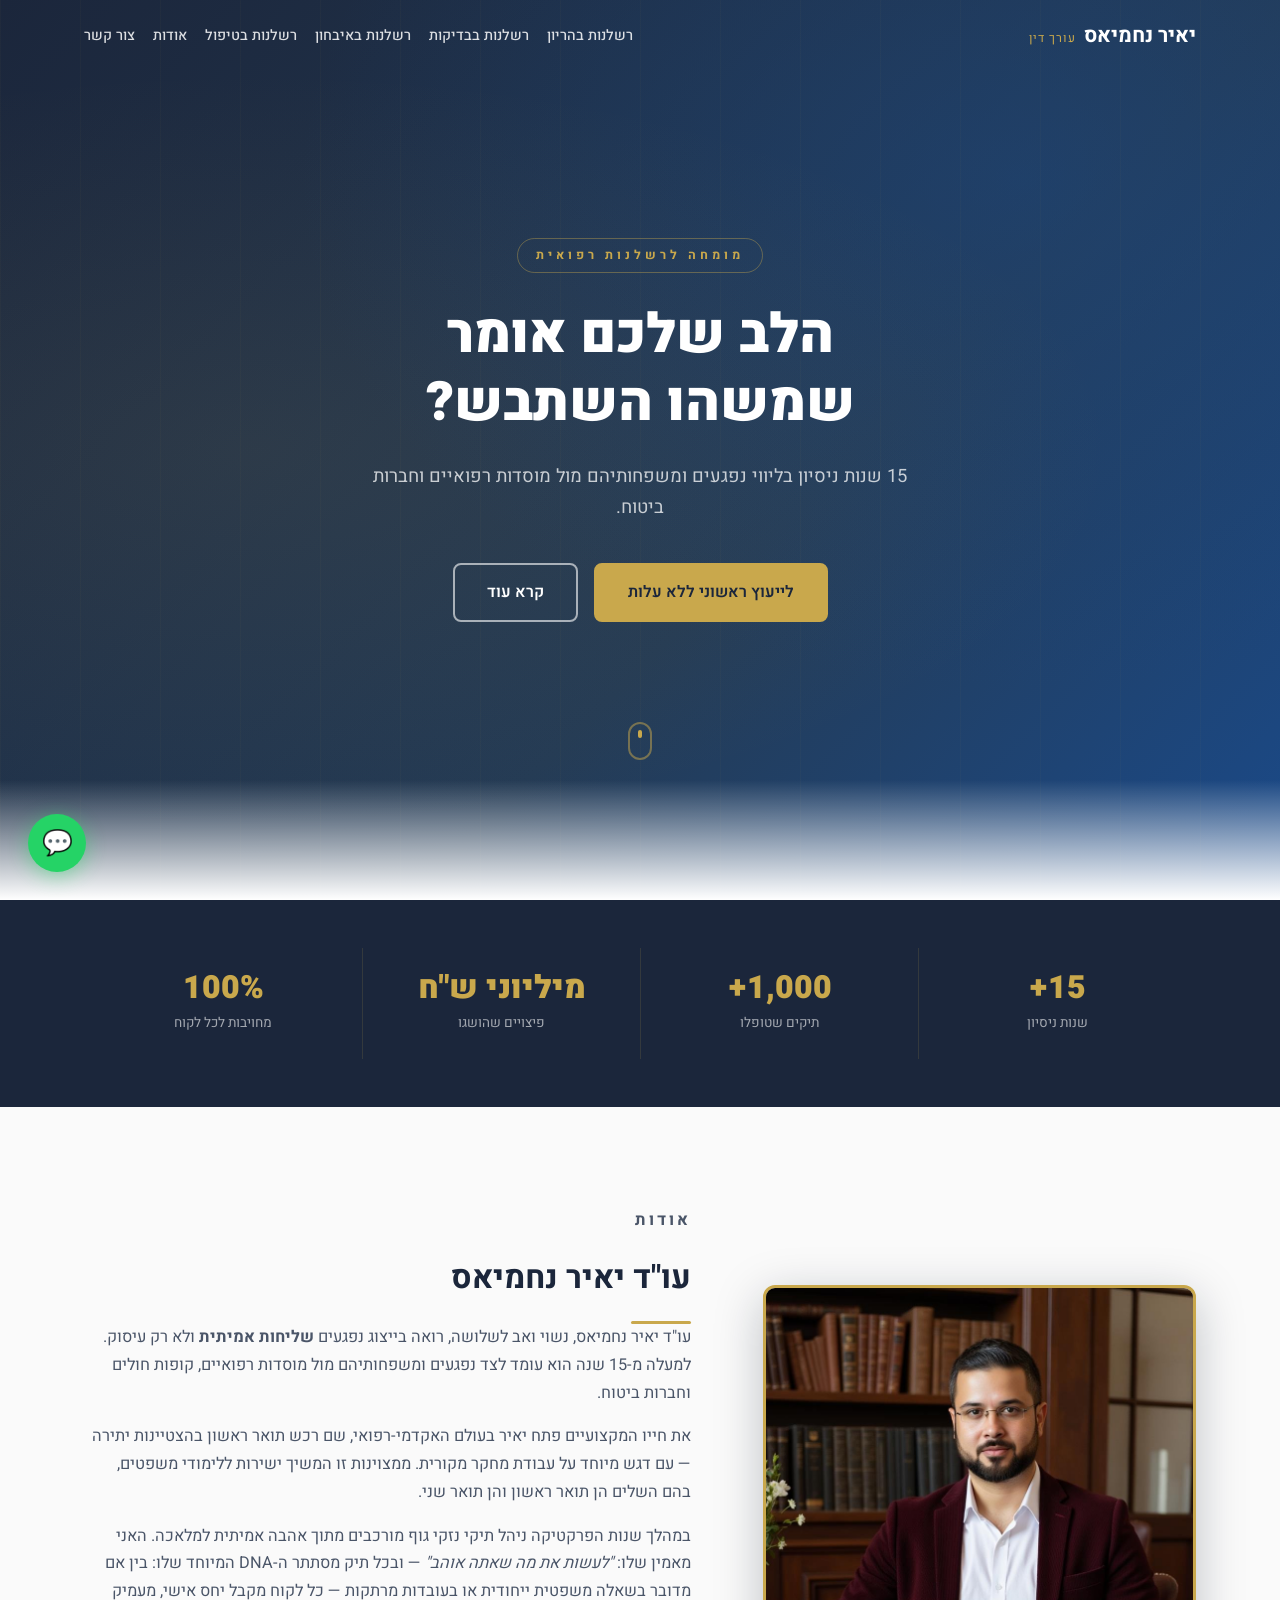
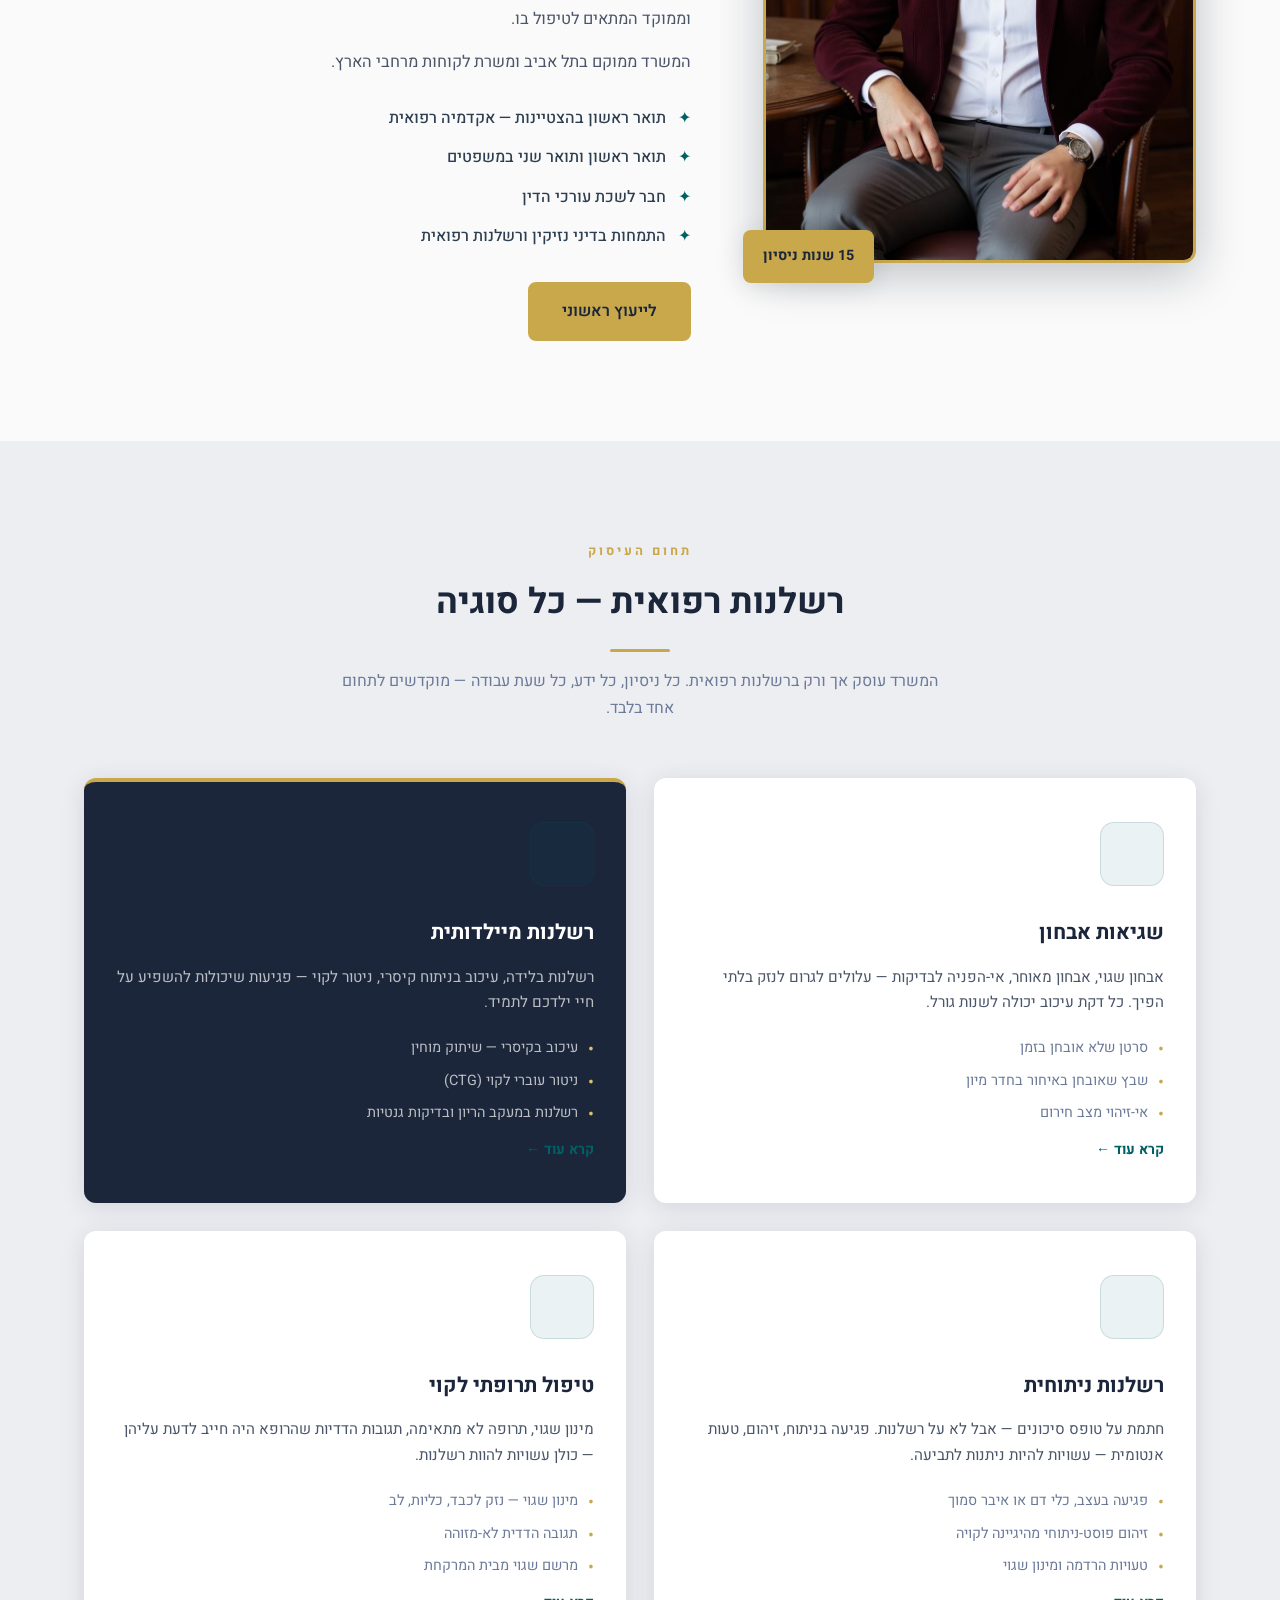
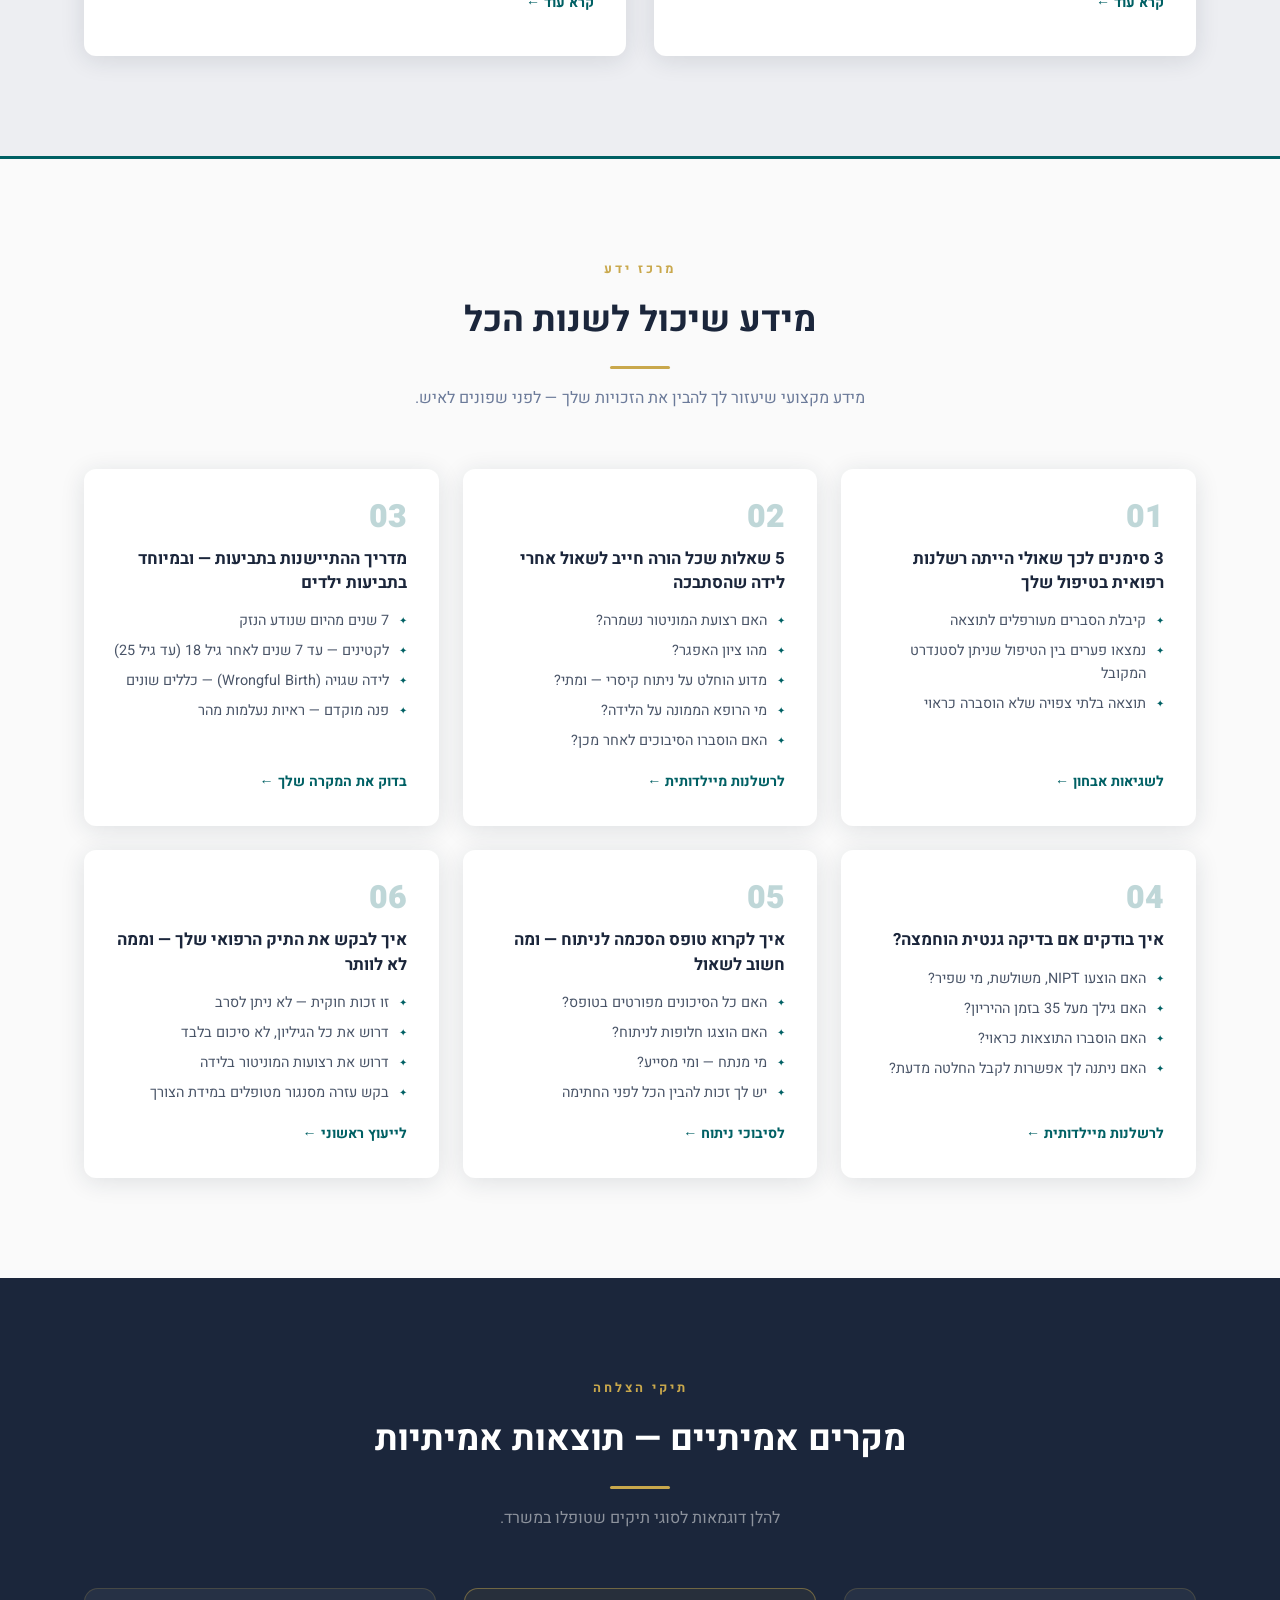
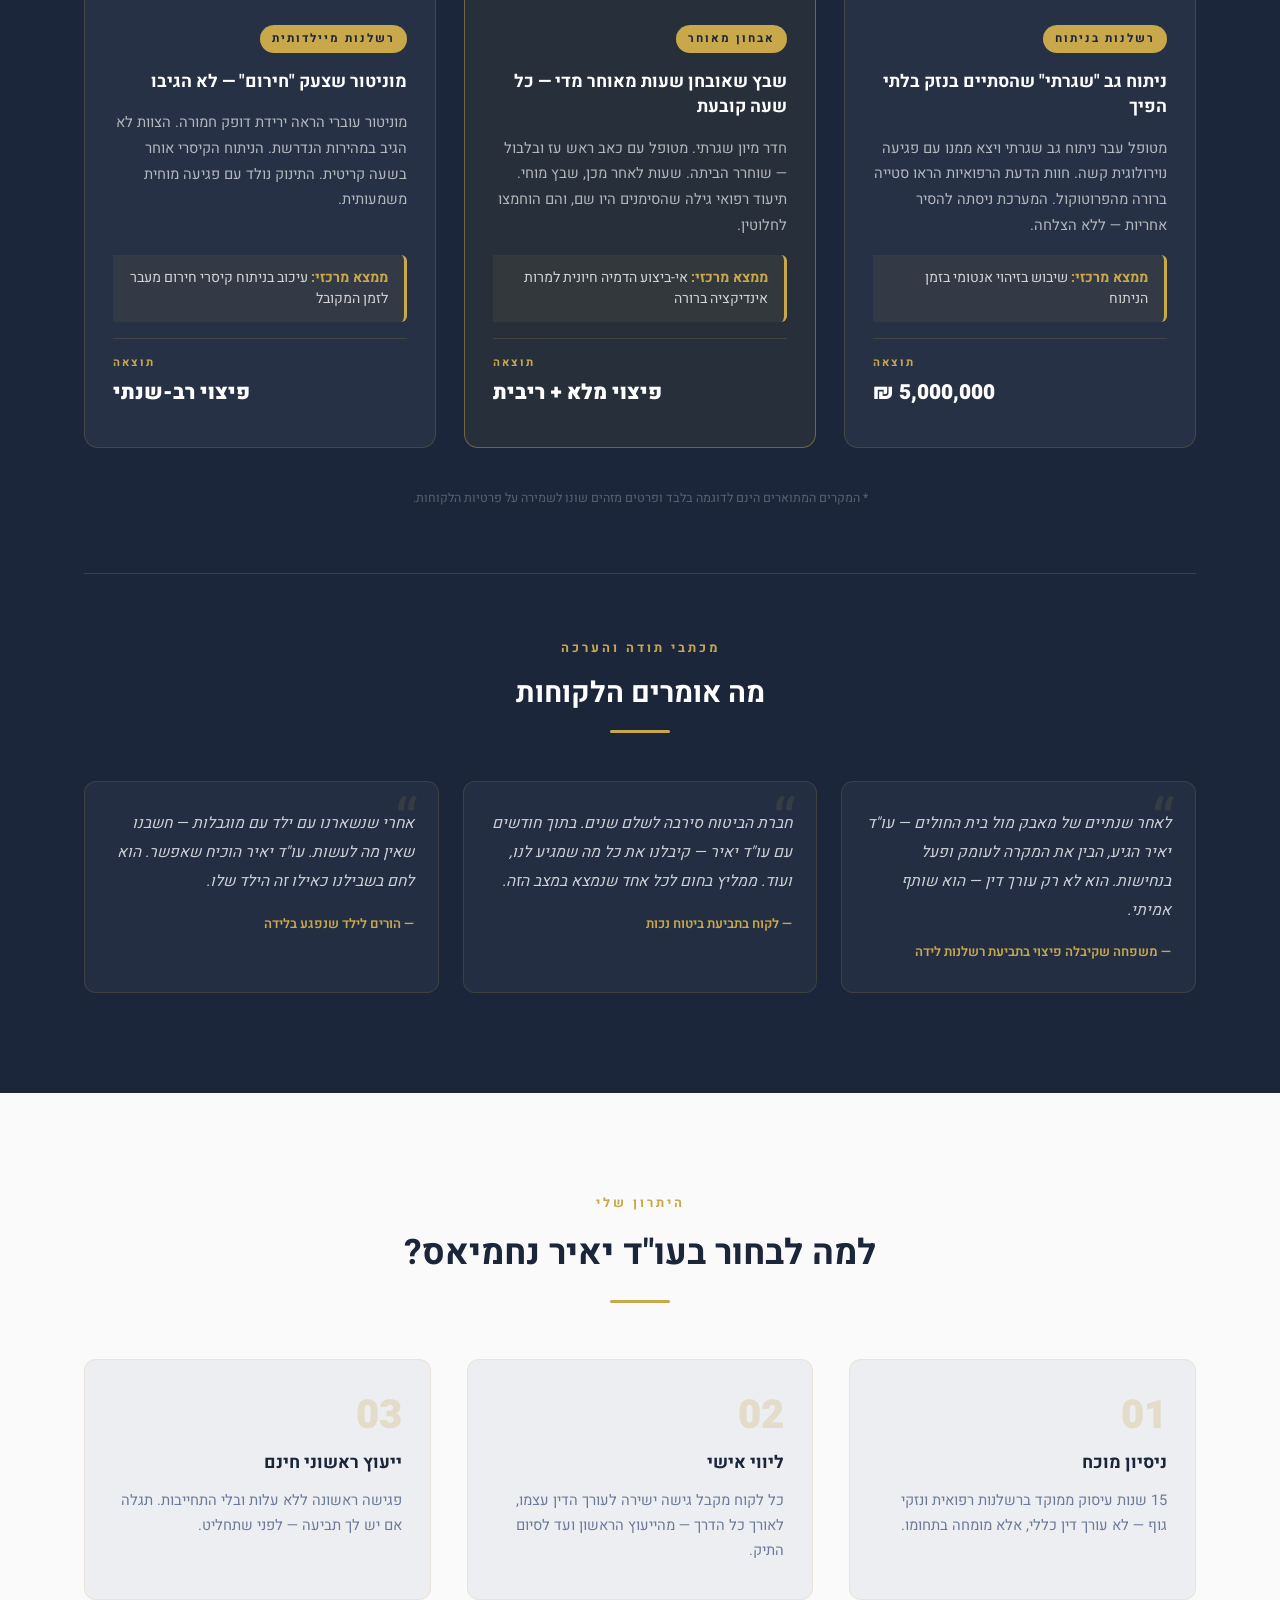
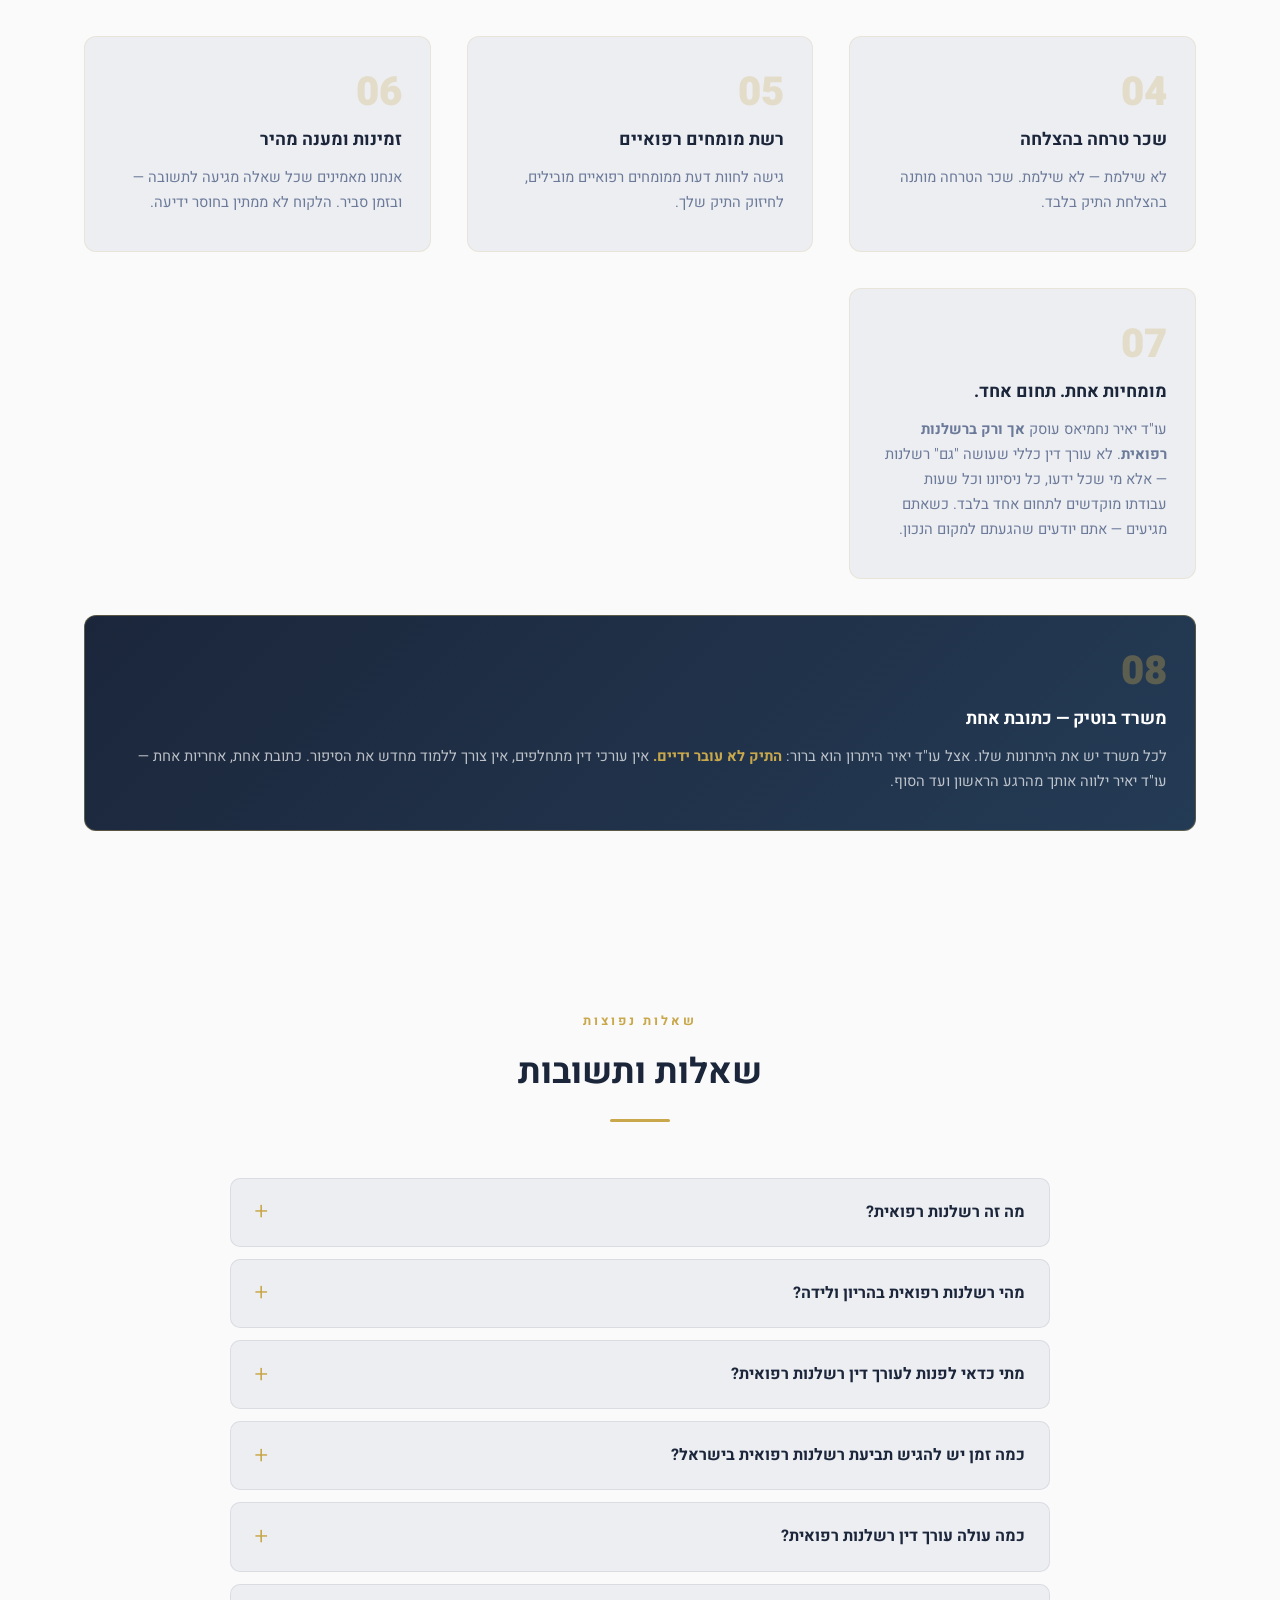
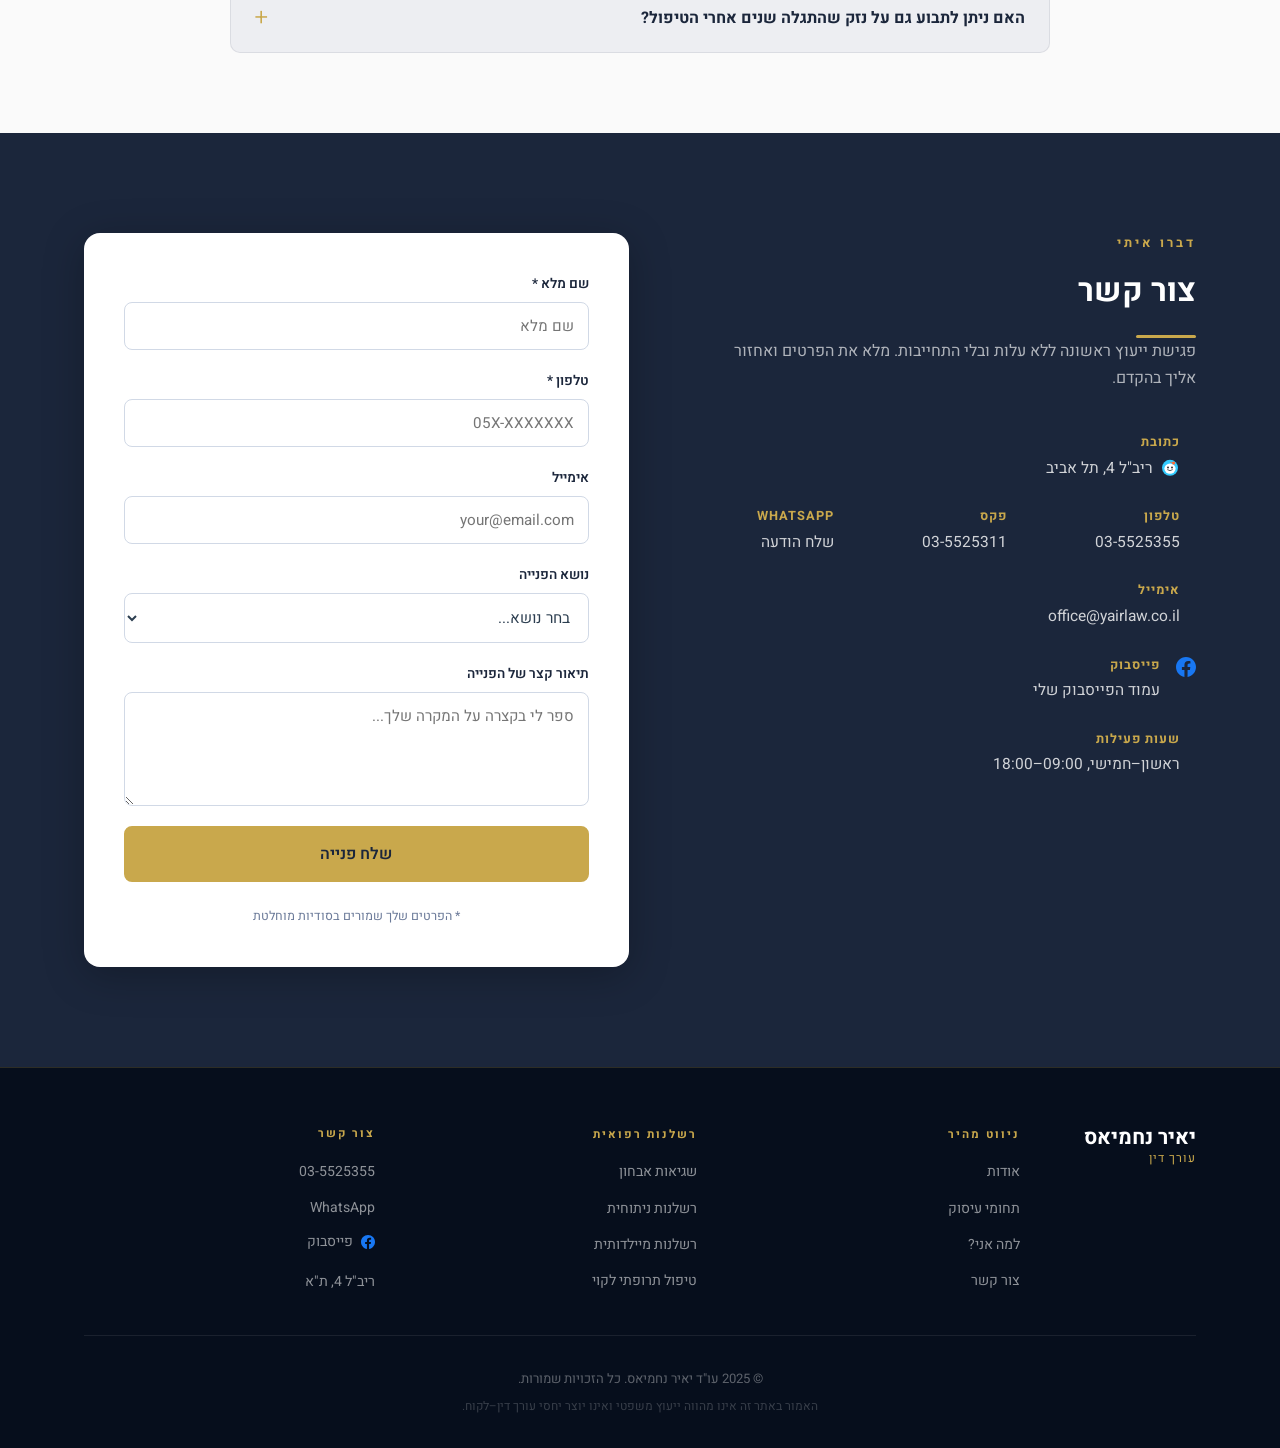
<file: index.html>
<!DOCTYPE html>
<html lang="he" dir="rtl">
<head>
  <meta charset="UTF-8" />
  <meta name="viewport" content="width=device-width, initial-scale=1.0" />
  <meta name="robots" content="index, follow" />
  <link rel="canonical" href="https://yairnahm.github.io/yairmedlaw-original/" />
  <title>עו"ד יאיר נחמיאס | עורך דין רשלנות רפואית</title>
  <meta name="description" content="עו&quot;ד יאיר נחמיאס – מומחה לרשלנות רפואית עם 15 שנות ניסיון. שגיאות אבחון, רשלנות ניתוחית, רשלנות מיילדותית, טיפול תרופתי לקוי. ייעוץ ראשוני חינם." />
  <meta name="keywords" content="עורך דין רשלנות רפואית, עורך דין לרשלנות רפואית, רשלנות רפואית, רשלנות רפואית בהריון, רשלנות רפואית ניתוח, רשלנות רפואית אבחון, אבחון מוטעה, תביעת רשלנות רפואית, פיצויים רשלנות רפואית, שגיאת אבחון, רשלנות מיילדותית, שיתוק מוחין, טיפול תרופתי לקוי, עורך דין תל אביב, ייעוץ משפטי חינם, יאיר נחמיאס עורך דין" />
  <!-- Open Graph -->
  <meta property="og:type" content="website" />
  <meta property="og:locale" content="he_IL" />
  <meta property="og:site_name" content="עו&quot;ד יאיר נחמיאס" />
  <meta property="og:title" content="עו&quot;ד יאיר נחמיאס | עורך דין רשלנות רפואית" />
  <meta property="og:description" content="עו&quot;ד יאיר נחמיאס – מומחה לרשלנות רפואית עם 15 שנות ניסיון. שגיאות אבחון, רשלנות ניתוחית, רשלנות מיילדותית. ייעוץ ראשוני חינם." />
  <meta property="og:url" content="https://yairnahm.github.io/yairmedlaw-original/" />
  <link rel="preconnect" href="https://fonts.googleapis.com" />
  <link rel="preconnect" href="https://fonts.gstatic.com" crossorigin />
  <link href="https://fonts.googleapis.com/css2?family=Heebo:wght@300;400;500;600;700;900&display=swap" rel="stylesheet" />
  <link rel="stylesheet" href="style.css" />

  <!-- Schema: Attorney / LocalBusiness -->
  <script type="application/ld+json">
  {
    "@context": "https://schema.org",
    "@type": "Attorney",
    "name": "עו\"ד יאיר נחמיאס",
    "url": "https://yairnahm.github.io/yairmedlaw-original/",
    "telephone": "+972-3-5525355",
    "email": "office@yairlaw.co.il",
    "description": "עורך דין המתמחה אך ורק ברשלנות רפואית — שגיאות אבחון, רשלנות ניתוחית, רשלנות מיילדותית, טיפול תרופתי לקוי. 15 שנות ניסיון. ייצוג אישי ומקצועי.",
    "address": {
      "@type": "PostalAddress",
      "streetAddress": "ריב\"ל 4",
      "addressLocality": "תל אביב",
      "addressCountry": "IL"
    },
    "openingHoursSpecification": [
      {
        "@type": "OpeningHoursSpecification",
        "dayOfWeek": ["Sunday","Monday","Tuesday","Wednesday","Thursday"],
        "opens": "09:00",
        "closes": "18:00"
      }
    ],
    "sameAs": [
      "https://www.facebook.com/profile.php?id=100066783457816"
    ]
  }
  </script>

  <!-- Schema: FAQ -->
  <script type="application/ld+json">
  {
    "@context": "https://schema.org",
    "@type": "FAQPage",
    "mainEntity": [
      {
        "@type": "Question",
        "name": "מה זה רשלנות רפואית?",
        "acceptedAnswer": {
          "@type": "Answer",
          "text": "רשלנות רפואית היא מצב שבו רופא, בית חולים, קופת חולים או גורם רפואי אחר לא עמד בסטנדרט הטיפול הנדרש, וכתוצאה מכך נגרם נזק למטופל. זה כולל אבחנה שגויה, עיכוב בטיפול, ניתוח רשלני, מרשם תרופה שגוי וטיפול לקוי בהריון."
        }
      },
      {
        "@type": "Question",
        "name": "מהי רשלנות רפואית בהריון ולידה?",
        "acceptedAnswer": {
          "@type": "Answer",
          "text": "רשלנות רפואית מיילדותית כוללת ניהול לקוי של לידה, עיכוב בניתוח קיסרי, אי-זיהוי מצוקת עובר, פגיעה בתינוק בלידה כגון שיתוק מוחין ופגיעת בראכיאל, ואי-טיפול בסיבוכי הריון. תביעות אלו עשויות להגיע לפיצויים של מיליוני שקלים."
        }
      },
      {
        "@type": "Question",
        "name": "מתי כדאי לפנות לעורך דין רשלנות רפואית?",
        "acceptedAnswer": {
          "@type": "Answer",
          "text": "מומלץ לפנות לעורך דין רשלנות רפואית מוקדם ככל האפשר. פנה לייעוץ אם קיבלת תוצאה גרועה מניתוח, אובחנת שגוי, קיבלת טיפול שלא הסכמת לו, או שחשדת שהרופאים לא פעלו כמצופה. הייעוץ הראשוני ניתן ללא עלות."
        }
      },
      {
        "@type": "Question",
        "name": "כמה זמן יש להגיש תביעת רשלנות רפואית בישראל?",
        "acceptedAnswer": {
          "@type": "Answer",
          "text": "תקופת ההתיישנות הרגילה היא 7 שנים מהיום שנודע הנזק. לקטינים — עד 7 שנים לאחר הגיעם לגיל 18, כלומר עד גיל 25."
        }
      },
      {
        "@type": "Question",
        "name": "כמה עולה עורך דין רשלנות רפואית?",
        "acceptedAnswer": {
          "@type": "Answer",
          "text": "שכר הטרחה מותנה בהצלחה בלבד. לא הצלחנו — לא שילמת דבר. הייעוץ הראשוני חינם לחלוטין ואינו מחייב."
        }
      },
      {
        "@type": "Question",
        "name": "האם ניתן לתבוע גם על נזק שהתגלה שנים אחרי הטיפול הרפואי?",
        "acceptedAnswer": {
          "@type": "Answer",
          "text": "כן. בתביעות רשלנות רפואית שעון ההתיישנות מתחיל לרוץ מהרגע שנודע הקשר בין הטיפול לנזק — לא מיום הטיפול עצמו. במקרים של קטינים, ניתן לתבוע עד גיל 25."
        }
      }
    ]
  }
  </script>
</head>
<body>

  <!-- HEADER -->
  <header id="header">
    <div class="container header-inner">
      <a href="#about" class="logo-link">
        <div class="logo">
          <span class="logo-name">יאיר נחמיאס</span>
          <span class="logo-title">עורך דין</span>
        </div>
      </a>
      <nav>
        <ul class="nav-links">
          <li><a href="rashlnut-meyaledi.html">רשלנות בהריון</a></li>
          <li><a href="shgiot-ibchun.html">רשלנות בבדיקות</a></li>
          <li><a href="sivuchei-nitoach.html">רשלנות באיבחון</a></li>
          <li><a href="tipul-trufati.html">רשלנות בטיפול</a></li>
          <li><a href="#about">אודות</a></li>
          <li><a href="#contact">צור קשר</a></li>
        </ul>
        <div class="mobile-nav">
          <a href="rashlnut-meyaledi.html">רשלנות בהריון</a>
          <a href="shgiot-ibchun.html">רשלנות בבדיקות</a>
          <a href="sivuchei-nitoach.html">רשלנות באיבחון</a>
          <a href="tipul-trufati.html">רשלנות בטיפול</a>
          <a href="#about">אודות</a>
          <a href="#contact" class="mobile-contact-btn">צור קשר</a>
        </div>
      </nav>
    </div>
  </header>

  <!-- HERO -->
  <section id="hero">
    <div class="hero-overlay"></div>
    <div class="container hero-content">
      <p class="hero-tag">מומחה לרשלנות רפואית</p>
      <h1>הלב שלכם אומר<br />שמשהו השתבש?</h1>
      <p class="hero-sub">15 שנות ניסיון בליווי נפגעים ומשפחותיהם מול מוסדות רפואיים וחברות ביטוח.</p>
      <div class="hero-cta">
        <a href="#contact" class="btn btn-gold">לייעוץ ראשוני ללא עלות</a>
        <a href="#about" class="btn btn-outline">קרא עוד</a>
      </div>
    </div>
    <div class="hero-scroll">
      <span></span>
    </div>
  </section>

  <!-- STATS -->
  <section id="stats">
    <div class="container stats-grid">
      <div class="stat-item">
        <span class="stat-num">15+</span>
        <span class="stat-label">שנות ניסיון</span>
      </div>
      <div class="stat-item">
        <span class="stat-num">1,000+</span>
        <span class="stat-label">תיקים שטופלו</span>
      </div>
      <div class="stat-item">
        <span class="stat-num">מיליוני ש"ח</span>
        <span class="stat-label">פיצויים שהושגו</span>
      </div>
      <div class="stat-item">
        <span class="stat-num">100%</span>
        <span class="stat-label">מחויבות לכל לקוח</span>
      </div>
    </div>
  </section>

  <!-- ABOUT -->
  <section id="about">
    <div class="container about-grid">
      <div class="about-image">
        <img src="yair.jpg" alt="עו&quot;ד יאיר נחמיאס" class="about-photo" />
        <div class="about-badge">15 שנות ניסיון</div>
      </div>
      <div class="about-text">
        <p class="section-tag">אודות</p>
        <h2>עו"ד יאיר נחמיאס</h2>
        <div class="gold-line"></div>
        <p>עו"ד יאיר נחמיאס, נשוי ואב לשלושה, רואה בייצוג נפגעים <strong>שליחות אמיתית</strong> ולא רק עיסוק. למעלה מ-15 שנה הוא עומד לצד נפגעים ומשפחותיהם מול מוסדות רפואיים, קופות חולים וחברות ביטוח.</p>
        <p>את חייו המקצועיים פתח יאיר בעולם האקדמי-רפואי, שם רכש תואר ראשון בהצטיינות יתירה — עם דגש מיוחד על עבודת מחקר מקורית. ממצוינות זו המשיך ישירות ללימודי משפטים, בהם השלים הן תואר ראשון והן תואר שני.</p>
        <p>במהלך שנות הפרקטיקה ניהל תיקי נזקי גוף מורכבים מתוך אהבה אמיתית למלאכה. האני מאמין שלו: <em>"לעשות את מה שאתה אוהב"</em> — ובכל תיק מסתתר ה-DNA המיוחד שלו: בין אם מדובר בשאלה משפטית ייחודית או בעובדות מרתקות — כל לקוח מקבל יחס אישי, מעמיק וממוקד המתאים לטיפול בו.</p>
        <p>המשרד ממוקם בתל אביב ומשרת לקוחות מרחבי הארץ.</p>
        <div class="about-highlights">
          <div class="highlight-item">
            <span class="highlight-icon">✦</span>
            <span>תואר ראשון בהצטיינות — אקדמיה רפואית</span>
          </div>
          <div class="highlight-item">
            <span class="highlight-icon">✦</span>
            <span>תואר ראשון ותואר שני במשפטים</span>
          </div>
          <div class="highlight-item">
            <span class="highlight-icon">✦</span>
            <span>חבר לשכת עורכי הדין</span>
          </div>
          <div class="highlight-item">
            <span class="highlight-icon">✦</span>
            <span>התמחות בדיני נזיקין ורשלנות רפואית</span>
          </div>
        </div>
        <a href="#contact" class="btn btn-gold">לייעוץ ראשוני</a>
      </div>
    </div>
  </section>

  <!-- AREAS -->
  <section id="areas">
    <div class="container">
      <div class="section-header">
        <p class="section-tag">תחום העיסוק</p>
        <h2>רשלנות רפואית — כל סוגיה</h2>
        <div class="gold-line centered"></div>
        <p class="section-sub">המשרד עוסק אך ורק ברשלנות רפואית. כל ניסיון, כל ידע, כל שעת עבודה — מוקדשים לתחום אחד בלבד.</p>
      </div>
      <div class="areas-grid areas-grid-med">

        <div class="area-card">
          <div class="area-icon"></div>
          <h3>שגיאות אבחון</h3>
          <p>אבחון שגוי, אבחון מאוחר, אי-הפניה לבדיקות — עלולים לגרום לנזק בלתי הפיך. כל דקת עיכוב יכולה לשנות גורל.</p>
          <ul>
            <li>סרטן שלא אובחן בזמן</li>
            <li>שבץ שאובחן באיחור בחדר מיון</li>
            <li>אי-זיהוי מצב חירום</li>
          </ul>
          <a href="shgiot-ibchun.html" class="knowledge-cta">קרא עוד ←</a>
        </div>

        <div class="area-card featured">
          <div class="area-icon"></div>
          <h3>רשלנות מיילדותית</h3>
          <p>רשלנות בלידה, עיכוב בניתוח קיסרי, ניטור לקוי — פגיעות שיכולות להשפיע על חיי ילדכם לתמיד.</p>
          <ul>
            <li>עיכוב בקיסרי — שיתוק מוחין</li>
            <li>ניטור עוברי לקוי (CTG)</li>
            <li>רשלנות במעקב הריון ובדיקות גנטיות</li>
          </ul>
          <a href="rashlnut-meyaledi.html" class="knowledge-cta">קרא עוד ←</a>
        </div>

        <div class="area-card">
          <div class="area-icon"></div>
          <h3>רשלנות ניתוחית</h3>
          <p>חתמת על טופס סיכונים — אבל לא על רשלנות. פגיעה בניתוח, זיהום, טעות אנטומית — עשויות להיות ניתנות לתביעה.</p>
          <ul>
            <li>פגיעה בעצב, כלי דם או איבר סמוך</li>
            <li>זיהום פוסט-ניתוחי מהיגיינה לקויה</li>
            <li>טעויות הרדמה ומינון שגוי</li>
          </ul>
          <a href="sivuchei-nitoach.html" class="knowledge-cta">קרא עוד ←</a>
        </div>

        <div class="area-card">
          <div class="area-icon"></div>
          <h3>טיפול תרופתי לקוי</h3>
          <p>מינון שגוי, תרופה לא מתאימה, תגובות הדדיות שהרופא היה חייב לדעת עליהן — כולן עשויות להוות רשלנות.</p>
          <ul>
            <li>מינון שגוי — נזק לכבד, כליות, לב</li>
            <li>תגובה הדדית לא-מזוהה</li>
            <li>מרשם שגוי מבית המרקחת</li>
          </ul>
          <a href="tipul-trufati.html" class="knowledge-cta">קרא עוד ←</a>
        </div>

      </div>
    </div>
  </section>

  <!-- KNOWLEDGE CENTER -->
  <section id="knowledge">
    <div class="container">
      <div class="section-header">
        <p class="section-tag">מרכז ידע</p>
        <h2>מידע שיכול לשנות הכל</h2>
        <div class="gold-line centered"></div>
        <p class="section-sub">מידע מקצועי שיעזור לך להבין את הזכויות שלך — לפני שפונים לאיש.</p>
      </div>
      <div class="knowledge-grid">

        <div class="knowledge-card">
          <div class="knowledge-num">01</div>
          <h3>3 סימנים לכך שאולי הייתה רשלנות רפואית בטיפול שלך</h3>
          <ul>
            <li>קיבלת הסברים מעורפלים לתוצאה</li>
            <li>נמצאו פערים בין הטיפול שניתן לסטנדרט המקובל</li>
            <li>תוצאה בלתי צפויה שלא הוסברה כראוי</li>
          </ul>
          <a href="shgiot-ibchun.html" class="knowledge-cta">לשגיאות אבחון ←</a>
        </div>

        <div class="knowledge-card">
          <div class="knowledge-num">02</div>
          <h3>5 שאלות שכל הורה חייב לשאול אחרי לידה שהסתבכה</h3>
          <ul>
            <li>האם רצועת המוניטור נשמרה?</li>
            <li>מהו ציון האפגר?</li>
            <li>מדוע הוחלט על ניתוח קיסרי — ומתי?</li>
            <li>מי הרופא הממונה על הלידה?</li>
            <li>האם הוסברו הסיבוכים לאחר מכן?</li>
          </ul>
          <a href="rashlnut-meyaledi.html" class="knowledge-cta">לרשלנות מיילדותית ←</a>
        </div>

        <div class="knowledge-card">
          <div class="knowledge-num">03</div>
          <h3>מדריך ההתיישנות בתביעות — ובמיוחד בתביעות ילדים</h3>
          <ul>
            <li>7 שנים מהיום שנודע הנזק</li>
            <li>לקטינים — עד 7 שנים לאחר גיל 18 (עד גיל 25)</li>
            <li>לידה שגויה (Wrongful Birth) — כללים שונים</li>
            <li>פנה מוקדם — ראיות נעלמות מהר</li>
          </ul>
          <a href="#contact" class="knowledge-cta">בדוק את המקרה שלך ←</a>
        </div>

        <div class="knowledge-card">
          <div class="knowledge-num">04</div>
          <h3>איך בודקים אם בדיקה גנטית הוחמצה?</h3>
          <ul>
            <li>האם הוצעו NIPT, משולשת, מי שפיר?</li>
            <li>האם גילך מעל 35 בזמן ההיריון?</li>
            <li>האם הוסברו התוצאות כראוי?</li>
            <li>האם ניתנה לך אפשרות לקבל החלטה מדעת?</li>
          </ul>
          <a href="rashlnut-meyaledi.html" class="knowledge-cta">לרשלנות מיילדותית ←</a>
        </div>

        <div class="knowledge-card">
          <div class="knowledge-num">05</div>
          <h3>איך לקרוא טופס הסכמה לניתוח — ומה חשוב לשאול</h3>
          <ul>
            <li>האם כל הסיכונים מפורטים בטופס?</li>
            <li>האם הוצגו חלופות לניתוח?</li>
            <li>מי מנתח — ומי מסייע?</li>
            <li>יש לך זכות להבין הכל לפני החתימה</li>
          </ul>
          <a href="sivuchei-nitoach.html" class="knowledge-cta">לסיבוכי ניתוח ←</a>
        </div>

        <div class="knowledge-card">
          <div class="knowledge-num">06</div>
          <h3>איך לבקש את התיק הרפואי שלך — וממה לא לוותר</h3>
          <ul>
            <li>זו זכות חוקית — לא ניתן לסרב</li>
            <li>דרוש את כל הגיליון, לא סיכום בלבד</li>
            <li>דרוש את רצועות המוניטור בלידה</li>
            <li>בקש עזרה מסנגור מטופלים במידת הצורך</li>
          </ul>
          <a href="#contact" class="knowledge-cta">לייעוץ ראשוני ←</a>
        </div>

      </div>
    </div>
  </section>

  <!-- CASES -->
  <section id="cases">
    <div class="container">
      <div class="section-header">
        <p class="section-tag">תיקי הצלחה</p>
        <h2>מקרים אמיתיים — תוצאות אמיתיות</h2>
        <div class="gold-line centered"></div>
        <p class="section-sub">להלן דוגמאות לסוגי תיקים שטופלו במשרד.</p>
      </div>
      <div class="cases-grid">

        <div class="case-card">
          <div class="case-cat">רשלנות בניתוח</div>
          <h3 class="case-tagline">ניתוח גב "שגרתי" שהסתיים בנזק בלתי הפיך</h3>
          <p>מטופל עבר ניתוח גב שגרתי ויצא ממנו עם פגיעה נוירולוגית קשה. חוות הדעת הרפואיות הראו סטייה ברורה מהפרוטוקול. המערכת ניסתה להסיר אחריות — ללא הצלחה.</p>
          <div class="case-finding">
            <strong>ממצא מרכזי:</strong> שיבוש בזיהוי אנטומי בזמן הניתוח
          </div>
          <div class="case-outcome">
            <span class="case-outcome-label">תוצאה</span>
            <span class="case-outcome-sum">5,000,000 ₪</span>
          </div>
        </div>

        <div class="case-card featured">
          <div class="case-cat">אבחון מאוחר</div>
          <h3 class="case-tagline">שבץ שאובחן שעות מאוחר מדי — כל שעה קובעת</h3>
          <p>חדר מיון שגרתי. מטופל עם כאב ראש עז ובלבול — שוחרר הביתה. שעות לאחר מכן, שבץ מוחי. תיעוד רפואי גילה שהסימנים היו שם, והם הוחמצו לחלוטין.</p>
          <div class="case-finding">
            <strong>ממצא מרכזי:</strong> אי-ביצוע הדמיה חיונית למרות אינדיקציה ברורה
          </div>
          <div class="case-outcome">
            <span class="case-outcome-label">תוצאה</span>
            <span class="case-outcome-sum">פיצוי מלא + ריבית</span>
          </div>
        </div>

        <div class="case-card">
          <div class="case-cat">רשלנות מיילדותית</div>
          <h3 class="case-tagline">מוניטור שצעק "חירום" — לא הגיבו</h3>
          <p>מוניטור עוברי הראה ירידת דופק חמורה. הצוות לא הגיב במהירות הנדרשת. הניתוח הקיסרי אוחר בשעה קריטית. התינוק נולד עם פגיעה מוחית משמעותית.</p>
          <div class="case-finding">
            <strong>ממצא מרכזי:</strong> עיכוב בניתוח קיסרי חירום מעבר לזמן המקובל
          </div>
          <div class="case-outcome">
            <span class="case-outcome-label">תוצאה</span>
            <span class="case-outcome-sum">פיצוי רב-שנתי</span>
          </div>
        </div>

      </div>

      <div class="cases-disclaimer">
        <p>* המקרים המתוארים הינם לדוגמה בלבד ופרטים מזהים שונו לשמירה על פרטיות הלקוחות.</p>
      </div>

      <!-- TESTIMONIALS -->
      <div class="thanks-box">
        <div class="thanks-header">
          <p class="section-tag">מכתבי תודה והערכה</p>
          <h3>מה אומרים הלקוחות</h3>
          <div class="gold-line centered"></div>
        </div>
        <div class="thanks-grid">

          <div class="thanks-item">
            <div class="thanks-quote">לאחר שנתיים של מאבק מול בית החולים — עו"ד יאיר הגיע, הבין את המקרה לעומק ופעל בנחישות. הוא לא רק עורך דין — הוא שותף אמיתי.</div>
            <div class="thanks-name">— משפחה שקיבלה פיצוי בתביעת רשלנות לידה</div>
          </div>

          <div class="thanks-item">
            <div class="thanks-quote">חברת הביטוח סירבה לשלם שנים. בתוך חודשים עם עו"ד יאיר — קיבלנו את כל מה שמגיע לנו, ועוד. ממליץ בחום לכל אחד שנמצא במצב הזה.</div>
            <div class="thanks-name">— לקוח בתביעת ביטוח נכות</div>
          </div>

          <div class="thanks-item">
            <div class="thanks-quote">אחרי שנשארנו עם ילד עם מוגבלות — חשבנו שאין מה לעשות. עו"ד יאיר הוכיח שאפשר. הוא לחם בשבילנו כאילו זה הילד שלו.</div>
            <div class="thanks-name">— הורים לילד שנפגע בלידה</div>
          </div>

        </div>
      </div>

    </div>
  </section>

  <!-- WHY -->
  <section id="why">
    <div class="container">
      <div class="section-header">
        <p class="section-tag">היתרון שלי</p>
        <h2>למה לבחור בעו"ד יאיר נחמיאס?</h2>
        <div class="gold-line centered"></div>
      </div>
      <div class="why-grid">
        <div class="why-item">
          <div class="why-num">01</div>
          <h4>ניסיון מוכח</h4>
          <p>15 שנות עיסוק ממוקד ברשלנות רפואית ונזקי גוף — לא עורך דין כללי, אלא מומחה בתחומו.</p>
        </div>
        <div class="why-item">
          <div class="why-num">02</div>
          <h4>ליווי אישי</h4>
          <p>כל לקוח מקבל גישה ישירה לעורך הדין עצמו, לאורך כל הדרך — מהייעוץ הראשון ועד לסיום התיק.</p>
        </div>
        <div class="why-item">
          <div class="why-num">03</div>
          <h4>ייעוץ ראשוני חינם</h4>
          <p>פגישה ראשונה ללא עלות ובלי התחייבות. תגלה אם יש לך תביעה — לפני שתחליט.</p>
        </div>
        <div class="why-item">
          <div class="why-num">04</div>
          <h4>שכר טרחה בהצלחה</h4>
          <p>לא שילמת — לא שילמת. שכר הטרחה מותנה בהצלחת התיק בלבד.</p>
        </div>
        <div class="why-item">
          <div class="why-num">05</div>
          <h4>רשת מומחים רפואיים</h4>
          <p>גישה לחוות דעת ממומחים רפואיים מובילים, לחיזוק התיק שלך.</p>
        </div>
        <div class="why-item">
          <div class="why-num">06</div>
          <h4>זמינות ומענה מהיר</h4>
          <p>אנחנו מאמינים שכל שאלה מגיעה לתשובה — ובזמן סביר. הלקוח לא ממתין בחוסר ידיעה.</p>
        </div>
        <div class="why-item">
          <div class="why-num">07</div>
          <h4>מומחיות אחת. תחום אחד.</h4>
          <p>עו"ד יאיר נחמיאס עוסק <strong>אך ורק ברשלנות רפואית</strong>. לא עורך דין כללי שעושה "גם" רשלנות — אלא מי שכל ידעו, כל ניסיונו וכל שעות עבודתו מוקדשים לתחום אחד בלבד. כשאתם מגיעים — אתם יודעים שהגעתם למקום הנכון.</p>
        </div>
        <div class="why-item why-item-boutique">
          <div class="why-num">08</div>
          <h4>משרד בוטיק — כתובת אחת</h4>
          <p>לכל משרד יש את היתרונות שלו. אצל עו"ד יאיר היתרון הוא ברור: <strong>התיק לא עובר ידיים.</strong> אין עורכי דין מתחלפים, אין צורך ללמוד מחדש את הסיפור. כתובת אחת, אחריות אחת — עו"ד יאיר ילווה אותך מהרגע הראשון ועד הסוף.</p>
        </div>
      </div>
    </div>
  </section>

  <!-- FAQ -->
  <section id="faq">
    <div class="container">
      <div class="section-header">
        <p class="section-tag">שאלות נפוצות</p>
        <h2>שאלות ותשובות</h2>
        <div class="gold-line centered"></div>
      </div>
      <div class="faq-list">

        <details class="faq-item">
          <summary>מה זה רשלנות רפואית?</summary>
          <div class="faq-a">
            <p>רשלנות רפואית היא מצב שבו רופא, בית חולים, קופת חולים או גורם רפואי אחר לא עמד בסטנדרט הטיפול הנדרש — וכתוצאה מכך נגרם נזק למטופל. זה כולל: אבחנה שגויה, עיכוב בטיפול, ניתוח רשלני, מרשם תרופה שגוי, טיפול לקוי בהריון ועוד.</p>
          </div>
        </details>

        <details class="faq-item">
          <summary>מהי רשלנות רפואית בהריון ולידה?</summary>
          <div class="faq-a">
            <p>רשלנות רפואית מיילדותית כוללת: ניהול לקוי של לידה, עיכוב בניתוח קיסרי, אי-זיהוי מצוקת עובר, פגיעה בתינוק בלידה (שיתוק מוחין, פגיעת בראכיאל), ואי-טיפול בסיבוכים של ההריון. תביעות אלו עשויות להגיע לפיצויים של מיליוני שקלים.</p>
          </div>
        </details>

        <details class="faq-item">
          <summary>מתי כדאי לפנות לעורך דין רשלנות רפואית?</summary>
          <div class="faq-a">
            <p>מומלץ לפנות מוקדם ככל האפשר — כל עיכוב עלול לפגוע בשמירה על הראיות. פנה לייעוץ אם: קיבלת תוצאה גרועה מניתוח, אובחנת שגוי, קיבלת טיפול שלא הסכמת לו, או שחשדת שהרופאים לא פעלו כמצופה. הייעוץ הראשוני ניתן ללא עלות.</p>
          </div>
        </details>

        <details class="faq-item">
          <summary>כמה זמן יש להגיש תביעת רשלנות רפואית בישראל?</summary>
          <div class="faq-a">
            <p>תקופת ההתיישנות הרגילה היא 7 שנים מהיום שנודע הנזק. לקטינים — עד 7 שנים לאחר הגיעם לגיל 18 (כלומר עד גיל 25). חשוב מאוד לפנות לייעוץ בהקדם כדי לשמר ראיות ותיעוד רפואי.</p>
          </div>
        </details>

        <details class="faq-item">
          <summary>כמה עולה עורך דין רשלנות רפואית?</summary>
          <div class="faq-a">
            <p>שכר הטרחה מותנה בהצלחה בלבד. לא הצלחנו — לא שילמת דבר. הייעוץ הראשוני חינם לחלוטין ואינו מחייב. אם יש תביעה, שכר הטרחה נגזר כאחוז מהפיצוי שיתקבל.</p>
          </div>
        </details>

        <details class="faq-item">
          <summary>האם ניתן לתבוע גם על נזק שהתגלה שנים אחרי הטיפול?</summary>
          <div class="faq-a">
            <p>כן. בתביעות רשלנות רפואית, שעון ההתיישנות מתחיל לרוץ מהרגע שנודע הקשר בין הטיפול לנזק — לא מיום הטיפול עצמו. כלומר, גם אם עברו שנים מאז הניתוח, האבחון השגוי, או הלידה — ייתכן שעדיין ניתן לתבוע. במקרים של קטינים, ניתן לתבוע עד גיל 25.</p>
          </div>
        </details>

      </div>
    </div>
  </section>

  <!-- CONTACT -->
  <section id="contact">
    <div class="container contact-grid">
      <div class="contact-info">
        <p class="section-tag">דברו איתי</p>
        <h2>צור קשר</h2>
        <div class="gold-line"></div>
        <p class="contact-sub">פגישת ייעוץ ראשונה ללא עלות ובלי התחייבות. מלא את הפרטים ואחזור אליך בהקדם.</p>

        <div class="contact-details">
          <div class="contact-item">
            <span class="contact-icon"></span>
            <div>
              <strong>כתובת</strong>
              <a href="https://waze.com/ul?q=%D7%A8%D7%99%D7%91%22%D7%9C+4%2C+%D7%AA%D7%9C+%D7%90%D7%91%D7%99%D7%91" target="_blank" rel="noopener" class="waze-link">
                <svg class="waze-icon" xmlns="http://www.w3.org/2000/svg" viewBox="0 0 50 50" width="20" height="20" aria-label="Waze">
                  <circle cx="25" cy="22" r="20" fill="#33CCFF"/>
                  <ellipse cx="25" cy="24" rx="14" ry="13" fill="#ffffff"/>
                  <circle cx="20" cy="21" r="2.5" fill="#333"/>
                  <circle cx="30" cy="21" r="2.5" fill="#333"/>
                  <path d="M19 27 Q25 32 31 27" stroke="#333" stroke-width="2" fill="none" stroke-linecap="round"/>
                  <circle cx="34" cy="10" r="4" fill="#FF6B35"/>
                  <path d="M25 8 L34 10" stroke="#FF6B35" stroke-width="1.5"/>
                </svg>
                ריב"ל 4, תל אביב
              </a>
            </div>
          </div>
          <div class="contact-row">
            <div class="contact-item">
              <span class="contact-icon"></span>
              <div>
                <strong>טלפון</strong>
                <a href="tel:035525355">03-5525355</a>
              </div>
            </div>
            <div class="contact-item">
              <span class="contact-icon"></span>
              <div>
                <strong>פקס</strong>
                <span>03-5525311</span>
              </div>
            </div>
            <div class="contact-item">
              <span class="contact-icon"></span>
              <div>
                <strong>WhatsApp</strong>
                <a href="https://wa.me/972535525311" target="_blank" rel="noopener">שלח הודעה</a>
              </div>
            </div>
          </div>
          <div class="contact-item">
            <span class="contact-icon"></span>
            <div>
              <strong>אימייל</strong>
              <a href="mailto:office@yairlaw.co.il">office@yairlaw.co.il</a>
            </div>
          </div>
          <div class="contact-item">
            <span class="contact-icon">
              <svg xmlns="http://www.w3.org/2000/svg" viewBox="0 0 24 24" width="20" height="20" aria-label="Facebook"><path fill="#1877F2" d="M24 12.073C24 5.405 18.627 0 12 0S0 5.405 0 12.073c0 6.027 4.388 11.024 10.125 11.927v-8.437H7.078v-3.49h3.047V9.43c0-3.007 1.792-4.669 4.533-4.669 1.312 0 2.686.235 2.686.235v2.953H15.83c-1.491 0-1.956.925-1.956 1.874v2.25h3.328l-.532 3.47h-2.796v8.437C19.612 23.097 24 18.1 24 12.073z"/></svg>
            </span>
            <div>
              <strong>פייסבוק</strong>
              <a href="https://www.facebook.com/profile.php?id=100066783457816" target="_blank" rel="noopener">עמוד הפייסבוק שלי</a>
            </div>
          </div>
          <div class="contact-item">
            <span class="contact-icon"></span>
            <div>
              <strong>שעות פעילות</strong>
              <span>ראשון–חמישי, 09:00–18:00</span>
            </div>
          </div>
        </div>
      </div>

      <div class="contact-form-wrap">
        <form id="contactForm" class="contact-form">
          <div class="form-group">
            <label for="name">שם מלא *</label>
            <input type="text" id="name" name="name" placeholder="שם מלא" required />
          </div>
          <div class="form-group">
            <label for="phone">טלפון *</label>
            <input type="tel" id="phone" name="phone" placeholder="05X-XXXXXXX" required />
          </div>
          <div class="form-group">
            <label for="email">אימייל</label>
            <input type="email" id="email" name="email" placeholder="your@email.com" />
          </div>
          <div class="form-group">
            <label for="subject">נושא הפנייה</label>
            <select id="subject" name="subject">
              <option value="">בחר נושא...</option>
              <option value="ibchun">שגיאות אבחון</option>
              <option value="nitoach">רשלנות ניתוחית</option>
              <option value="meyaledet">רשלנות מיילדותית</option>
              <option value="trufati">טיפול תרופתי לקוי</option>
              <option value="other">אחר / לא בטוח</option>
            </select>
          </div>
          <div class="form-group">
            <label for="message">תיאור קצר של הפנייה</label>
            <textarea id="message" name="message" rows="4" placeholder="ספר לי בקצרה על המקרה שלך..."></textarea>
          </div>
          <button type="submit" class="btn btn-gold full-width">שלח פנייה</button>
          <p class="form-note">* הפרטים שלך שמורים בסודיות מוחלטת</p>
        </form>
        <div id="formSuccess" class="form-success hidden">
          <span>✓</span>
          <p>תודה! פנייתך התקבלה. נחזור אליך בהקדם.</p>
        </div>
      </div>
    </div>
  </section>

  <!-- FOOTER -->
  <footer id="footer">
    <div class="container footer-inner">
      <div class="footer-top">
        <div class="footer-logo">
          <span class="logo-name">יאיר נחמיאס</span>
          <span class="logo-title">עורך דין</span>
        </div>

        <nav class="footer-nav">
          <div class="footer-nav-col">
            <p class="footer-nav-title">ניווט מהיר</p>
            <ul>
              <li><a href="#about">אודות</a></li>
              <li><a href="#areas">תחומי עיסוק</a></li>
              <li><a href="#why">למה אני?</a></li>
              <li><a href="#contact">צור קשר</a></li>
            </ul>
          </div>
          <div class="footer-nav-col">
            <p class="footer-nav-title">רשלנות רפואית</p>
            <ul>
              <li><a href="shgiot-ibchun.html">שגיאות אבחון</a></li>
              <li><a href="sivuchei-nitoach.html">רשלנות ניתוחית</a></li>
              <li><a href="rashlnut-meyaledi.html">רשלנות מיילדותית</a></li>
              <li><a href="tipul-trufati.html">טיפול תרופתי לקוי</a></li>
            </ul>
          </div>
          <div class="footer-nav-col">
            <p class="footer-nav-title">צור קשר</p>
            <ul>
              <li><a href="tel:035525355">03-5525355</a></li>
              <li><a href="https://wa.me/972535525311" target="_blank" rel="noopener">WhatsApp</a></li>
              <li><a href="https://www.facebook.com/profile.php?id=100066783457816" target="_blank" rel="noopener">
                <svg xmlns="http://www.w3.org/2000/svg" viewBox="0 0 24 24" width="14" height="14" style="vertical-align:middle;margin-left:4px"><path fill="#1877F2" d="M24 12.073C24 5.405 18.627 0 12 0S0 5.405 0 12.073c0 6.027 4.388 11.024 10.125 11.927v-8.437H7.078v-3.49h3.047V9.43c0-3.007 1.792-4.669 4.533-4.669 1.312 0 2.686.235 2.686.235v2.953H15.83c-1.491 0-1.956.925-1.956 1.874v2.25h3.328l-.532 3.47h-2.796v8.437C19.612 23.097 24 18.1 24 12.073z"/></svg>
                פייסבוק
              </a></li>
              <li><a href="https://waze.com/ul?q=%D7%A8%D7%99%D7%91%22%D7%9C+4%2C+%D7%AA%D7%9C+%D7%90%D7%91%D7%99%D7%91" target="_blank" rel="noopener">ריב"ל 4, ת"א</a></li>
            </ul>
          </div>
        </nav>
      </div>

      <div class="footer-bottom">
        <p class="footer-copy">© 2025 עו"ד יאיר נחמיאס. כל הזכויות שמורות.</p>
        <p class="footer-disclaimer">האמור באתר זה אינו מהווה ייעוץ משפטי ואינו יוצר יחסי עורך דין–לקוח.</p>
      </div>
    </div>
  </footer>

  <script src="script.js"></script>
</body>
</html>
</file>
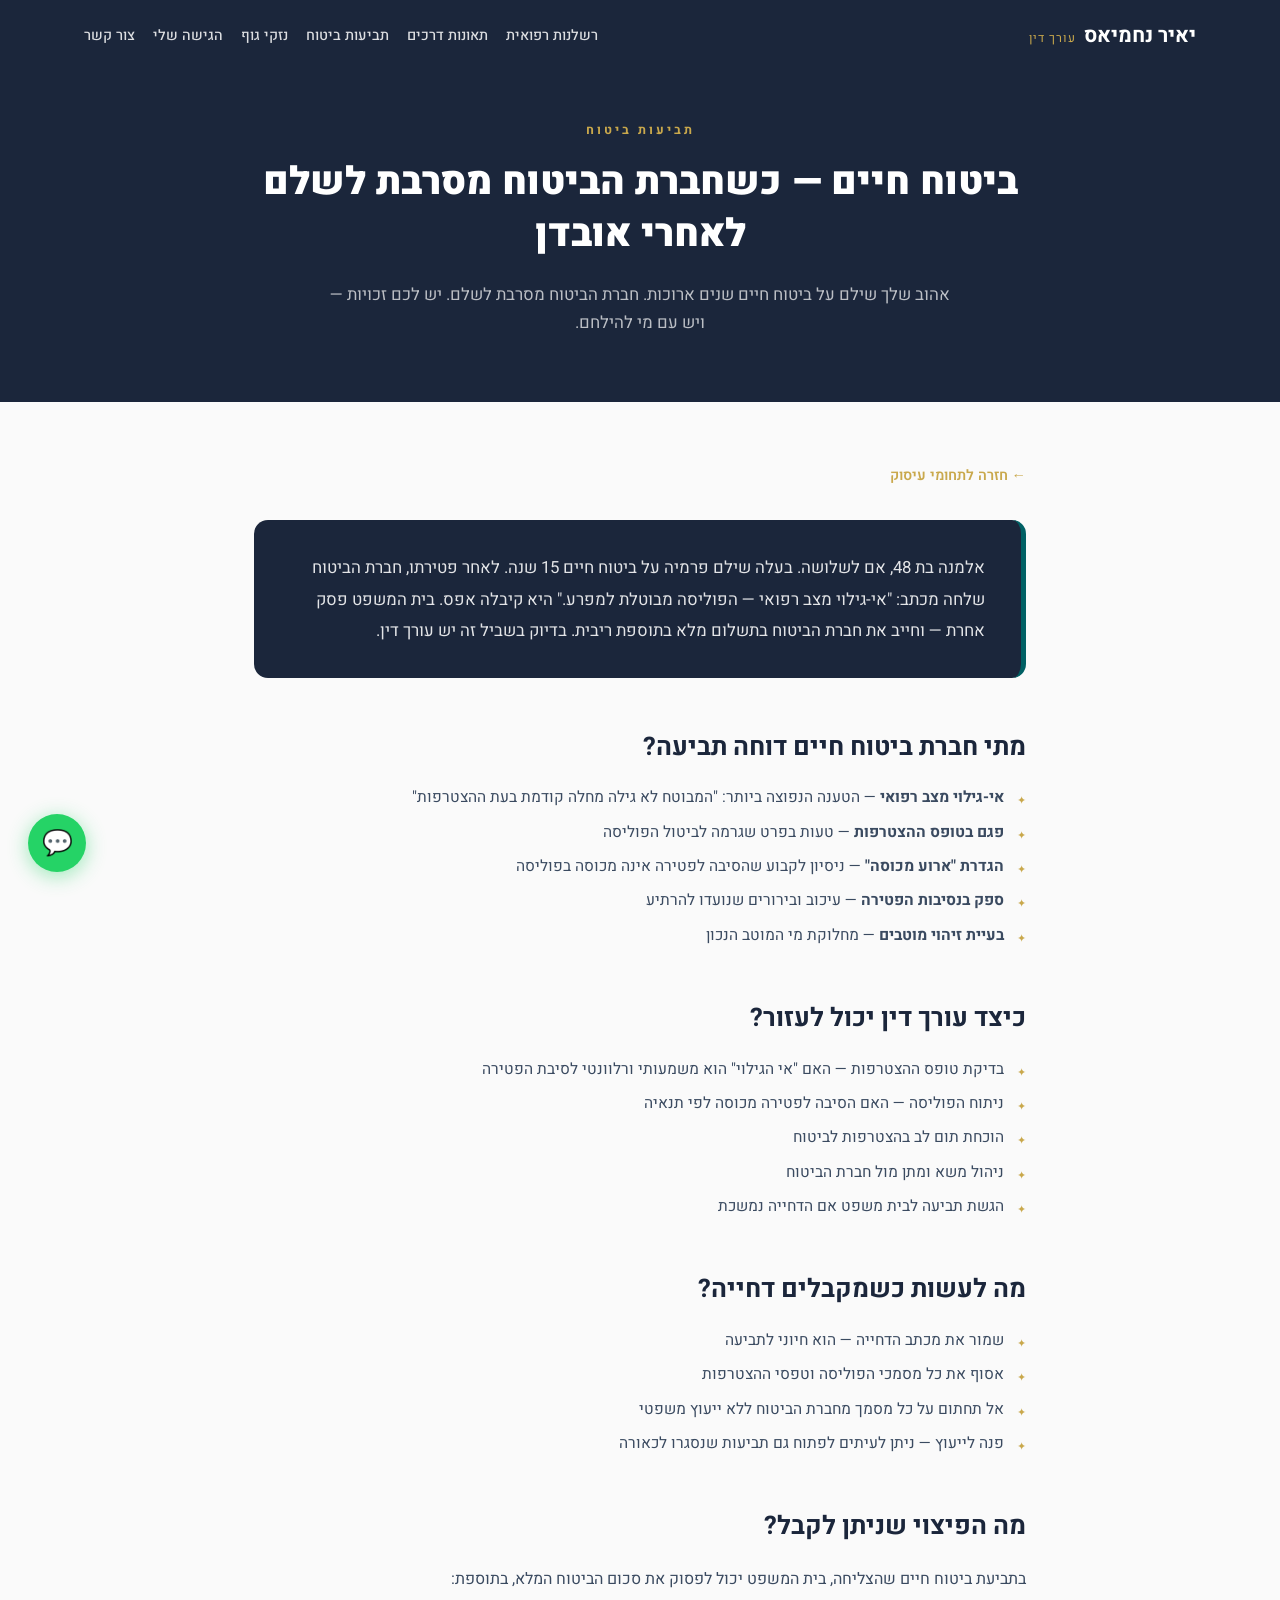
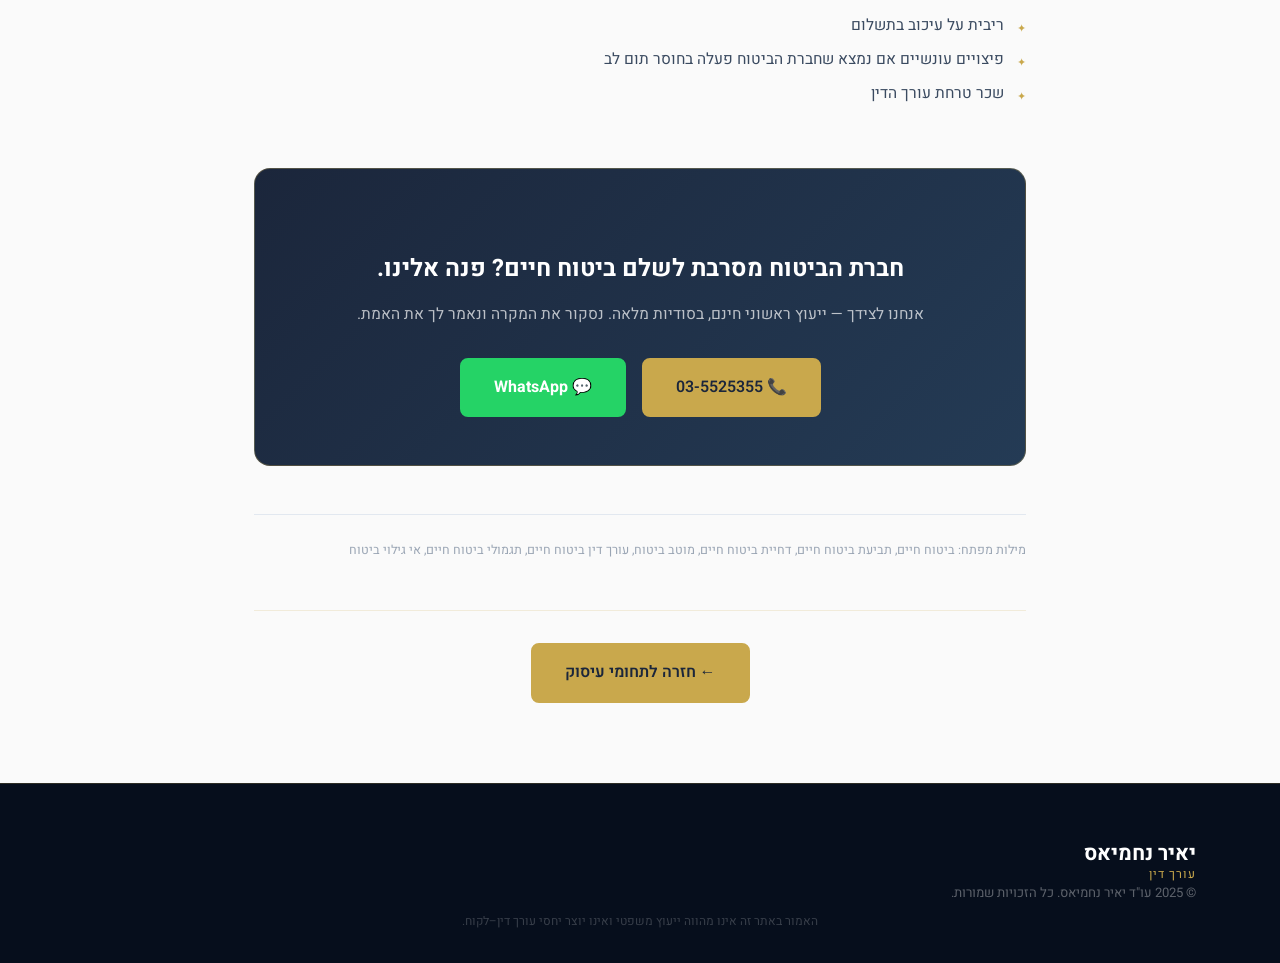
<file: bituach-chaim.html>
<!DOCTYPE html>
<html lang="he" dir="rtl">
<head>
  <meta charset="UTF-8" />
  <meta name="viewport" content="width=device-width, initial-scale=1.0" />
  <meta name="robots" content="index, follow" />
  <link rel="canonical" href="https://yairnahm.github.io/yairmedlaw-original/bituach-chaim.html" />
  <title>ביטוח חיים – תביעה שנדחתה | עו"ד יאיר נחמיאס</title>
  <meta name="description" content="חברת הביטוח מסרבת לשלם תגמולי ביטוח חיים? עו&quot;ד יאיר נחמיאס מייצג משפחות ומוטבים מול חברות ביטוח. ייעוץ ראשוני חינם." />
  <meta name="keywords" content="ביטוח חיים, תביעת ביטוח חיים, עזבון ביטוח חיים, מוטב ביטוח, דחיית ביטוח חיים, עורך דין ביטוח חיים, תגמולי ביטוח" />
  <link rel="preconnect" href="https://fonts.googleapis.com" />
  <link rel="preconnect" href="https://fonts.gstatic.com" crossorigin />
  <link href="https://fonts.googleapis.com/css2?family=Heebo:wght@300;400;500;600;700;900&display=swap" rel="stylesheet" />
  <link rel="stylesheet" href="style.css" />
  <script type="application/ld+json">
  {
    "@context": "https://schema.org",
    "@type": "Article",
    "headline": "ביטוח חיים — כשחברת הביטוח מסרבת לשלם לאחרי אובדן",
    "description": "חברת הביטוח מסרבת לשלם תגמולי ביטוח חיים? עו\"ד יאיר נחמיאס מייצג משפחות ומוטבים מול חברות ביטוח.",
    "author": {"@type": "Person", "name": "יאיר נחמיאס", "url": "https://yairnahm.github.io/yairmedlaw-original/"},
    "publisher": {"@type": "Organization", "name": "עו\"ד יאיר נחמיאס", "url": "https://yairnahm.github.io/yairmedlaw-original/"},
    "datePublished": "2025-01-01",
    "inLanguage": "he",
    "mainEntityOfPage": {"@type": "WebPage", "@id": "https://yairnahm.github.io/yairmedlaw-original/bituach-chaim.html"}
  }
  </script>
</head>
<body>

  <header id="header">
    <div class="container header-inner">
      <a href="index.html" class="logo-link">
        <div class="logo">
          <span class="logo-name">יאיר נחמיאס</span>
          <span class="logo-title">עורך דין</span>
        </div>
      </a>
      <nav>
        <ul class="nav-links">
          <li><a href="shgiot-ibchun.html">רשלנות רפואית</a></li>
          <li><a href="taonot-drakhim.html">תאונות דרכים</a></li>
          <li><a href="bituach-taonot.html">תביעות ביטוח</a></li>
          <li><a href="nfilot.html">נזקי גוף</a></li>
          <li><a href="index.html#why">הגישה שלי</a></li>
          <li><a href="index.html#contact">צור קשר</a></li>
        </ul>
        <div class="mobile-nav">
          <a href="shgiot-ibchun.html">רשלנות רפואית</a>
          <a href="taonot-drakhim.html">תאונות דרכים</a>
          <a href="bituach-taonot.html">תביעות ביטוח</a>
          <a href="nfilot.html">נזקי גוף</a>
          <a href="index.html#contact" class="mobile-contact-btn">צור קשר</a>
        </div>
      </nav>
    </div>
  </header>

  <section class="article-hero">
    <div class="container">
      <p class="article-tag">תביעות ביטוח</p>
      <h1>ביטוח חיים — כשחברת הביטוח מסרבת לשלם לאחרי אובדן</h1>
      <p class="article-sub">אהוב שלך שילם על ביטוח חיים שנים ארוכות. חברת הביטוח מסרבת לשלם. יש לכם זכויות — ויש עם מי להילחם.</p>
    </div>
  </section>

  <div class="article-body">
    <a href="index.html#areas" class="article-back">← חזרה לתחומי עיסוק</a>

    <div class="article-hook">
      <p>אלמנה בת 48, אם לשלושה. בעלה שילם פרמיה על ביטוח חיים 15 שנה. לאחר פטירתו, חברת הביטוח שלחה מכתב: "אי-גילוי מצב רפואי — הפוליסה מבוטלת למפרע." היא קיבלה אפס. בית המשפט פסק אחרת — וחייב את חברת הביטוח בתשלום מלא בתוספת ריבית. בדיוק בשביל זה יש עורך דין.</p>
    </div>

    <h2>מתי חברת ביטוח חיים דוחה תביעה?</h2>
    <ul>
      <li><strong>אי-גילוי מצב רפואי</strong> — הטענה הנפוצה ביותר: "המבוטח לא גילה מחלה קודמת בעת ההצטרפות"</li>
      <li><strong>פגם בטופס ההצטרפות</strong> — טעות בפרט שגרמה לביטול הפוליסה</li>
      <li><strong>הגדרת "ארוע מכוסה"</strong> — ניסיון לקבוע שהסיבה לפטירה אינה מכוסה בפוליסה</li>
      <li><strong>ספק בנסיבות הפטירה</strong> — עיכוב ובירורים שנועדו להרתיע</li>
      <li><strong>בעיית זיהוי מוטבים</strong> — מחלוקת מי המוטב הנכון</li>
    </ul>

    <h2>כיצד עורך דין יכול לעזור?</h2>
    <ul>
      <li>בדיקת טופס ההצטרפות — האם "אי הגילוי" הוא משמעותי ורלוונטי לסיבת הפטירה</li>
      <li>ניתוח הפוליסה — האם הסיבה לפטירה מכוסה לפי תנאיה</li>
      <li>הוכחת תום לב בהצטרפות לביטוח</li>
      <li>ניהול משא ומתן מול חברת הביטוח</li>
      <li>הגשת תביעה לבית משפט אם הדחייה נמשכת</li>
    </ul>

    <h2>מה לעשות כשמקבלים דחייה?</h2>
    <ul>
      <li>שמור את מכתב הדחייה — הוא חיוני לתביעה</li>
      <li>אסוף את כל מסמכי הפוליסה וטפסי ההצטרפות</li>
      <li>אל תחתום על כל מסמך מחברת הביטוח ללא ייעוץ משפטי</li>
      <li>פנה לייעוץ — ניתן לעיתים לפתוח גם תביעות שנסגרו לכאורה</li>
    </ul>

    <h2>מה הפיצוי שניתן לקבל?</h2>
    <p>בתביעת ביטוח חיים שהצליחה, בית המשפט יכול לפסוק את סכום הביטוח המלא, בתוספת:</p>
    <ul>
      <li>ריבית על עיכוב בתשלום</li>
      <li>פיצויים עונשיים אם נמצא שחברת הביטוח פעלה בחוסר תום לב</li>
      <li>שכר טרחת עורך הדין</li>
    </ul>

    <div class="article-cta-box">
      <h3>חברת הביטוח מסרבת לשלם ביטוח חיים? פנה אלינו.</h3>
      <p>אנחנו לצידך — ייעוץ ראשוני חינם, בסודיות מלאה. נסקור את המקרה ונאמר לך את האמת.</p>
      <div class="cta-buttons">
        <a href="tel:035525355" class="btn btn-gold">📞 03-5525355</a>
        <a href="https://wa.me/972535525311" target="_blank" rel="noopener" class="btn btn-whatsapp">💬 WhatsApp</a>
      </div>
    </div>

    <div class="article-keywords">
      <p>מילות מפתח: ביטוח חיים, תביעת ביטוח חיים, דחיית ביטוח חיים, מוטב ביטוח, עורך דין ביטוח חיים, תגמולי ביטוח חיים, אי גילוי ביטוח</p>
    </div>
    <div class="article-back-bottom">
      <a href="index.html#areas" class="btn btn-gold">← חזרה לתחומי עיסוק</a>
    </div>
  </div>

  <footer id="footer">
    <div class="container footer-inner">
      <div class="footer-logo">
        <span class="logo-name">יאיר נחמיאס</span>
        <span class="logo-title">עורך דין</span>
      </div>
      <p class="footer-copy">© 2025 עו"ד יאיר נחמיאס. כל הזכויות שמורות.</p>
      <p class="footer-disclaimer">האמור באתר זה אינו מהווה ייעוץ משפטי ואינו יוצר יחסי עורך דין–לקוח.</p>
    </div>
  </footer>

  <script src="script.js"></script>
</body>
</html>
</file>
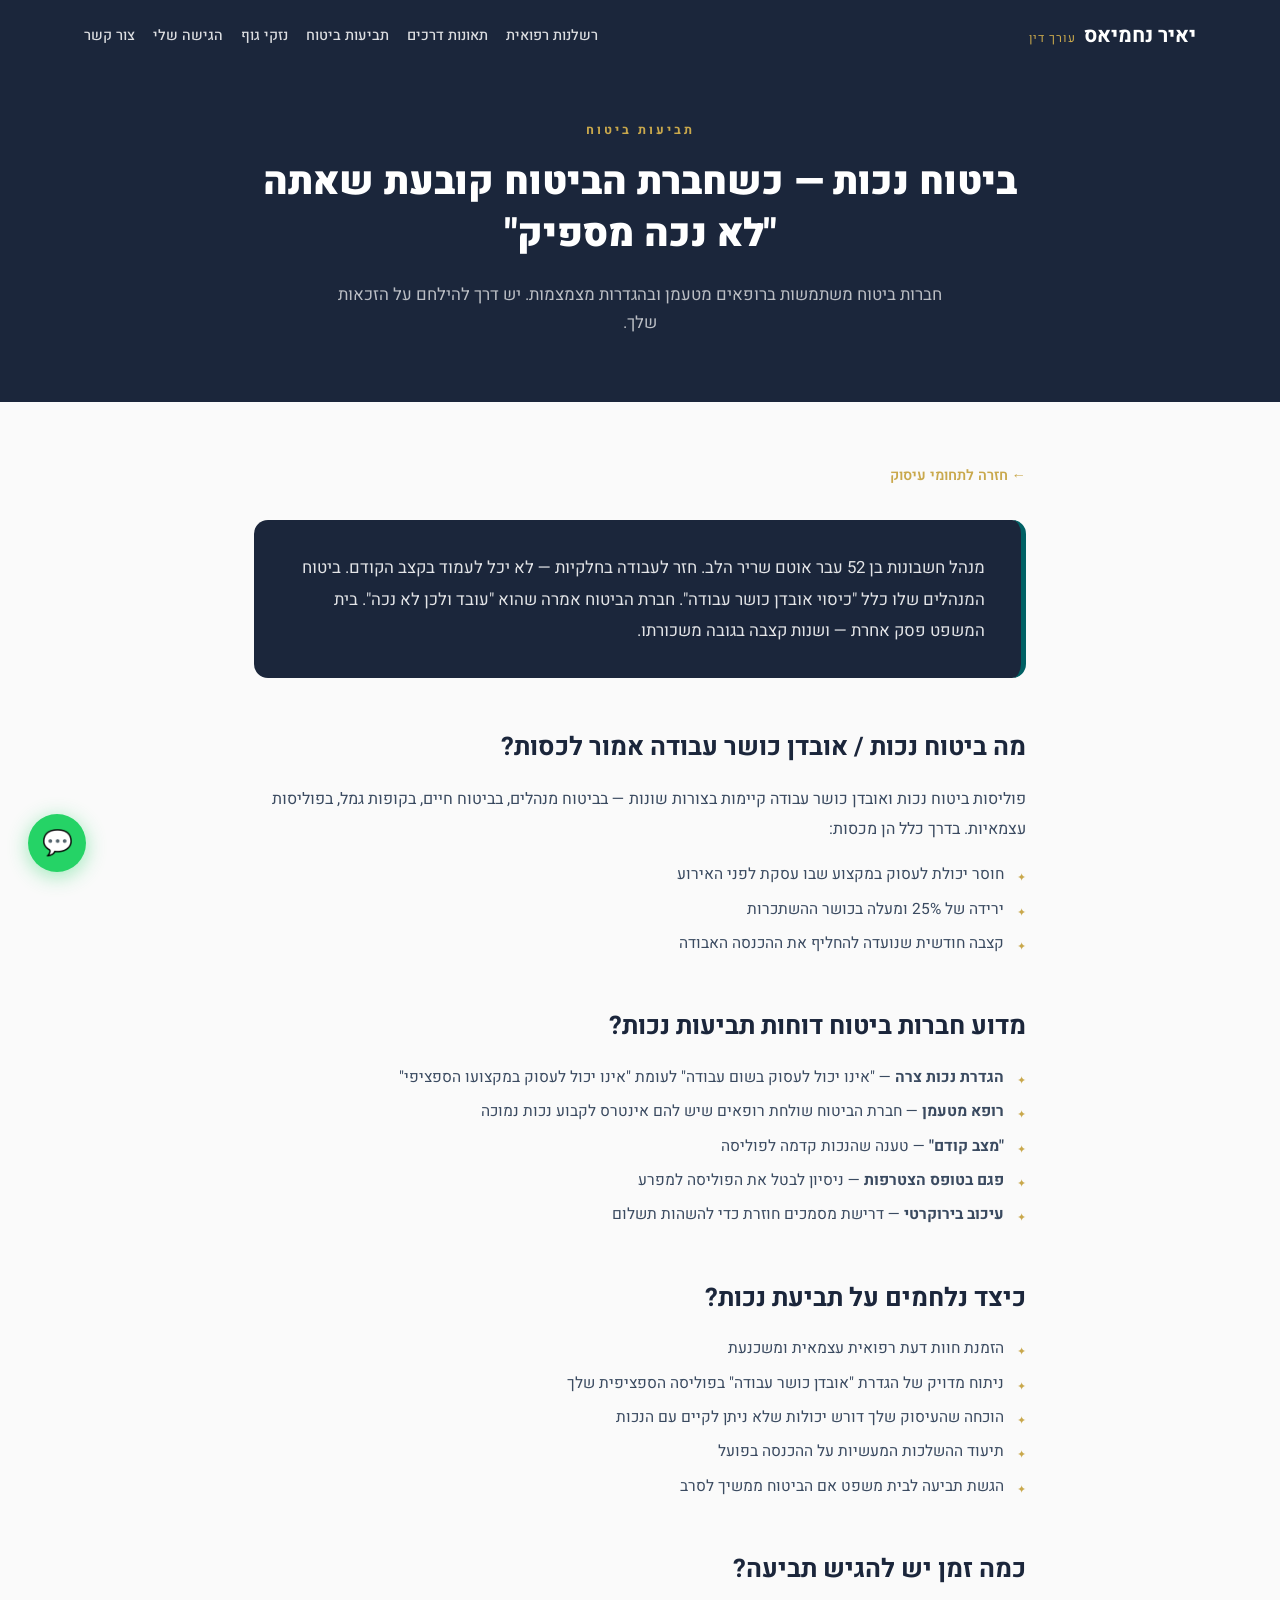
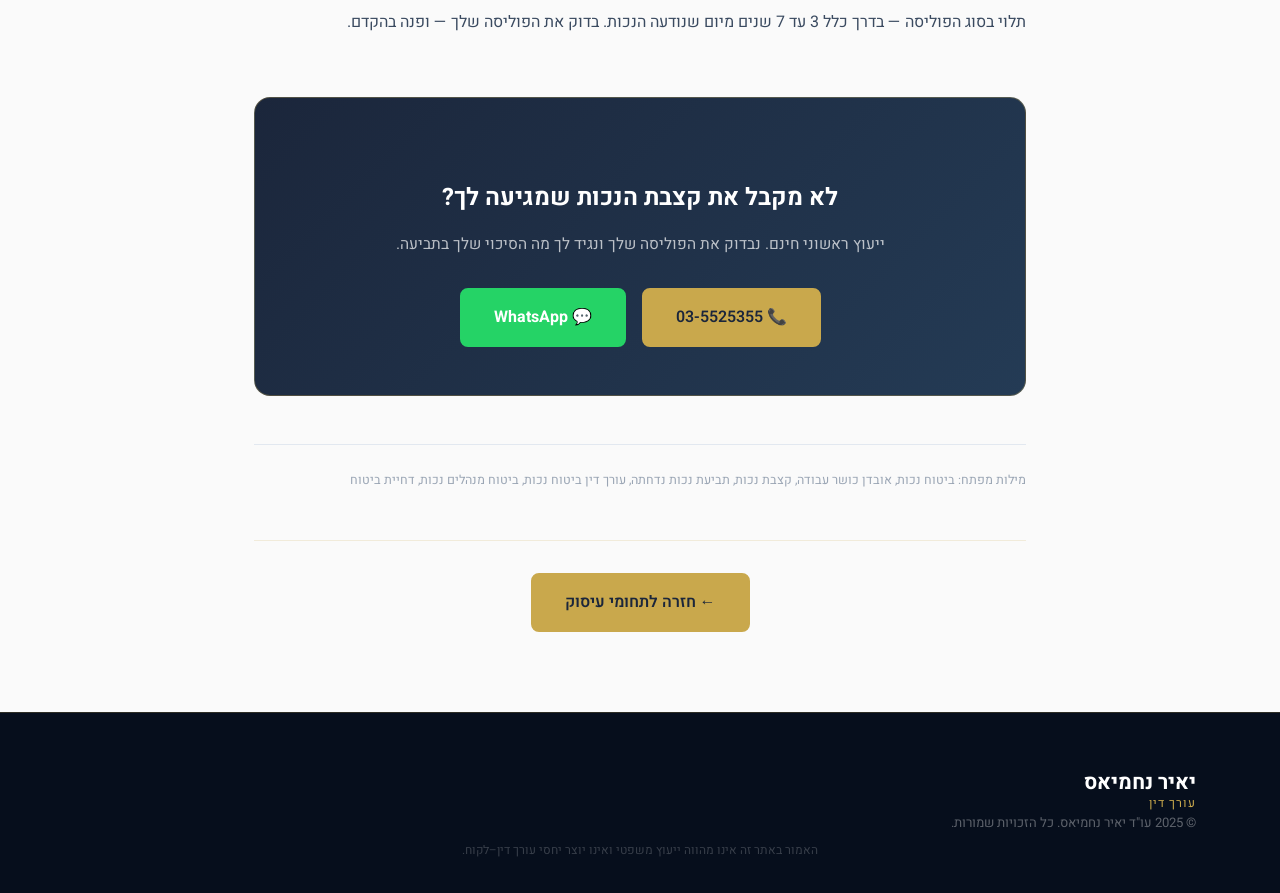
<file: bituach-nechut.html>
<!DOCTYPE html>
<html lang="he" dir="rtl">
<head>
  <meta charset="UTF-8" />
  <meta name="viewport" content="width=device-width, initial-scale=1.0" />
  <meta name="robots" content="index, follow" />
  <link rel="canonical" href="https://yairnahm.github.io/yairmedlaw-original/bituach-nechut.html" />
  <title>ביטוח נכות – תביעה ועזרה | עו"ד יאיר נחמיאס</title>
  <meta name="description" content="חברת הביטוח מסרבת לשלם קצבת נכות? עו&quot;ד יאיר נחמיאס מייצג מבוטחים מול חברות ביטוח בתביעות נכות. ייעוץ ראשוני חינם." />
  <meta name="keywords" content="ביטוח נכות, קצבת נכות, אובדן כושר עבודה, תביעת נכות, עורך דין ביטוח נכות, ביטוח מנהלים נכות, דחיית תביעת נכות" />
  <link rel="preconnect" href="https://fonts.googleapis.com" />
  <link rel="preconnect" href="https://fonts.gstatic.com" crossorigin />
  <link href="https://fonts.googleapis.com/css2?family=Heebo:wght@300;400;500;600;700;900&display=swap" rel="stylesheet" />
  <link rel="stylesheet" href="style.css" />
  <script type="application/ld+json">
  {
    "@context": "https://schema.org",
    "@type": "Article",
    "headline": "ביטוח נכות — כשחברת הביטוח קובעת שאתה לא נכה מספיק",
    "description": "חברת הביטוח מסרבת לשלם קצבת נכות? עו\"ד יאיר נחמיאס מייצג מבוטחים מול חברות ביטוח בתביעות נכות.",
    "author": {"@type": "Person", "name": "יאיר נחמיאס", "url": "https://yairnahm.github.io/yairmedlaw-original/"},
    "publisher": {"@type": "Organization", "name": "עו\"ד יאיר נחמיאס", "url": "https://yairnahm.github.io/yairmedlaw-original/"},
    "datePublished": "2025-01-01",
    "inLanguage": "he",
    "mainEntityOfPage": {"@type": "WebPage", "@id": "https://yairnahm.github.io/yairmedlaw-original/bituach-nechut.html"}
  }
  </script>
</head>
<body>

  <header id="header">
    <div class="container header-inner">
      <a href="index.html" class="logo-link">
        <div class="logo">
          <span class="logo-name">יאיר נחמיאס</span>
          <span class="logo-title">עורך דין</span>
        </div>
      </a>
      <nav>
        <ul class="nav-links">
          <li><a href="shgiot-ibchun.html">רשלנות רפואית</a></li>
          <li><a href="taonot-drakhim.html">תאונות דרכים</a></li>
          <li><a href="bituach-taonot.html">תביעות ביטוח</a></li>
          <li><a href="nfilot.html">נזקי גוף</a></li>
          <li><a href="index.html#why">הגישה שלי</a></li>
          <li><a href="index.html#contact">צור קשר</a></li>
        </ul>
        <div class="mobile-nav">
          <a href="shgiot-ibchun.html">רשלנות רפואית</a>
          <a href="taonot-drakhim.html">תאונות דרכים</a>
          <a href="bituach-taonot.html">תביעות ביטוח</a>
          <a href="nfilot.html">נזקי גוף</a>
          <a href="index.html#contact" class="mobile-contact-btn">צור קשר</a>
        </div>
      </nav>
    </div>
  </header>

  <section class="article-hero">
    <div class="container">
      <p class="article-tag">תביעות ביטוח</p>
      <h1>ביטוח נכות — כשחברת הביטוח קובעת שאתה "לא נכה מספיק"</h1>
      <p class="article-sub">חברות ביטוח משתמשות ברופאים מטעמן ובהגדרות מצמצמות. יש דרך להילחם על הזכאות שלך.</p>
    </div>
  </section>

  <div class="article-body">
    <a href="index.html#areas" class="article-back">← חזרה לתחומי עיסוק</a>

    <div class="article-hook">
      <p>מנהל חשבונות בן 52 עבר אוטם שריר הלב. חזר לעבודה בחלקיות — לא יכל לעמוד בקצב הקודם. ביטוח המנהלים שלו כלל "כיסוי אובדן כושר עבודה". חברת הביטוח אמרה שהוא "עובד ולכן לא נכה". בית המשפט פסק אחרת — ושנות קצבה בגובה משכורתו.</p>
    </div>

    <h2>מה ביטוח נכות / אובדן כושר עבודה אמור לכסות?</h2>
    <p>פוליסות ביטוח נכות ואובדן כושר עבודה קיימות בצורות שונות — בביטוח מנהלים, בביטוח חיים, בקופות גמל, בפוליסות עצמאיות. בדרך כלל הן מכסות:</p>
    <ul>
      <li>חוסר יכולת לעסוק במקצוע שבו עסקת לפני האירוע</li>
      <li>ירידה של 25% ומעלה בכושר ההשתכרות</li>
      <li>קצבה חודשית שנועדה להחליף את ההכנסה האבודה</li>
    </ul>

    <h2>מדוע חברות ביטוח דוחות תביעות נכות?</h2>
    <ul>
      <li><strong>הגדרת נכות צרה</strong> — "אינו יכול לעסוק בשום עבודה" לעומת "אינו יכול לעסוק במקצועו הספציפי"</li>
      <li><strong>רופא מטעמן</strong> — חברת הביטוח שולחת רופאים שיש להם אינטרס לקבוע נכות נמוכה</li>
      <li><strong>"מצב קודם"</strong> — טענה שהנכות קדמה לפוליסה</li>
      <li><strong>פגם בטופס הצטרפות</strong> — ניסיון לבטל את הפוליסה למפרע</li>
      <li><strong>עיכוב בירוקרטי</strong> — דרישת מסמכים חוזרת כדי להשהות תשלום</li>
    </ul>

    <h2>כיצד נלחמים על תביעת נכות?</h2>
    <ul>
      <li>הזמנת חוות דעת רפואית עצמאית ומשכנעת</li>
      <li>ניתוח מדויק של הגדרת "אובדן כושר עבודה" בפוליסה הספציפית שלך</li>
      <li>הוכחה שהעיסוק שלך דורש יכולות שלא ניתן לקיים עם הנכות</li>
      <li>תיעוד ההשלכות המעשיות על ההכנסה בפועל</li>
      <li>הגשת תביעה לבית משפט אם הביטוח ממשיך לסרב</li>
    </ul>

    <h2>כמה זמן יש להגיש תביעה?</h2>
    <p>תלוי בסוג הפוליסה — בדרך כלל 3 עד 7 שנים מיום שנודעה הנכות. בדוק את הפוליסה שלך — ופנה בהקדם.</p>

    <div class="article-cta-box">
      <h3>לא מקבל את קצבת הנכות שמגיעה לך?</h3>
      <p>ייעוץ ראשוני חינם. נבדוק את הפוליסה שלך ונגיד לך מה הסיכוי שלך בתביעה.</p>
      <div class="cta-buttons">
        <a href="tel:035525355" class="btn btn-gold">📞 03-5525355</a>
        <a href="https://wa.me/972535525311" target="_blank" rel="noopener" class="btn btn-whatsapp">💬 WhatsApp</a>
      </div>
    </div>

    <div class="article-keywords">
      <p>מילות מפתח: ביטוח נכות, אובדן כושר עבודה, קצבת נכות, תביעת נכות נדחתה, עורך דין ביטוח נכות, ביטוח מנהלים נכות, דחיית ביטוח</p>
    </div>
    <div class="article-back-bottom">
      <a href="index.html#areas" class="btn btn-gold">← חזרה לתחומי עיסוק</a>
    </div>
  </div>

  <footer id="footer">
    <div class="container footer-inner">
      <div class="footer-logo">
        <span class="logo-name">יאיר נחמיאס</span>
        <span class="logo-title">עורך דין</span>
      </div>
      <p class="footer-copy">© 2025 עו"ד יאיר נחמיאס. כל הזכויות שמורות.</p>
      <p class="footer-disclaimer">האמור באתר זה אינו מהווה ייעוץ משפטי ואינו יוצר יחסי עורך דין–לקוח.</p>
    </div>
  </footer>

  <script src="script.js"></script>
</body>
</html>
</file>
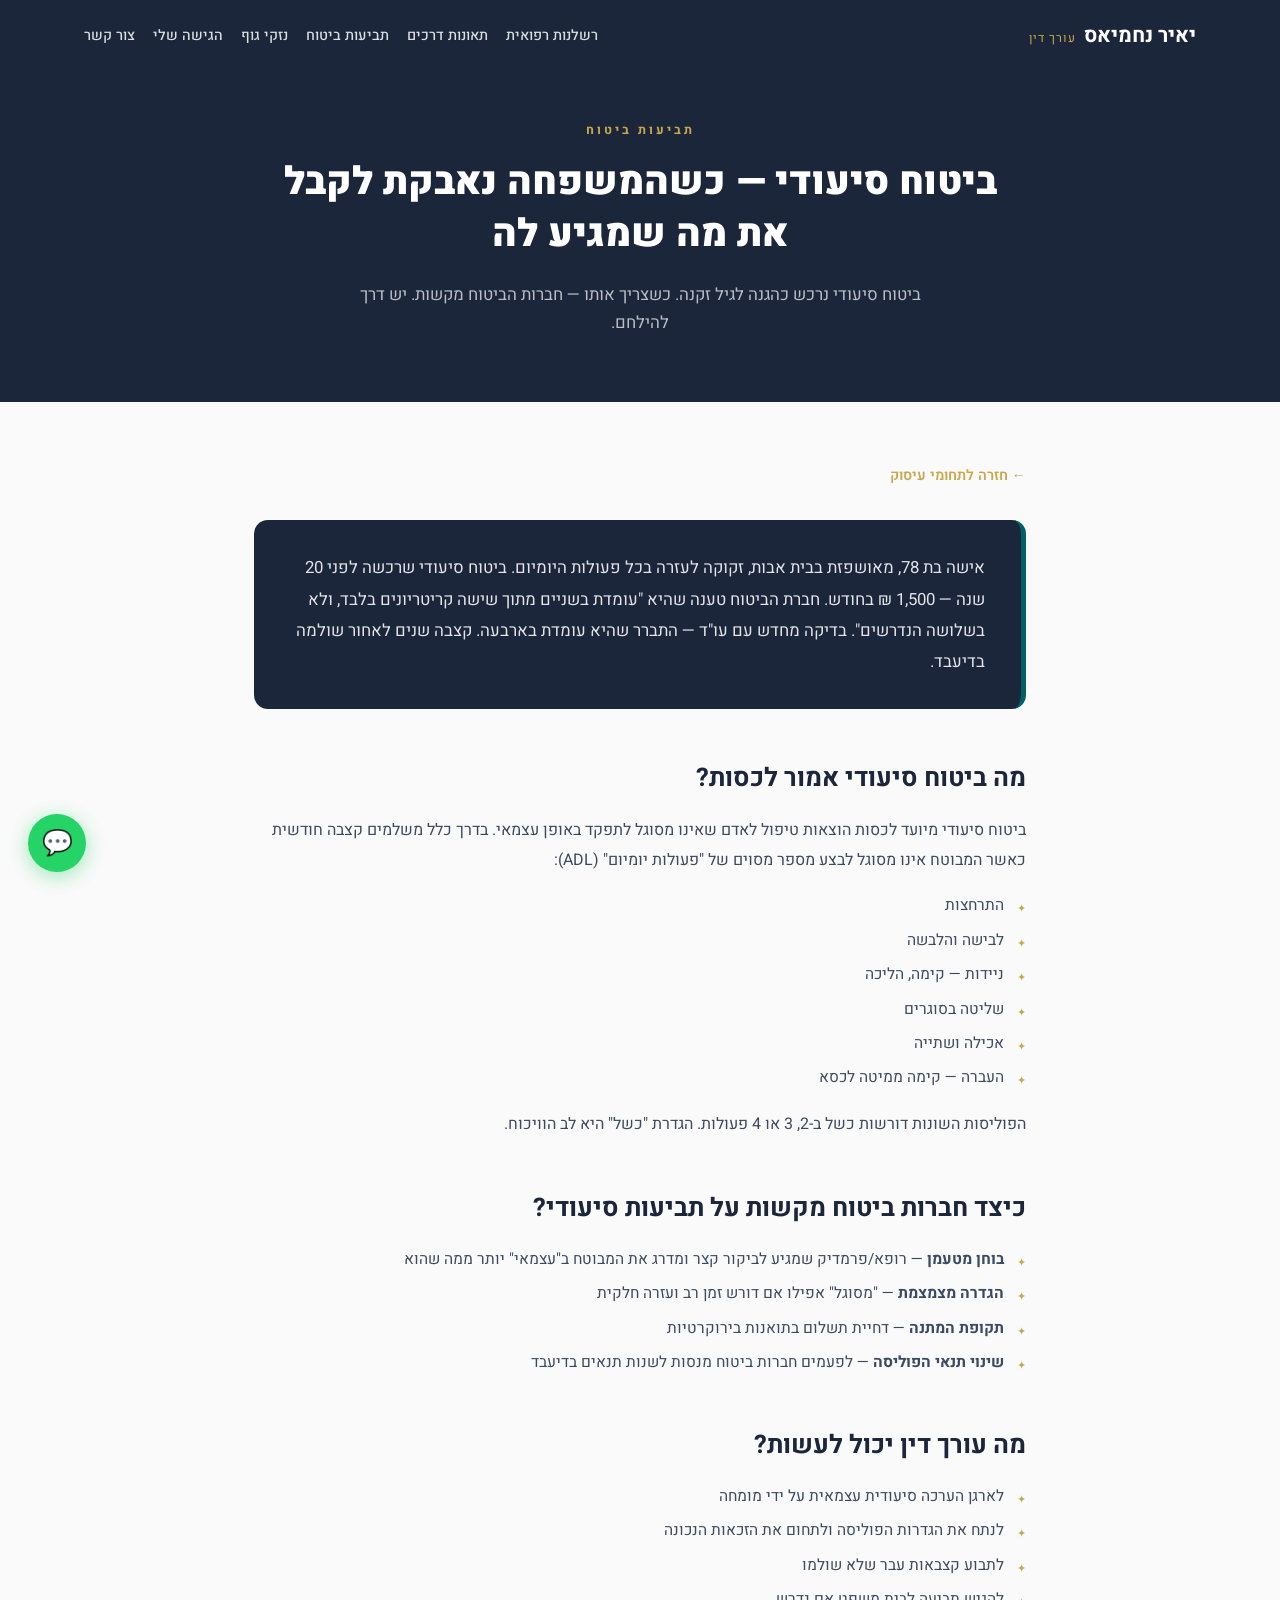
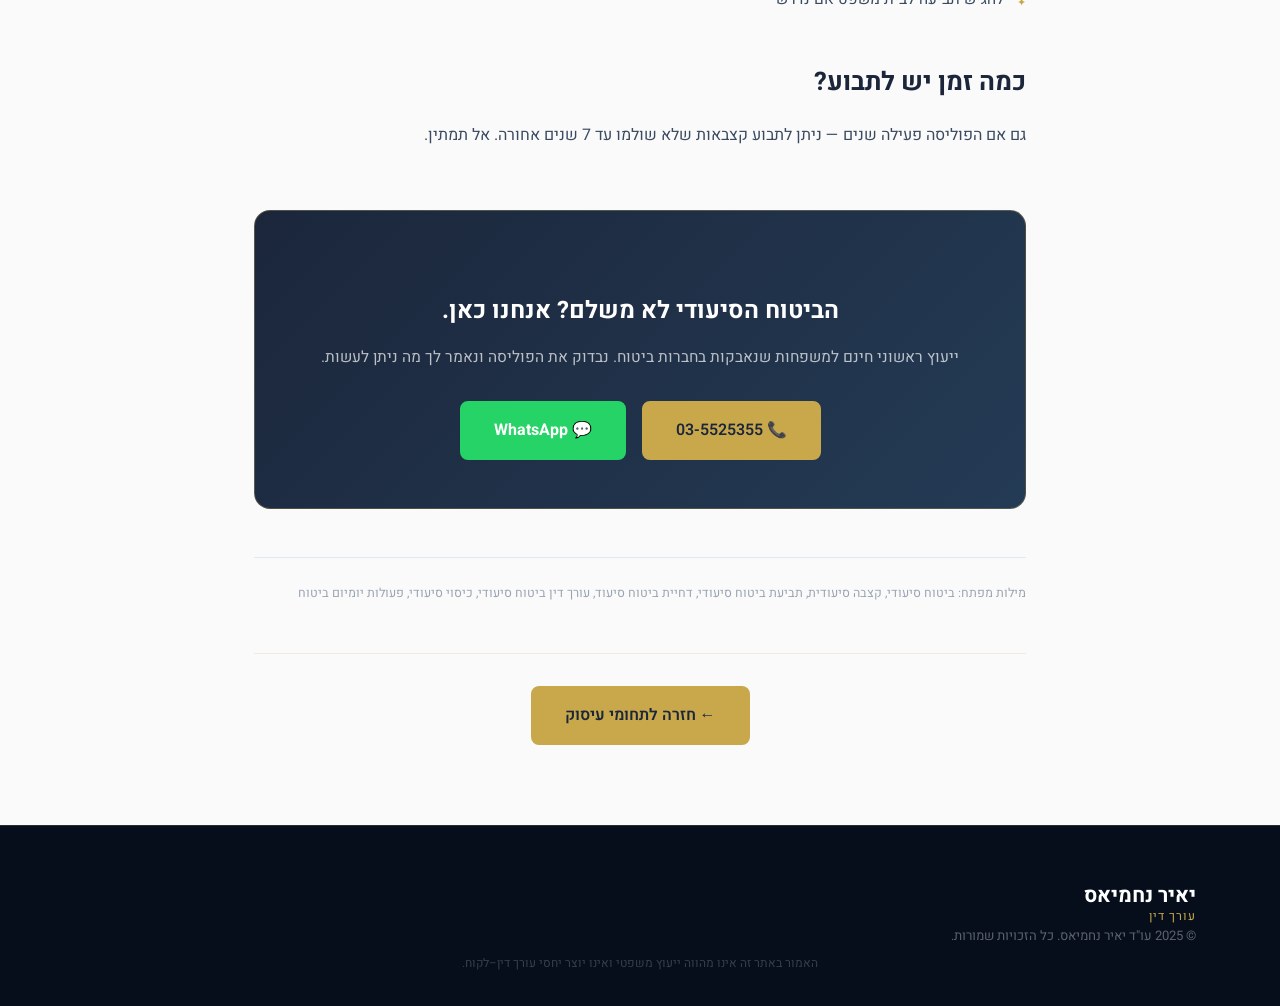
<file: bituach-siudi.html>
<!DOCTYPE html>
<html lang="he" dir="rtl">
<head>
  <meta charset="UTF-8" />
  <meta name="viewport" content="width=device-width, initial-scale=1.0" />
  <meta name="robots" content="index, follow" />
  <link rel="canonical" href="https://yairnahm.github.io/yairmedlaw-original/bituach-siudi.html" />
  <title>ביטוח סיעודי – תביעה ועזרה | עו"ד יאיר נחמיאס</title>
  <meta name="description" content="חברת הביטוח דחתה תביעת ביטוח סיעודי? עו&quot;ד יאיר נחמיאס מייצג מבוטחים ומשפחות מול חברות ביטוח סיעודי. ייעוץ ראשוני חינם." />
  <meta name="keywords" content="ביטוח סיעודי, קצבה סיעודית, תביעת ביטוח סיעודי, דחיית ביטוח סיעוד, עורך דין ביטוח סיעודי, כיסוי סיעודי, טיפול סיעודי ביטוח" />
  <link rel="preconnect" href="https://fonts.googleapis.com" />
  <link rel="preconnect" href="https://fonts.gstatic.com" crossorigin />
  <link href="https://fonts.googleapis.com/css2?family=Heebo:wght@300;400;500;600;700;900&display=swap" rel="stylesheet" />
  <link rel="stylesheet" href="style.css" />
  <script type="application/ld+json">
  {
    "@context": "https://schema.org",
    "@type": "Article",
    "headline": "ביטוח סיעודי — כשהמשפחה נאבקת לקבל את מה שמגיע לה",
    "description": "חברת הביטוח דחתה תביעת ביטוח סיעודי? עו\"ד יאיר נחמיאס מייצג מבוטחים ומשפחות מול חברות ביטוח סיעודי.",
    "author": {"@type": "Person", "name": "יאיר נחמיאס", "url": "https://yairnahm.github.io/yairmedlaw-original/"},
    "publisher": {"@type": "Organization", "name": "עו\"ד יאיר נחמיאס", "url": "https://yairnahm.github.io/yairmedlaw-original/"},
    "datePublished": "2025-01-01",
    "inLanguage": "he",
    "mainEntityOfPage": {"@type": "WebPage", "@id": "https://yairnahm.github.io/yairmedlaw-original/bituach-siudi.html"}
  }
  </script>
</head>
<body>

  <header id="header">
    <div class="container header-inner">
      <a href="index.html" class="logo-link">
        <div class="logo">
          <span class="logo-name">יאיר נחמיאס</span>
          <span class="logo-title">עורך דין</span>
        </div>
      </a>
      <nav>
        <ul class="nav-links">
          <li><a href="shgiot-ibchun.html">רשלנות רפואית</a></li>
          <li><a href="taonot-drakhim.html">תאונות דרכים</a></li>
          <li><a href="bituach-taonot.html">תביעות ביטוח</a></li>
          <li><a href="nfilot.html">נזקי גוף</a></li>
          <li><a href="index.html#why">הגישה שלי</a></li>
          <li><a href="index.html#contact">צור קשר</a></li>
        </ul>
        <div class="mobile-nav">
          <a href="shgiot-ibchun.html">רשלנות רפואית</a>
          <a href="taonot-drakhim.html">תאונות דרכים</a>
          <a href="bituach-taonot.html">תביעות ביטוח</a>
          <a href="nfilot.html">נזקי גוף</a>
          <a href="index.html#contact" class="mobile-contact-btn">צור קשר</a>
        </div>
      </nav>
    </div>
  </header>

  <section class="article-hero">
    <div class="container">
      <p class="article-tag">תביעות ביטוח</p>
      <h1>ביטוח סיעודי — כשהמשפחה נאבקת לקבל את מה שמגיע לה</h1>
      <p class="article-sub">ביטוח סיעודי נרכש כהגנה לגיל זקנה. כשצריך אותו — חברות הביטוח מקשות. יש דרך להילחם.</p>
    </div>
  </section>

  <div class="article-body">
    <a href="index.html#areas" class="article-back">← חזרה לתחומי עיסוק</a>

    <div class="article-hook">
      <p>אישה בת 78, מאושפזת בבית אבות, זקוקה לעזרה בכל פעולות היומיום. ביטוח סיעודי שרכשה לפני 20 שנה — 1,500 ₪ בחודש. חברת הביטוח טענה שהיא "עומדת בשניים מתוך שישה קריטריונים בלבד, ולא בשלושה הנדרשים". בדיקה מחדש עם עו"ד — התברר שהיא עומדת בארבעה. קצבה שנים לאחור שולמה בדיעבד.</p>
    </div>

    <h2>מה ביטוח סיעודי אמור לכסות?</h2>
    <p>ביטוח סיעודי מיועד לכסות הוצאות טיפול לאדם שאינו מסוגל לתפקד באופן עצמאי. בדרך כלל משלמים קצבה חודשית כאשר המבוטח אינו מסוגל לבצע מספר מסוים של "פעולות יומיום" (ADL):</p>
    <ul>
      <li>התרחצות</li>
      <li>לבישה והלבשה</li>
      <li>ניידות — קימה, הליכה</li>
      <li>שליטה בסוגרים</li>
      <li>אכילה ושתייה</li>
      <li>העברה — קימה ממיטה לכסא</li>
    </ul>
    <p>הפוליסות השונות דורשות כשל ב-2, 3 או 4 פעולות. הגדרת "כשל" היא לב הוויכוח.</p>

    <h2>כיצד חברות ביטוח מקשות על תביעות סיעודי?</h2>
    <ul>
      <li><strong>בוחן מטעמן</strong> — רופא/פרמדיק שמגיע לביקור קצר ומדרג את המבוטח ב"עצמאי" יותר ממה שהוא</li>
      <li><strong>הגדרה מצמצמת</strong> — "מסוגל" אפילו אם דורש זמן רב ועזרה חלקית</li>
      <li><strong>תקופת המתנה</strong> — דחיית תשלום בתואנות בירוקרטיות</li>
      <li><strong>שינוי תנאי הפוליסה</strong> — לפעמים חברות ביטוח מנסות לשנות תנאים בדיעבד</li>
    </ul>

    <h2>מה עורך דין יכול לעשות?</h2>
    <ul>
      <li>לארגן הערכה סיעודית עצמאית על ידי מומחה</li>
      <li>לנתח את הגדרות הפוליסה ולתחום את הזכאות הנכונה</li>
      <li>לתבוע קצבאות עבר שלא שולמו</li>
      <li>להגיש תביעה לבית משפט אם נדרש</li>
    </ul>

    <h2>כמה זמן יש לתבוע?</h2>
    <p>גם אם הפוליסה פעילה שנים — ניתן לתבוע קצבאות שלא שולמו עד 7 שנים אחורה. אל תמתין.</p>

    <div class="article-cta-box">
      <h3>הביטוח הסיעודי לא משלם? אנחנו כאן.</h3>
      <p>ייעוץ ראשוני חינם למשפחות שנאבקות בחברות ביטוח. נבדוק את הפוליסה ונאמר לך מה ניתן לעשות.</p>
      <div class="cta-buttons">
        <a href="tel:035525355" class="btn btn-gold">📞 03-5525355</a>
        <a href="https://wa.me/972535525311" target="_blank" rel="noopener" class="btn btn-whatsapp">💬 WhatsApp</a>
      </div>
    </div>

    <div class="article-keywords">
      <p>מילות מפתח: ביטוח סיעודי, קצבה סיעודית, תביעת ביטוח סיעודי, דחיית ביטוח סיעוד, עורך דין ביטוח סיעודי, כיסוי סיעודי, פעולות יומיום ביטוח</p>
    </div>
    <div class="article-back-bottom">
      <a href="index.html#areas" class="btn btn-gold">← חזרה לתחומי עיסוק</a>
    </div>
  </div>

  <footer id="footer">
    <div class="container footer-inner">
      <div class="footer-logo">
        <span class="logo-name">יאיר נחמיאס</span>
        <span class="logo-title">עורך דין</span>
      </div>
      <p class="footer-copy">© 2025 עו"ד יאיר נחמיאס. כל הזכויות שמורות.</p>
      <p class="footer-disclaimer">האמור באתר זה אינו מהווה ייעוץ משפטי ואינו יוצר יחסי עורך דין–לקוח.</p>
    </div>
  </footer>

  <script src="script.js"></script>
</body>
</html>
</file>
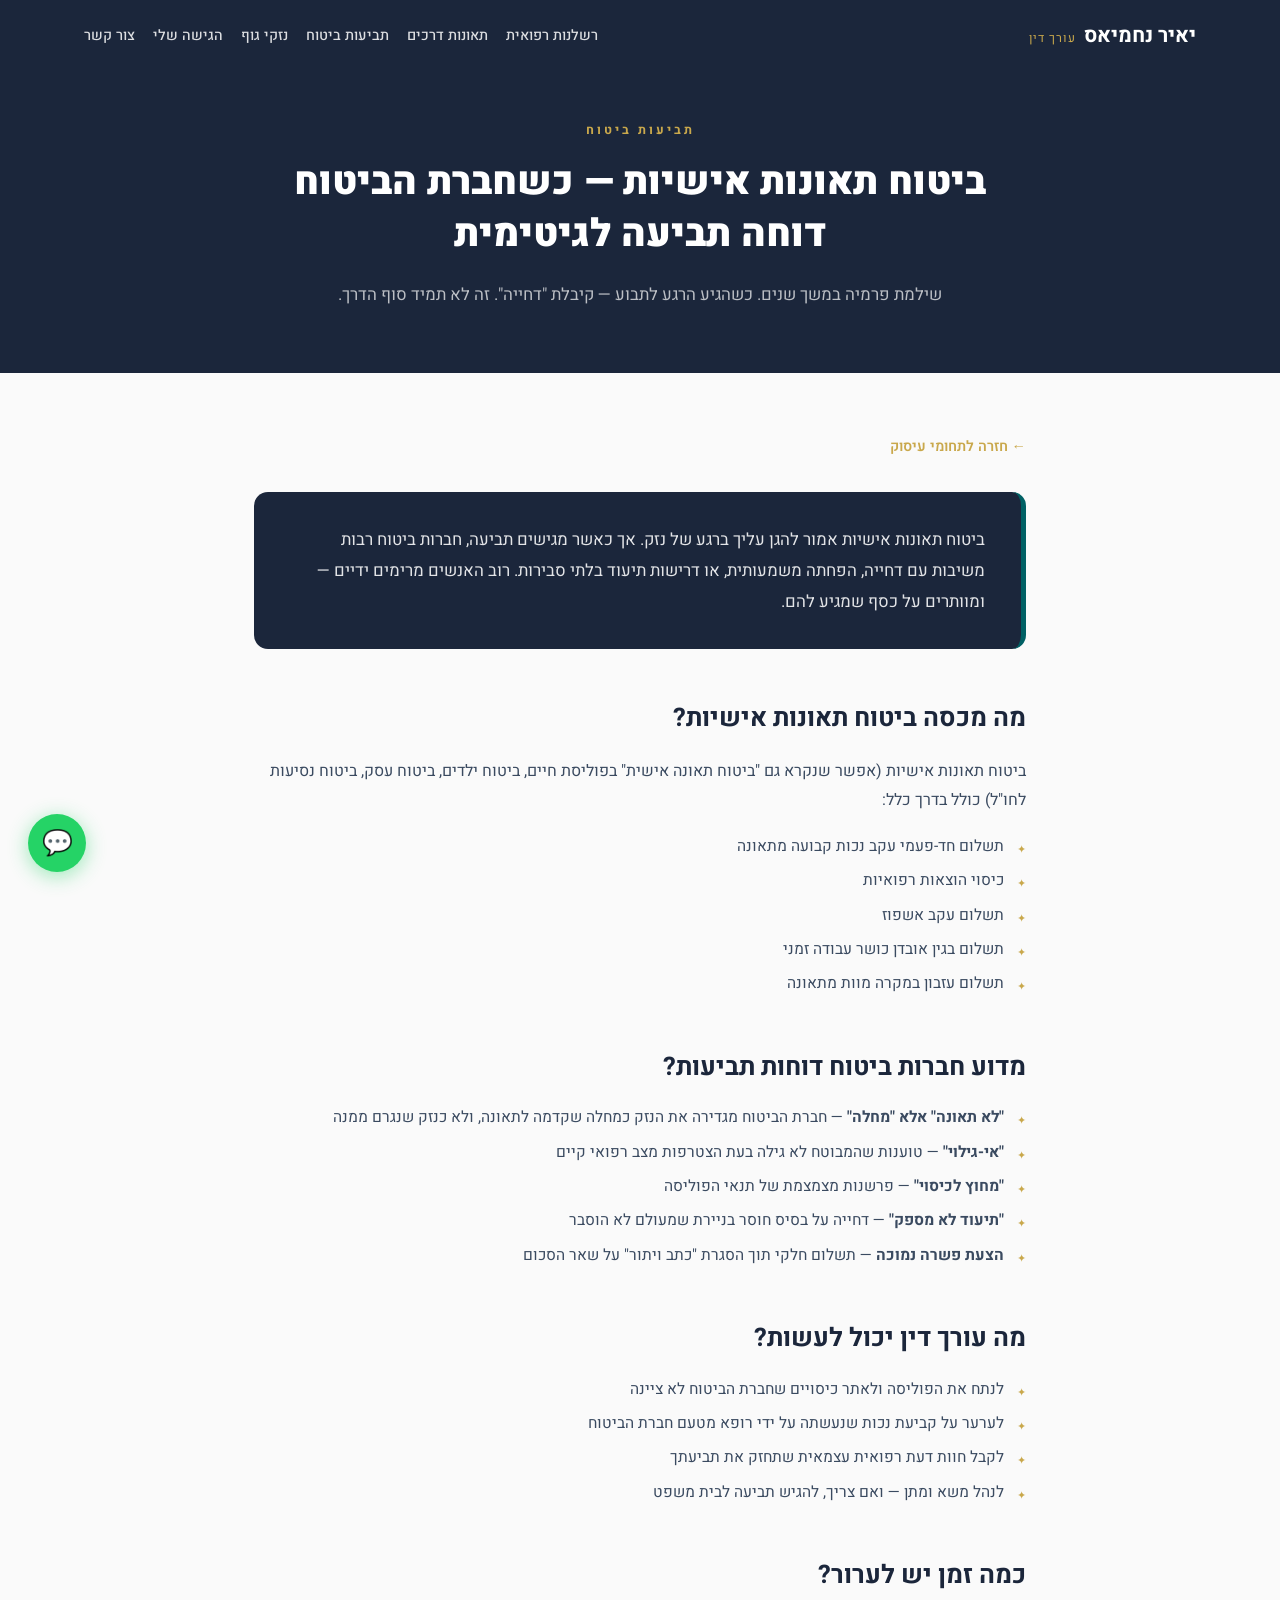
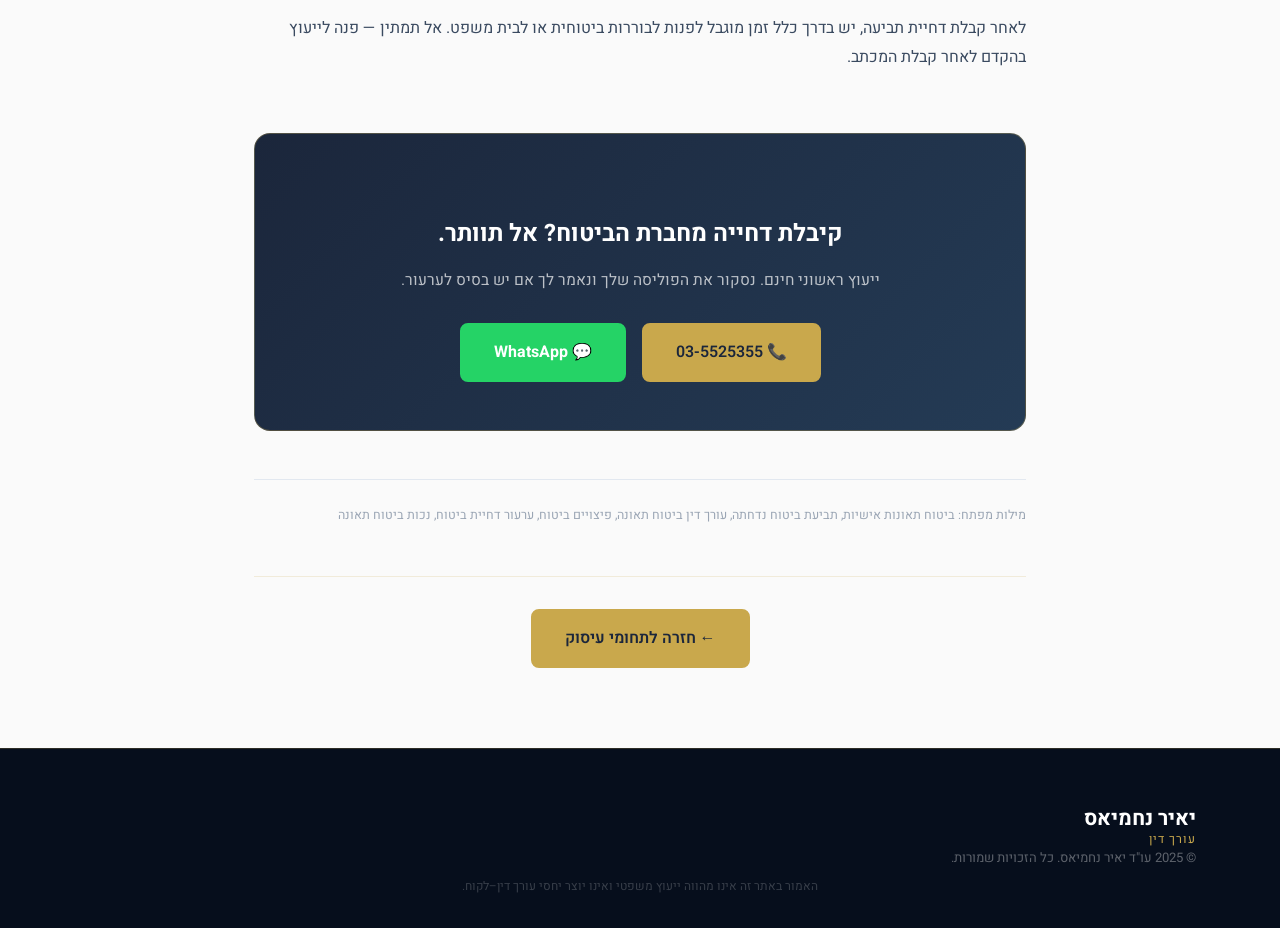
<file: bituach-taonot.html>
<!DOCTYPE html>
<html lang="he" dir="rtl">
<head>
  <meta charset="UTF-8" />
  <meta name="viewport" content="width=device-width, initial-scale=1.0" />
  <meta name="robots" content="index, follow" />
  <link rel="canonical" href="https://yairnahm.github.io/yairmedlaw-original/bituach-taonot.html" />
  <title>ביטוח תאונות אישיות – תביעה שנדחתה | עו"ד יאיר נחמיאס</title>
  <meta name="description" content="חברת הביטוח דחתה את תביעת ביטוח תאונות אישיות שלך? עו&quot;ד יאיר נחמיאס נלחם לקבלת הפיצוי המלא. ייעוץ ראשוני חינם." />
  <meta name="keywords" content="ביטוח תאונות אישיות, תביעת ביטוח נדחתה, פיצויים ביטוח תאונה, עורך דין ביטוח, ביטוח נסיעות, כיסוי ביטוחי תאונה, תאונה אישית" />
  <link rel="preconnect" href="https://fonts.googleapis.com" />
  <link rel="preconnect" href="https://fonts.gstatic.com" crossorigin />
  <link href="https://fonts.googleapis.com/css2?family=Heebo:wght@300;400;500;600;700;900&display=swap" rel="stylesheet" />
  <link rel="stylesheet" href="style.css" />
  <script type="application/ld+json">
  {
    "@context": "https://schema.org",
    "@type": "Article",
    "headline": "ביטוח תאונות אישיות — כשחברת הביטוח דוחה תביעה לגיטימית",
    "description": "חברת הביטוח דחתה את תביעת ביטוח תאונות אישיות שלך? עו\"ד יאיר נחמיאס נלחם לקבלת הפיצוי המלא.",
    "author": {"@type": "Person", "name": "יאיר נחמיאס", "url": "https://yairnahm.github.io/yairmedlaw-original/"},
    "publisher": {"@type": "Organization", "name": "עו\"ד יאיר נחמיאס", "url": "https://yairnahm.github.io/yairmedlaw-original/"},
    "datePublished": "2025-01-01",
    "inLanguage": "he",
    "mainEntityOfPage": {"@type": "WebPage", "@id": "https://yairnahm.github.io/yairmedlaw-original/bituach-taonot.html"}
  }
  </script>
</head>
<body>

  <header id="header">
    <div class="container header-inner">
      <a href="index.html" class="logo-link">
        <div class="logo">
          <span class="logo-name">יאיר נחמיאס</span>
          <span class="logo-title">עורך דין</span>
        </div>
      </a>
      <nav>
        <ul class="nav-links">
          <li><a href="shgiot-ibchun.html">רשלנות רפואית</a></li>
          <li><a href="taonot-drakhim.html">תאונות דרכים</a></li>
          <li><a href="bituach-taonot.html">תביעות ביטוח</a></li>
          <li><a href="nfilot.html">נזקי גוף</a></li>
          <li><a href="index.html#why">הגישה שלי</a></li>
          <li><a href="index.html#contact">צור קשר</a></li>
        </ul>
        <div class="mobile-nav">
          <a href="shgiot-ibchun.html">רשלנות רפואית</a>
          <a href="taonot-drakhim.html">תאונות דרכים</a>
          <a href="bituach-taonot.html">תביעות ביטוח</a>
          <a href="nfilot.html">נזקי גוף</a>
          <a href="index.html#contact" class="mobile-contact-btn">צור קשר</a>
        </div>
      </nav>
    </div>
  </header>

  <section class="article-hero">
    <div class="container">
      <p class="article-tag">תביעות ביטוח</p>
      <h1>ביטוח תאונות אישיות — כשחברת הביטוח דוחה תביעה לגיטימית</h1>
      <p class="article-sub">שילמת פרמיה במשך שנים. כשהגיע הרגע לתבוע — קיבלת "דחייה". זה לא תמיד סוף הדרך.</p>
    </div>
  </section>

  <div class="article-body">
    <a href="index.html#areas" class="article-back">← חזרה לתחומי עיסוק</a>

    <div class="article-hook">
      <p>ביטוח תאונות אישיות אמור להגן עליך ברגע של נזק. אך כאשר מגישים תביעה, חברות ביטוח רבות משיבות עם דחייה, הפחתה משמעותית, או דרישות תיעוד בלתי סבירות. רוב האנשים מרימים ידיים — ומוותרים על כסף שמגיע להם.</p>
    </div>

    <h2>מה מכסה ביטוח תאונות אישיות?</h2>
    <p>ביטוח תאונות אישיות (אפשר שנקרא גם "ביטוח תאונה אישית" בפוליסת חיים, ביטוח ילדים, ביטוח עסק, ביטוח נסיעות לחו"ל) כולל בדרך כלל:</p>
    <ul>
      <li>תשלום חד-פעמי עקב נכות קבועה מתאונה</li>
      <li>כיסוי הוצאות רפואיות</li>
      <li>תשלום עקב אשפוז</li>
      <li>תשלום בגין אובדן כושר עבודה זמני</li>
      <li>תשלום עזבון במקרה מוות מתאונה</li>
    </ul>

    <h2>מדוע חברות ביטוח דוחות תביעות?</h2>
    <ul>
      <li><strong>"לא תאונה" אלא "מחלה"</strong> — חברת הביטוח מגדירה את הנזק כמחלה שקדמה לתאונה, ולא כנזק שנגרם ממנה</li>
      <li><strong>"אי-גילוי"</strong> — טוענות שהמבוטח לא גילה בעת הצטרפות מצב רפואי קיים</li>
      <li><strong>"מחוץ לכיסוי"</strong> — פרשנות מצמצמת של תנאי הפוליסה</li>
      <li><strong>"תיעוד לא מספק"</strong> — דחייה על בסיס חוסר בניירת שמעולם לא הוסבר</li>
      <li><strong>הצעת פשרה נמוכה</strong> — תשלום חלקי תוך הסגרת "כתב ויתור" על שאר הסכום</li>
    </ul>

    <h2>מה עורך דין יכול לעשות?</h2>
    <ul>
      <li>לנתח את הפוליסה ולאתר כיסויים שחברת הביטוח לא ציינה</li>
      <li>לערער על קביעת נכות שנעשתה על ידי רופא מטעם חברת הביטוח</li>
      <li>לקבל חוות דעת רפואית עצמאית שתחזק את תביעתך</li>
      <li>לנהל משא ומתן — ואם צריך, להגיש תביעה לבית משפט</li>
    </ul>

    <h2>כמה זמן יש לערור?</h2>
    <p>לאחר קבלת דחיית תביעה, יש בדרך כלל זמן מוגבל לפנות לבוררות ביטוחית או לבית משפט. אל תמתין — פנה לייעוץ בהקדם לאחר קבלת המכתב.</p>

    <div class="article-cta-box">
      <h3>קיבלת דחייה מחברת הביטוח? אל תוותר.</h3>
      <p>ייעוץ ראשוני חינם. נסקור את הפוליסה שלך ונאמר לך אם יש בסיס לערעור.</p>
      <div class="cta-buttons">
        <a href="tel:035525355" class="btn btn-gold">📞 03-5525355</a>
        <a href="https://wa.me/972535525311" target="_blank" rel="noopener" class="btn btn-whatsapp">💬 WhatsApp</a>
      </div>
    </div>

    <div class="article-keywords">
      <p>מילות מפתח: ביטוח תאונות אישיות, תביעת ביטוח נדחתה, עורך דין ביטוח תאונה, פיצויים ביטוח, ערעור דחיית ביטוח, נכות ביטוח תאונה</p>
    </div>
    <div class="article-back-bottom">
      <a href="index.html#areas" class="btn btn-gold">← חזרה לתחומי עיסוק</a>
    </div>
  </div>

  <footer id="footer">
    <div class="container footer-inner">
      <div class="footer-logo">
        <span class="logo-name">יאיר נחמיאס</span>
        <span class="logo-title">עורך דין</span>
      </div>
      <p class="footer-copy">© 2025 עו"ד יאיר נחמיאס. כל הזכויות שמורות.</p>
      <p class="footer-disclaimer">האמור באתר זה אינו מהווה ייעוץ משפטי ואינו יוצר יחסי עורך דין–לקוח.</p>
    </div>
  </footer>

  <script src="script.js"></script>
</body>
</html>
</file>
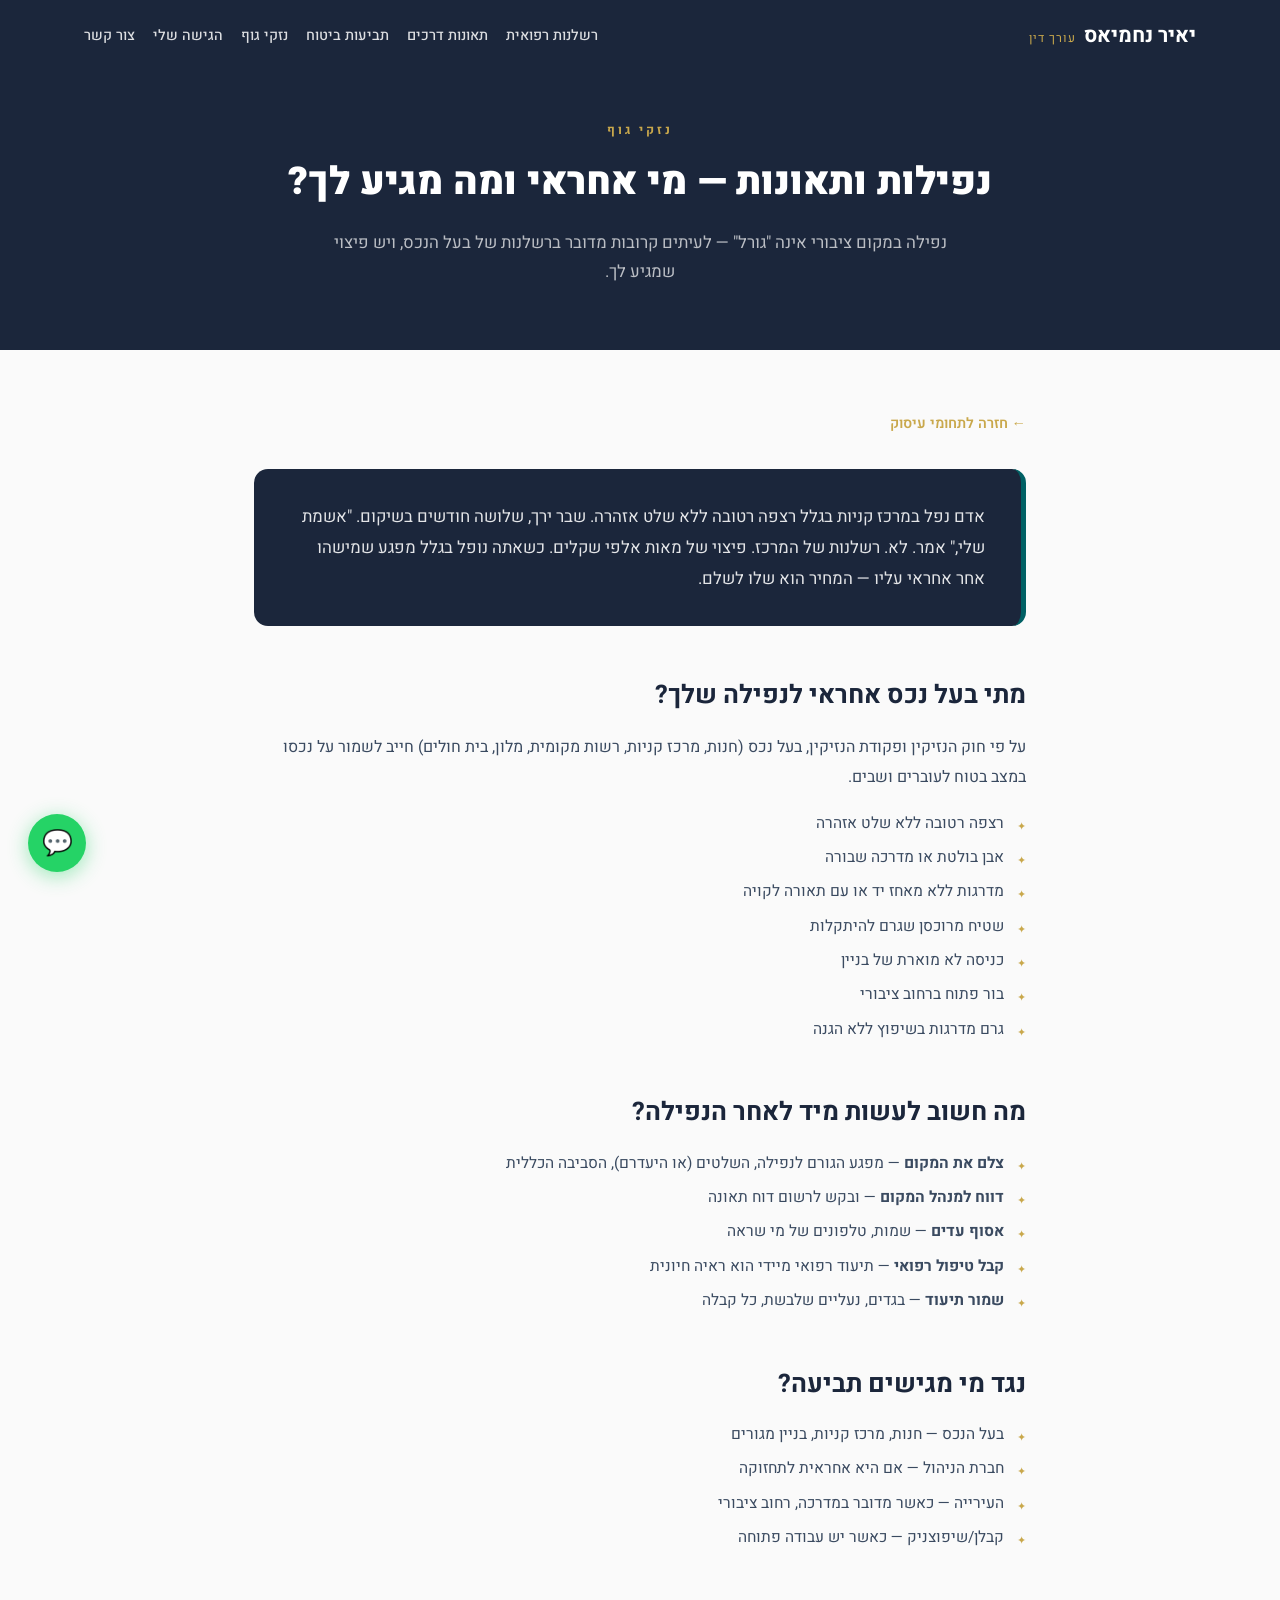
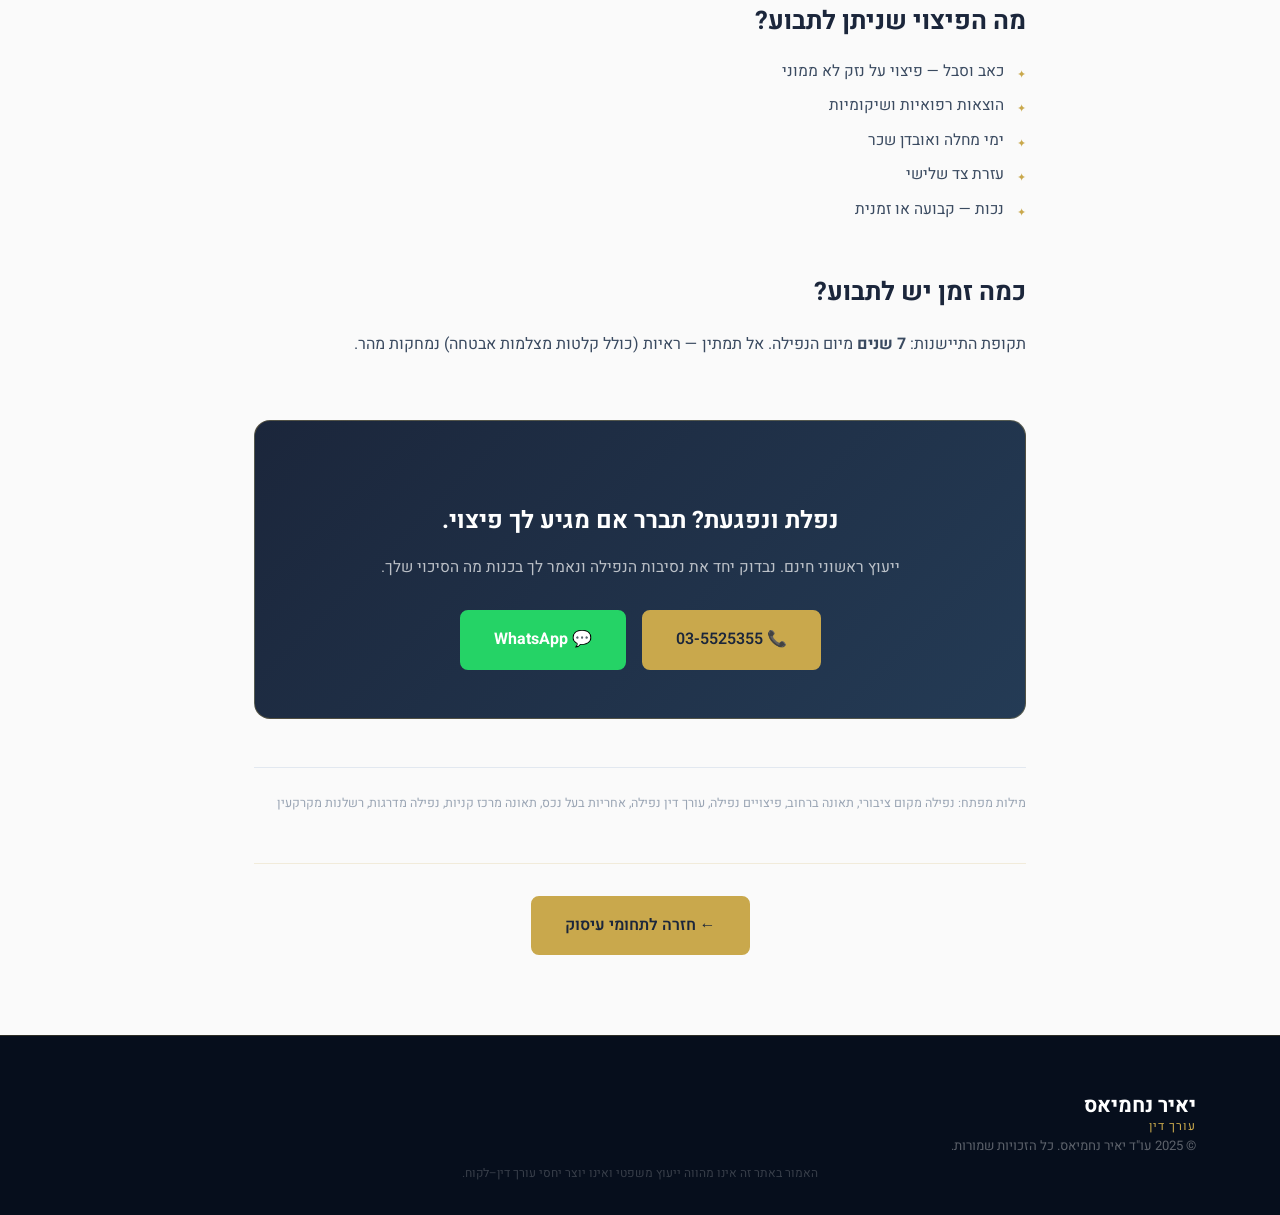
<file: nfilot.html>
<!DOCTYPE html>
<html lang="he" dir="rtl">
<head>
  <meta charset="UTF-8" />
  <meta name="viewport" content="width=device-width, initial-scale=1.0" />
  <meta name="robots" content="index, follow" />
  <link rel="canonical" href="https://yairnahm.github.io/yairmedlaw-original/nfilot.html" />
  <title>נפילות ותאונות – פיצויים | עו"ד יאיר נחמיאס</title>
  <meta name="description" content="נפלת במקום ציבורי, במרכז קניות, ברחוב או בבניין? ייתכן שמגיע לך פיצוי. עו&quot;ד יאיר נחמיאס מייצג נפגעי נפילות. ייעוץ ראשוני חינם." />
  <meta name="keywords" content="נפילה מקום ציבורי, תאונה ברחוב, נפילה מדרגות, תאונה מרכז קניות, פיצויים נפילה, עורך דין נפילה, אחריות בעל נכס, רשלנות מקרקעין" />
  <link rel="preconnect" href="https://fonts.googleapis.com" />
  <link rel="preconnect" href="https://fonts.gstatic.com" crossorigin />
  <link href="https://fonts.googleapis.com/css2?family=Heebo:wght@300;400;500;600;700;900&display=swap" rel="stylesheet" />
  <link rel="stylesheet" href="style.css" />
  <script type="application/ld+json">
  {
    "@context": "https://schema.org",
    "@type": "Article",
    "headline": "נפילות ותאונות — פיצויים בגין נזקי גוף",
    "description": "נפלת במקום ציבורי, במרכז קניות, ברחוב או בבניין? ייתכן שמגיע לך פיצוי. עו\"ד יאיר נחמיאס מייצג נפגעי נפילות.",
    "author": {"@type": "Person", "name": "יאיר נחמיאס", "url": "https://yairnahm.github.io/yairmedlaw-original/"},
    "publisher": {"@type": "Organization", "name": "עו\"ד יאיר נחמיאס", "url": "https://yairnahm.github.io/yairmedlaw-original/"},
    "datePublished": "2025-01-01",
    "inLanguage": "he",
    "mainEntityOfPage": {"@type": "WebPage", "@id": "https://yairnahm.github.io/yairmedlaw-original/nfilot.html"}
  }
  </script>
</head>
<body>

  <header id="header">
    <div class="container header-inner">
      <a href="index.html" class="logo-link">
        <div class="logo">
          <span class="logo-name">יאיר נחמיאס</span>
          <span class="logo-title">עורך דין</span>
        </div>
      </a>
      <nav>
        <ul class="nav-links">
          <li><a href="shgiot-ibchun.html">רשלנות רפואית</a></li>
          <li><a href="taonot-drakhim.html">תאונות דרכים</a></li>
          <li><a href="bituach-taonot.html">תביעות ביטוח</a></li>
          <li><a href="nfilot.html">נזקי גוף</a></li>
          <li><a href="index.html#why">הגישה שלי</a></li>
          <li><a href="index.html#contact">צור קשר</a></li>
        </ul>
        <div class="mobile-nav">
          <a href="shgiot-ibchun.html">רשלנות רפואית</a>
          <a href="taonot-drakhim.html">תאונות דרכים</a>
          <a href="bituach-taonot.html">תביעות ביטוח</a>
          <a href="nfilot.html">נזקי גוף</a>
          <a href="index.html#contact" class="mobile-contact-btn">צור קשר</a>
        </div>
      </nav>
    </div>
  </header>

  <section class="article-hero">
    <div class="container">
      <p class="article-tag">נזקי גוף</p>
      <h1>נפילות ותאונות — מי אחראי ומה מגיע לך?</h1>
      <p class="article-sub">נפילה במקום ציבורי אינה "גורל" — לעיתים קרובות מדובר ברשלנות של בעל הנכס, ויש פיצוי שמגיע לך.</p>
    </div>
  </section>

  <div class="article-body">
    <a href="index.html#areas" class="article-back">← חזרה לתחומי עיסוק</a>

    <div class="article-hook">
      <p>אדם נפל במרכז קניות בגלל רצפה רטובה ללא שלט אזהרה. שבר ירך, שלושה חודשים בשיקום. "אשמת שלי," אמר. לא. רשלנות של המרכז. פיצוי של מאות אלפי שקלים. כשאתה נופל בגלל מפגע שמישהו אחר אחראי עליו — המחיר הוא שלו לשלם.</p>
    </div>

    <h2>מתי בעל נכס אחראי לנפילה שלך?</h2>
    <p>על פי חוק הנזיקין ופקודת הנזיקין, בעל נכס (חנות, מרכז קניות, רשות מקומית, מלון, בית חולים) חייב לשמור על נכסו במצב בטוח לעוברים ושבים.</p>
    <ul>
      <li>רצפה רטובה ללא שלט אזהרה</li>
      <li>אבן בולטת או מדרכה שבורה</li>
      <li>מדרגות ללא מאחז יד או עם תאורה לקויה</li>
      <li>שטיח מרוכסן שגרם להיתקלות</li>
      <li>כניסה לא מוארת של בניין</li>
      <li>בור פתוח ברחוב ציבורי</li>
      <li>גרם מדרגות בשיפוץ ללא הגנה</li>
    </ul>

    <h2>מה חשוב לעשות מיד לאחר הנפילה?</h2>
    <ul>
      <li><strong>צלם את המקום</strong> — מפגע הגורם לנפילה, השלטים (או היעדרם), הסביבה הכללית</li>
      <li><strong>דווח למנהל המקום</strong> — ובקש לרשום דוח תאונה</li>
      <li><strong>אסוף עדים</strong> — שמות, טלפונים של מי שראה</li>
      <li><strong>קבל טיפול רפואי</strong> — תיעוד רפואי מיידי הוא ראיה חיונית</li>
      <li><strong>שמור תיעוד</strong> — בגדים, נעליים שלבשת, כל קבלה</li>
    </ul>

    <h2>נגד מי מגישים תביעה?</h2>
    <ul>
      <li>בעל הנכס — חנות, מרכז קניות, בניין מגורים</li>
      <li>חברת הניהול — אם היא אחראית לתחזוקה</li>
      <li>העירייה — כאשר מדובר במדרכה, רחוב ציבורי</li>
      <li>קבלן/שיפוצניק — כאשר יש עבודה פתוחה</li>
    </ul>

    <h2>מה הפיצוי שניתן לתבוע?</h2>
    <ul>
      <li>כאב וסבל — פיצוי על נזק לא ממוני</li>
      <li>הוצאות רפואיות ושיקומיות</li>
      <li>ימי מחלה ואובדן שכר</li>
      <li>עזרת צד שלישי</li>
      <li>נכות — קבועה או זמנית</li>
    </ul>

    <h2>כמה זמן יש לתבוע?</h2>
    <p>תקופת התיישנות: <strong>7 שנים</strong> מיום הנפילה. אל תמתין — ראיות (כולל קלטות מצלמות אבטחה) נמחקות מהר.</p>

    <div class="article-cta-box">
      <h3>נפלת ונפגעת? תברר אם מגיע לך פיצוי.</h3>
      <p>ייעוץ ראשוני חינם. נבדוק יחד את נסיבות הנפילה ונאמר לך בכנות מה הסיכוי שלך.</p>
      <div class="cta-buttons">
        <a href="tel:035525355" class="btn btn-gold">📞 03-5525355</a>
        <a href="https://wa.me/972535525311" target="_blank" rel="noopener" class="btn btn-whatsapp">💬 WhatsApp</a>
      </div>
    </div>

    <div class="article-keywords">
      <p>מילות מפתח: נפילה מקום ציבורי, תאונה ברחוב, פיצויים נפילה, עורך דין נפילה, אחריות בעל נכס, תאונה מרכז קניות, נפילה מדרגות, רשלנות מקרקעין</p>
    </div>
    <div class="article-back-bottom">
      <a href="index.html#areas" class="btn btn-gold">← חזרה לתחומי עיסוק</a>
    </div>
  </div>

  <footer id="footer">
    <div class="container footer-inner">
      <div class="footer-logo">
        <span class="logo-name">יאיר נחמיאס</span>
        <span class="logo-title">עורך דין</span>
      </div>
      <p class="footer-copy">© 2025 עו"ד יאיר נחמיאס. כל הזכויות שמורות.</p>
      <p class="footer-disclaimer">האמור באתר זה אינו מהווה ייעוץ משפטי ואינו יוצר יחסי עורך דין–לקוח.</p>
    </div>
  </footer>

  <script src="script.js"></script>
</body>
</html>
</file>
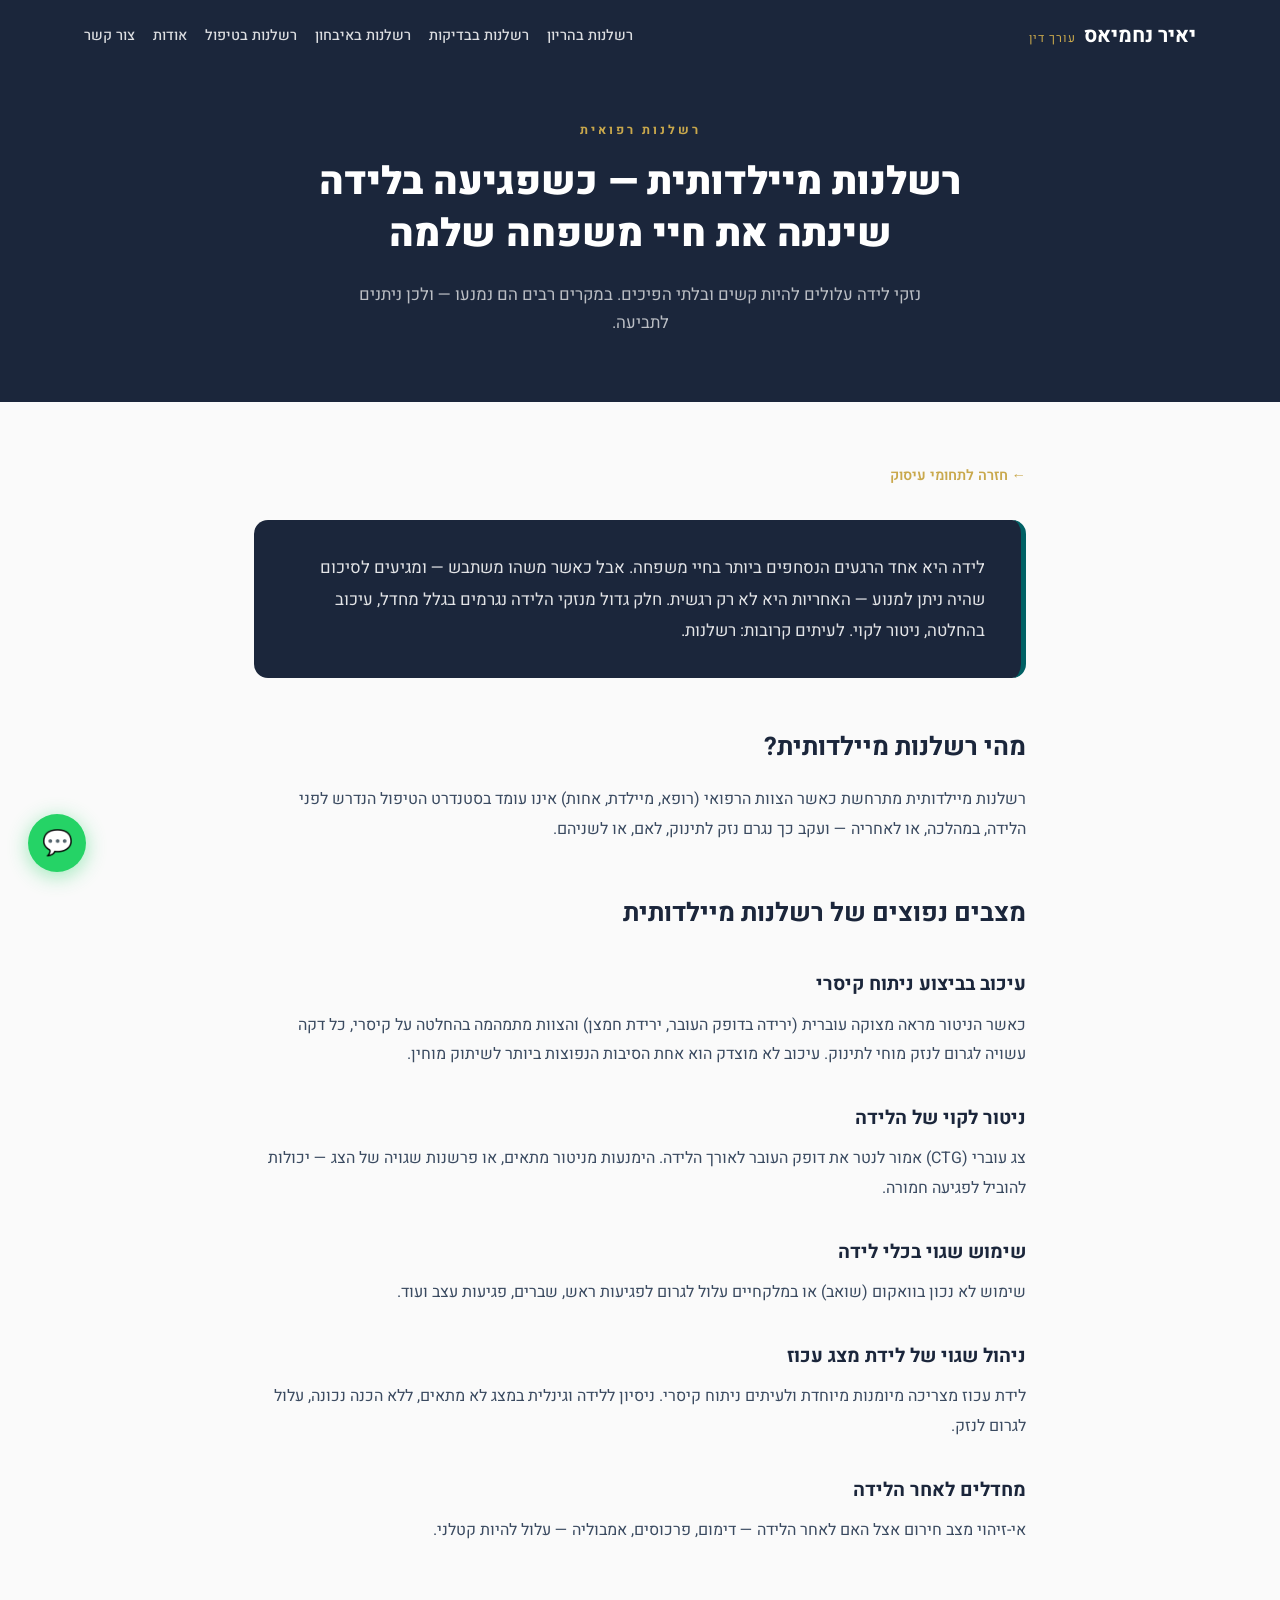
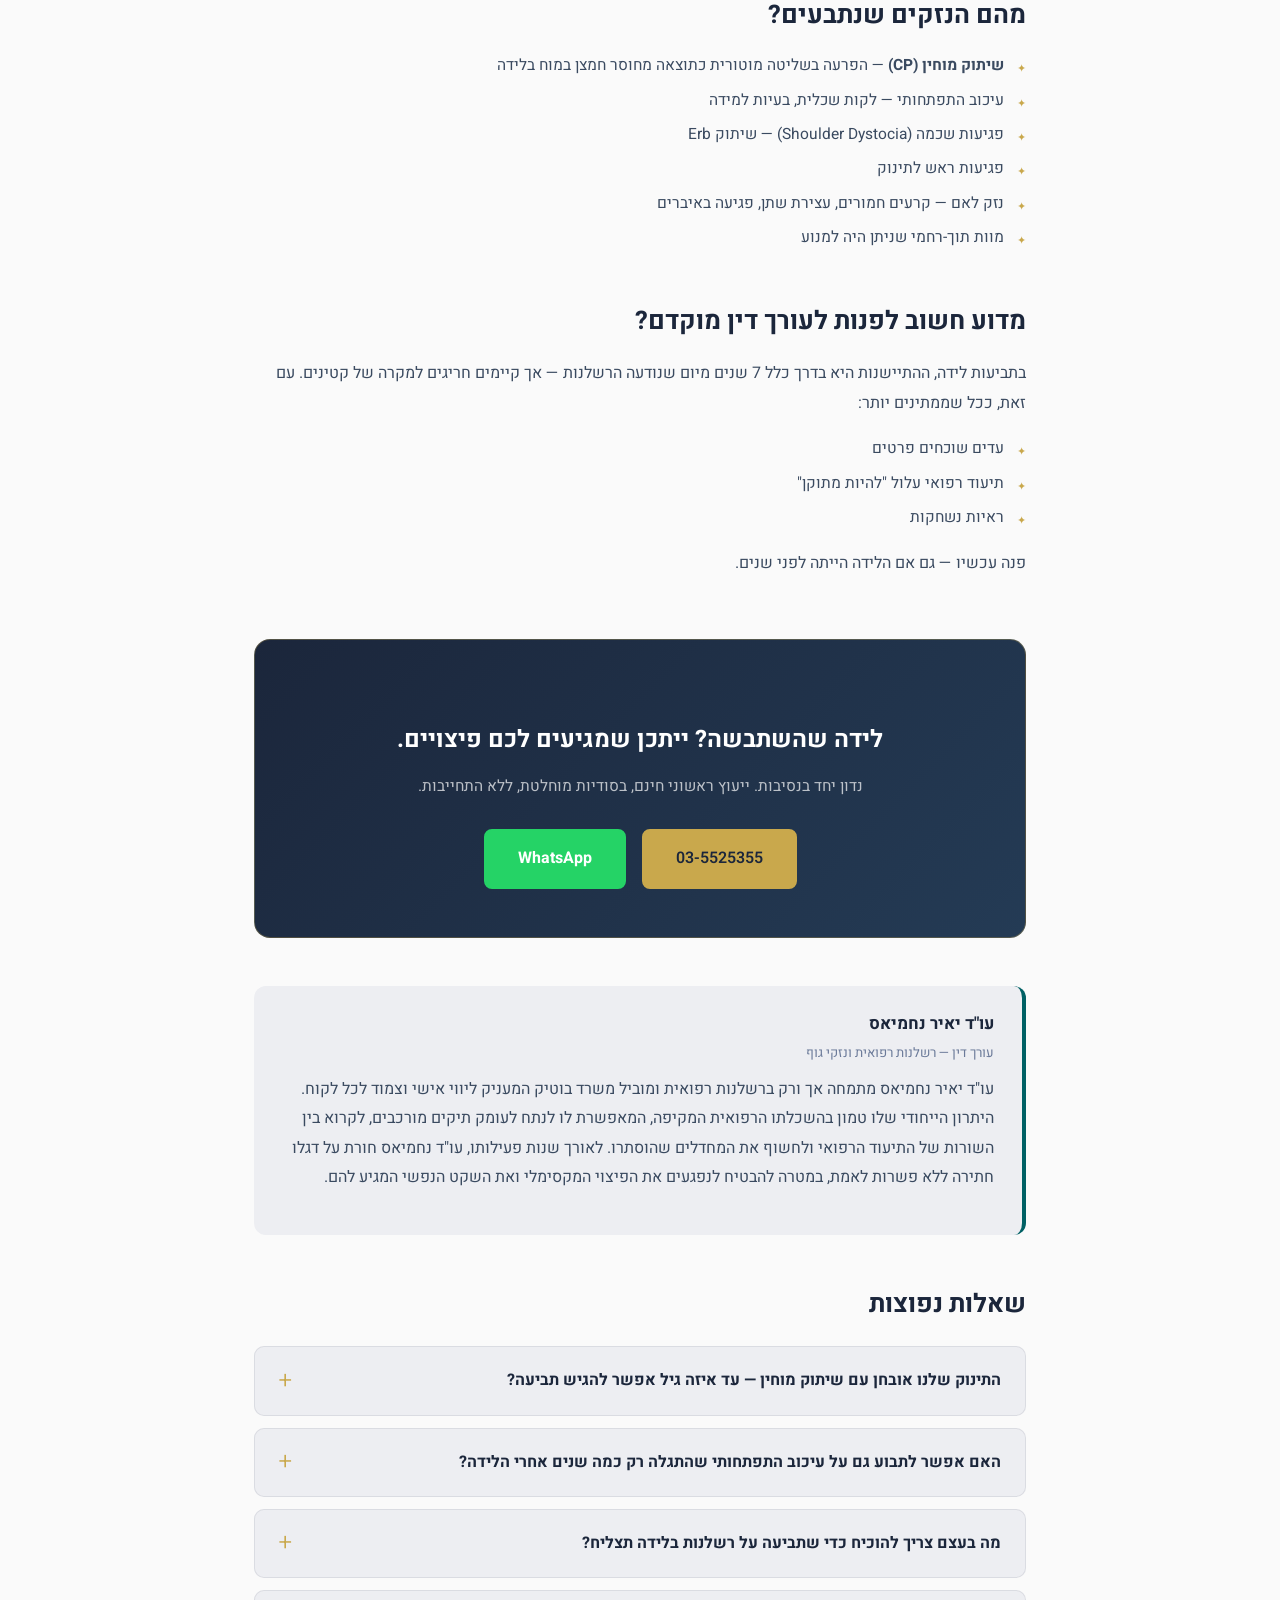
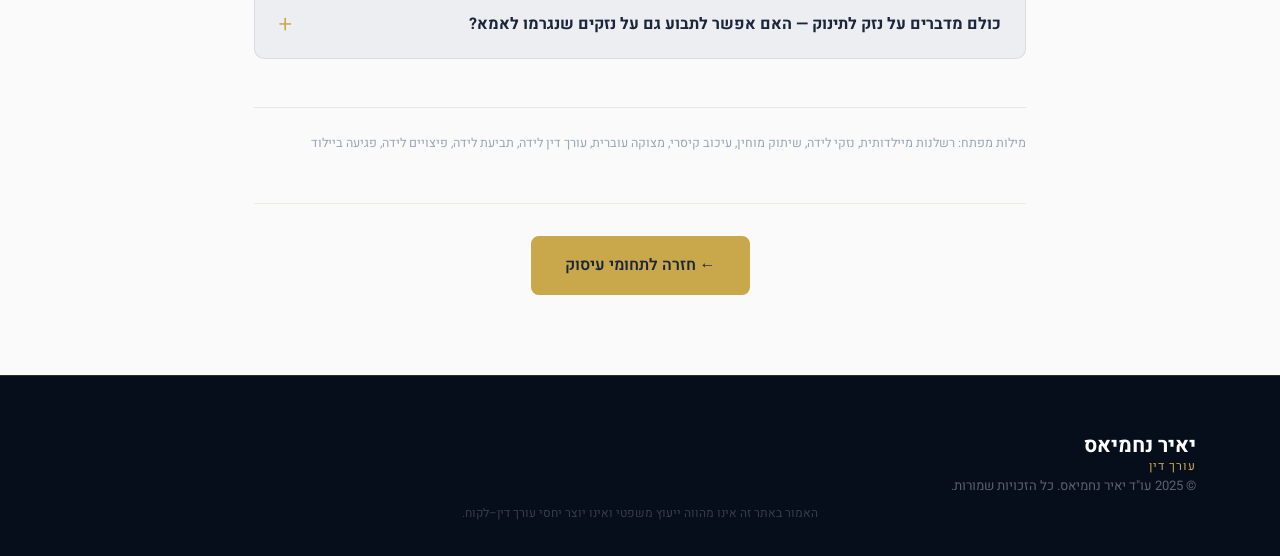
<file: rashlnut-meyaledi.html>
<!DOCTYPE html>
<html lang="he" dir="rtl">
<head>
  <meta charset="UTF-8" />
  <meta name="viewport" content="width=device-width, initial-scale=1.0" />
  <meta name="robots" content="index, follow" />
  <link rel="canonical" href="https://yairnahm.github.io/yairmedlaw-original/rashlnut-meyaledi.html" />
  <title>רשלנות מיילדותית – לידה ונזק לתינוק | עו"ד יאיר נחמיאס</title>
  <meta name="description" content="רשלנות מיילדותית — פגיעות בלידה, שיתוק מוחין, נזקי לידה לתינוק ולאם. עו&quot;ד יאיר נחמיאס מתמחה בתביעות לידה. ייעוץ ראשוני חינם." />
  <meta name="keywords" content="רשלנות מיילדותית, נזקי לידה, שיתוק מוחין, פגיעה בלידה, לידה קשה, תסמונת מצוקה עוברית, עורך דין לידה, תביעת לידה, פיצויים לידה" />
  <!-- Open Graph -->
  <meta property="og:type" content="article" />
  <meta property="og:locale" content="he_IL" />
  <meta property="og:site_name" content="עו&quot;ד יאיר נחמיאס" />
  <meta property="og:title" content="רשלנות מיילדותית – לידה ונזק לתינוק | עו&quot;ד יאיר נחמיאס" />
  <meta property="og:description" content="רשלנות מיילדותית — פגיעות בלידה, שיתוק מוחין, נזקי לידה לתינוק ולאם. עו&quot;ד יאיר נחמיאס מתמחה בתביעות לידה. ייעוץ ראשוני חינם." />
  <meta property="og:url" content="https://yairnahm.github.io/yairmedlaw-original/rashlnut-meyaledi.html" />
  <link rel="preconnect" href="https://fonts.googleapis.com" />
  <link rel="preconnect" href="https://fonts.gstatic.com" crossorigin />
  <link href="https://fonts.googleapis.com/css2?family=Heebo:wght@300;400;500;600;700;900&display=swap" rel="stylesheet" />
  <link rel="stylesheet" href="style.css" />
  <script type="application/ld+json">
  {
    "@context": "https://schema.org",
    "@type": "Article",
    "headline": "רשלנות מיילדותית — לידה ונזק לתינוק",
    "description": "רשלנות מיילדותית — פגיעות בלידה, שיתוק מוחין, נזקי לידה לתינוק ולאם. עו\"ד יאיר נחמיאס מתמחה בתביעות לידה.",
    "author": {"@type": "Person", "name": "יאיר נחמיאס", "url": "https://yairnahm.github.io/yairmedlaw-original/"},
    "publisher": {"@type": "Organization", "name": "עו\"ד יאיר נחמיאס", "url": "https://yairnahm.github.io/yairmedlaw-original/"},
    "datePublished": "2025-01-01",
    "inLanguage": "he",
    "mainEntityOfPage": {"@type": "WebPage", "@id": "https://yairnahm.github.io/yairmedlaw-original/rashlnut-meyaledi.html"}
  }
  </script>
</head>
<body>

  <header id="header">
    <div class="container header-inner">
      <a href="index.html" class="logo-link">
        <div class="logo">
          <span class="logo-name">יאיר נחמיאס</span>
          <span class="logo-title">עורך דין</span>
        </div>
      </a>
      <nav>
        <ul class="nav-links">
          <li><a href="rashlnut-meyaledi.html">רשלנות בהריון</a></li>
          <li><a href="shgiot-ibchun.html">רשלנות בבדיקות</a></li>
          <li><a href="sivuchei-nitoach.html">רשלנות באיבחון</a></li>
          <li><a href="tipul-trufati.html">רשלנות בטיפול</a></li>
          <li><a href="index.html#about">אודות</a></li>
          <li><a href="index.html#contact">צור קשר</a></li>
        </ul>
        <div class="mobile-nav">
          <a href="rashlnut-meyaledi.html">רשלנות בהריון</a>
          <a href="shgiot-ibchun.html">רשלנות בבדיקות</a>
          <a href="sivuchei-nitoach.html">רשלנות באיבחון</a>
          <a href="tipul-trufati.html">רשלנות בטיפול</a>
          <a href="index.html#about">אודות</a>
          <a href="index.html#contact" class="mobile-contact-btn">צור קשר</a>
        </div>
      </nav>
    </div>
  </header>

  <section class="article-hero">
    <div class="container">
      <p class="article-tag">רשלנות רפואית</p>
      <h1>רשלנות מיילדותית — כשפגיעה בלידה שינתה את חיי משפחה שלמה</h1>
      <p class="article-sub">נזקי לידה עלולים להיות קשים ובלתי הפיכים. במקרים רבים הם נמנעו — ולכן ניתנים לתביעה.</p>
    </div>
  </section>

  <div class="article-body">
    <a href="index.html#areas" class="article-back">← חזרה לתחומי עיסוק</a>

    <div class="article-hook">
      <p>לידה היא אחד הרגעים הנסחפים ביותר בחיי משפחה. אבל כאשר משהו משתבש — ומגיעים לסיכום שהיה ניתן למנוע — האחריות היא לא רק רגשית. חלק גדול מנזקי הלידה נגרמים בגלל מחדל, עיכוב בהחלטה, ניטור לקוי. לעיתים קרובות: רשלנות.</p>
    </div>

    <h2>מהי רשלנות מיילדותית?</h2>
    <p>רשלנות מיילדותית מתרחשת כאשר הצוות הרפואי (רופא, מיילדת, אחות) אינו עומד בסטנדרט הטיפול הנדרש לפני הלידה, במהלכה, או לאחריה — ועקב כך נגרם נזק לתינוק, לאם, או לשניהם.</p>

    <h2>מצבים נפוצים של רשלנות מיילדותית</h2>

    <h3>עיכוב בביצוע ניתוח קיסרי</h3>
    <p>כאשר הניטור מראה מצוקה עוברית (ירידה בדופק העובר, ירידת חמצן) והצוות מתמהמה בהחלטה על קיסרי, כל דקה עשויה לגרום לנזק מוחי לתינוק. עיכוב לא מוצדק הוא אחת הסיבות הנפוצות ביותר לשיתוק מוחין.</p>

    <h3>ניטור לקוי של הלידה</h3>
    <p>צג עוברי (CTG) אמור לנטר את דופק העובר לאורך הלידה. הימנעות מניטור מתאים, או פרשנות שגויה של הצג — יכולות להוביל לפגיעה חמורה.</p>

    <h3>שימוש שגוי בכלי לידה</h3>
    <p>שימוש לא נכון בוואקום (שואב) או במלקחיים עלול לגרום לפגיעות ראש, שברים, פגיעות עצב ועוד.</p>

    <h3>ניהול שגוי של לידת מצג עכוז</h3>
    <p>לידת עכוז מצריכה מיומנות מיוחדת ולעיתים ניתוח קיסרי. ניסיון ללידה וגינלית במצג לא מתאים, ללא הכנה נכונה, עלול לגרום לנזק.</p>

    <h3>מחדלים לאחר הלידה</h3>
    <p>אי-זיהוי מצב חירום אצל האם לאחר הלידה — דימום, פרכוסים, אמבוליה — עלול להיות קטלני.</p>

    <h2>מהם הנזקים שנתבעים?</h2>
    <ul>
      <li><strong>שיתוק מוחין (CP)</strong> — הפרעה בשליטה מוטורית כתוצאה מחוסר חמצן במוח בלידה</li>
      <li>עיכוב התפתחותי — לקות שכלית, בעיות למידה</li>
      <li>פגיעות שכמה (Shoulder Dystocia) — שיתוק Erb</li>
      <li>פגיעות ראש לתינוק</li>
      <li>נזק לאם — קרעים חמורים, עצירת שתן, פגיעה באיברים</li>
      <li>מוות תוך-רחמי שניתן היה למנוע</li>
    </ul>

    <h2>מדוע חשוב לפנות לעורך דין מוקדם?</h2>
    <p>בתביעות לידה, ההתיישנות היא בדרך כלל 7 שנים מיום שנודעה הרשלנות — אך קיימים חריגים למקרה של קטינים. עם זאת, ככל שממתינים יותר:</p>
    <ul>
      <li>עדים שוכחים פרטים</li>
      <li>תיעוד רפואי עלול "להיות מתוקן"</li>
      <li>ראיות נשחקות</li>
    </ul>
    <p>פנה עכשיו — גם אם הלידה הייתה לפני שנים.</p>

    <div class="article-cta-box">
      <h3>לידה שהשתבשה? ייתכן שמגיעים לכם פיצויים.</h3>
      <p>נדון יחד בנסיבות. ייעוץ ראשוני חינם, בסודיות מוחלטת, ללא התחייבות.</p>
      <div class="cta-buttons">
        <a href="tel:035525355" class="btn btn-gold">03-5525355</a>
        <a href="https://wa.me/972535525311" target="_blank" rel="noopener" class="btn btn-whatsapp">WhatsApp</a>
      </div>
    </div>

    <!-- AUTHOR BOX -->
    <div class="author-box">
      <div class="author-info">
        <strong class="author-name">עו"ד יאיר נחמיאס</strong>
        <span class="author-role">עורך דין — רשלנות רפואית ונזקי גוף</span>
        <p class="author-bio">עו"ד יאיר נחמיאס מתמחה אך ורק ברשלנות רפואית ומוביל משרד בוטיק המעניק ליווי אישי וצמוד לכל לקוח. היתרון הייחודי שלו טמון בהשכלתו הרפואית המקיפה, המאפשרת לו לנתח לעומק תיקים מורכבים, לקרוא בין השורות של התיעוד הרפואי ולחשוף את המחדלים שהוסתרו. לאורך שנות פעילותו, עו"ד נחמיאס חורת על דגלו חתירה ללא פשרות לאמת, במטרה להבטיח לנפגעים את הפיצוי המקסימלי ואת השקט הנפשי המגיע להם.</p>
      </div>
    </div>

    <!-- ARTICLE FAQ -->
    <div class="article-faq">
      <h2>שאלות נפוצות</h2>
      <div class="faq-list">

        <details class="faq-item">
          <summary>התינוק שלנו אובחן עם שיתוק מוחין — עד איזה גיל אפשר להגיש תביעה?</summary>
          <div class="faq-a">
            <p>בתביעות על נזק שנגרם ליילוד, תקופת ההתיישנות בדרך כלל אינה מתחילה לרוץ עד שהתינוק מגיע לגיל בגרות (18). במקרים מסוימים, ההורים רשאים להגיש את התביעה גם קודם לכן כנציגי הקטין. חשוב מאוד להתייעץ עם עורך דין מוקדם ככל האפשר — ראיות ותיעוד נשחקים עם הזמן, גם אם ההתיישנות עוד לא פגה.</p>
          </div>
        </details>

        <details class="faq-item">
          <summary>האם אפשר לתבוע גם על עיכוב התפתחותי שהתגלה רק כמה שנים אחרי הלידה?</summary>
          <div class="faq-a">
            <p>בהחלט. פגיעות רבות שנגרמות ממצוקה עוברית מתגלות רק כשהילד מתבגר — לקות שכלית, קשיי למידה, פגיעה תחושתית. שעון ההתיישנות לא מתחיל לרוץ מיום הלידה, אלא מהיום שבו הנזק ידוע וניתן לקשור אותו לאירוע הלידה. אם הקשר הסיבתי עדיין לא ברור — חוות דעת רפואית עצמאית יכולה לבסס אותו.</p>
          </div>
        </details>

        <details class="faq-item">
          <summary>מה בעצם צריך להוכיח כדי שתביעה על רשלנות בלידה תצליח?</summary>
          <div class="faq-a">
            <p>יש להוכיח שלושה דברים מרכזיים: ראשית, שהצוות הרפואי לא עמד בסטנדרט הטיפול המקובל — למשל, עיכב ניתוח קיסרי כשהיה ברור שנדרש. שנית, שעקב כך נגרם נזק לתינוק, לאמא, או לשניהם. שלישית, שהנזק לא היה בלתי נמנע ממילא. חוות דעת של מומחה מיילדות היא לב התביעה.</p>
          </div>
        </details>

        <details class="faq-item">
          <summary>כולם מדברים על נזק לתינוק — האם אפשר לתבוע גם על נזקים שנגרמו לאמא?</summary>
          <div class="faq-a">
            <p>בוודאי. התנהלות רשלנית בלידה יכולה לפגוע קשות גם ביולדת עצמה — קרעים חמורים שלא טופלו כראוי, דימום שלא זוהה בזמן, פגיעה בשלפוחית השתן, ואף אמבוליה ריאתית. נזקים אלה ניתנים לתביעה בנפרד, ולעיתים אף במקביל לתביעה עבור הנזק לתינוק.</p>
          </div>
        </details>

      </div>
    </div>

    <div class="article-keywords">
      <p>מילות מפתח: רשלנות מיילדותית, נזקי לידה, שיתוק מוחין, עיכוב קיסרי, מצוקה עוברית, עורך דין לידה, תביעת לידה, פיצויים לידה, פגיעה ביילוד</p>
    </div>
    <div class="article-back-bottom">
      <a href="index.html#areas" class="btn btn-gold">← חזרה לתחומי עיסוק</a>
    </div>
  </div>

  <footer id="footer">
    <div class="container footer-inner">
      <div class="footer-logo">
        <span class="logo-name">יאיר נחמיאס</span>
        <span class="logo-title">עורך דין</span>
      </div>
      <p class="footer-copy">© 2025 עו"ד יאיר נחמיאס. כל הזכויות שמורות.</p>
      <p class="footer-disclaimer">האמור באתר זה אינו מהווה ייעוץ משפטי ואינו יוצר יחסי עורך דין–לקוח.</p>
    </div>
  </footer>

  <script src="script.js"></script>
</body>
</html>
</file>
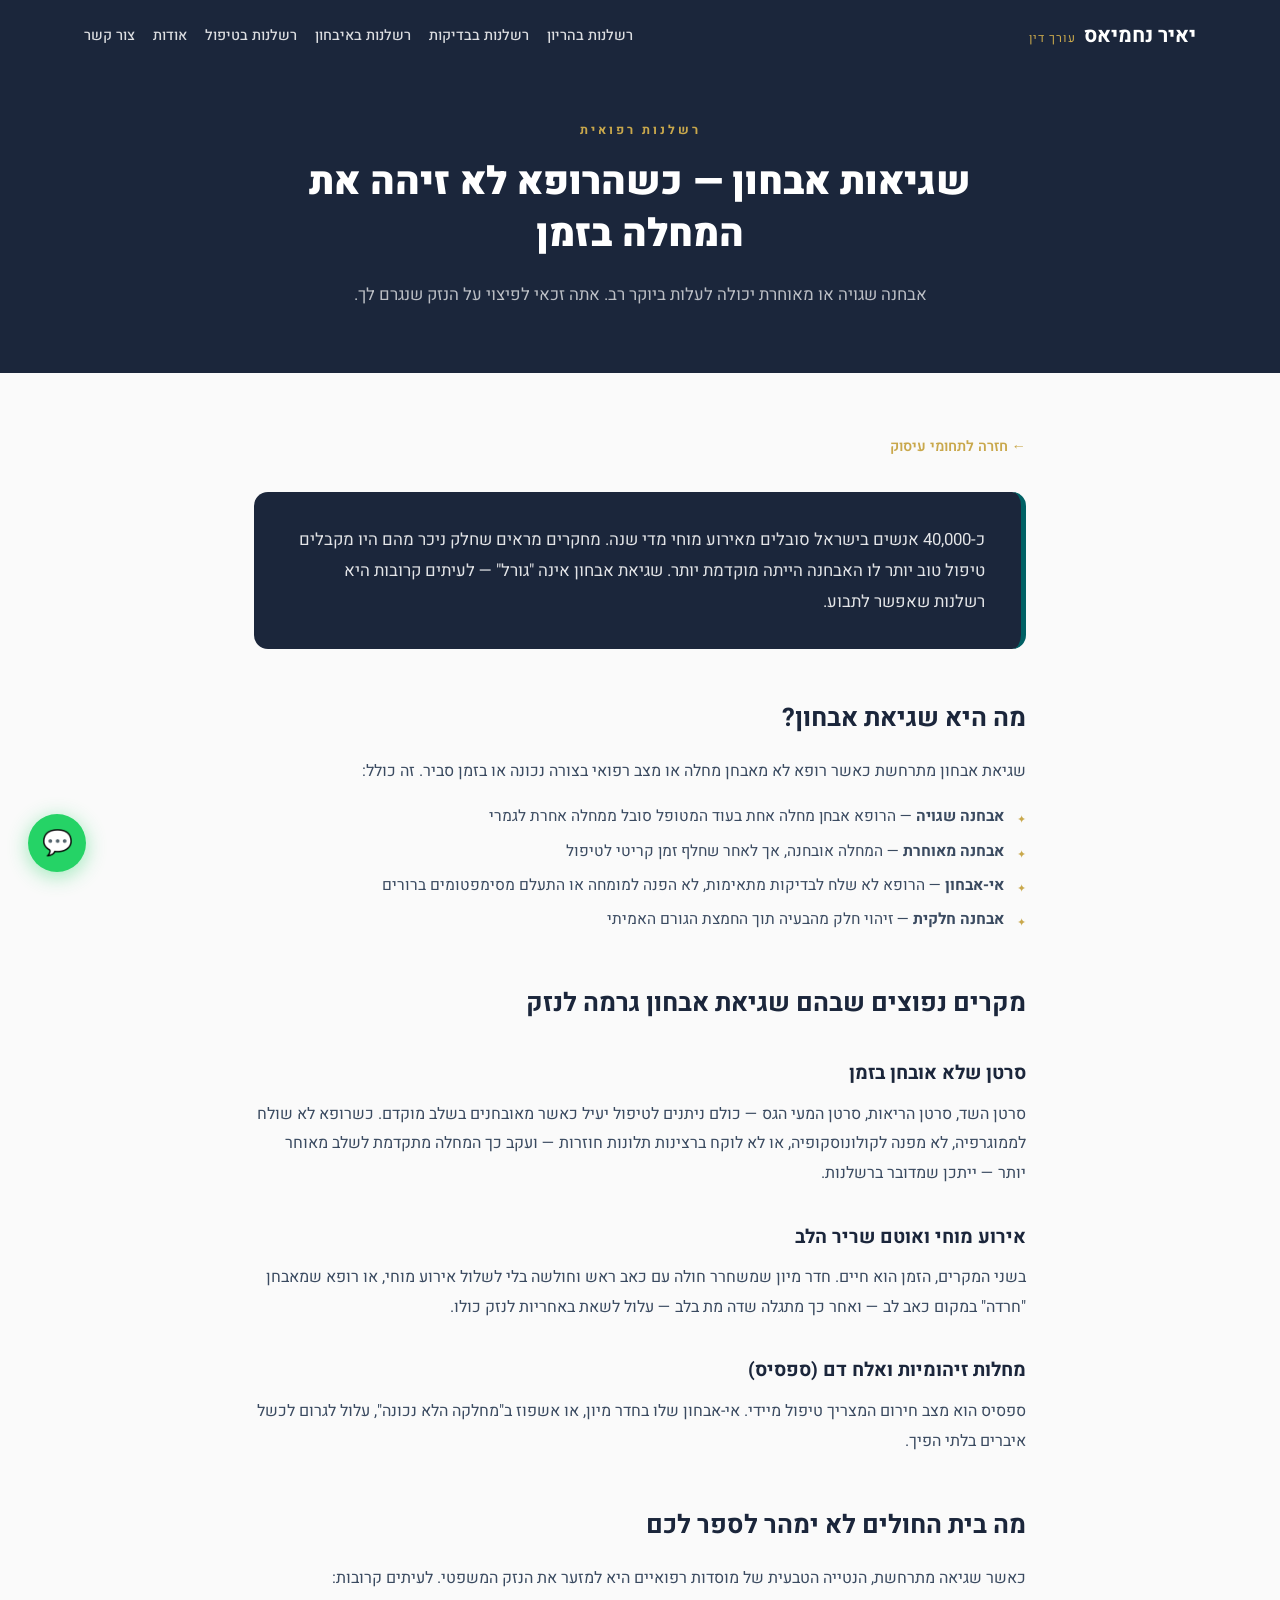
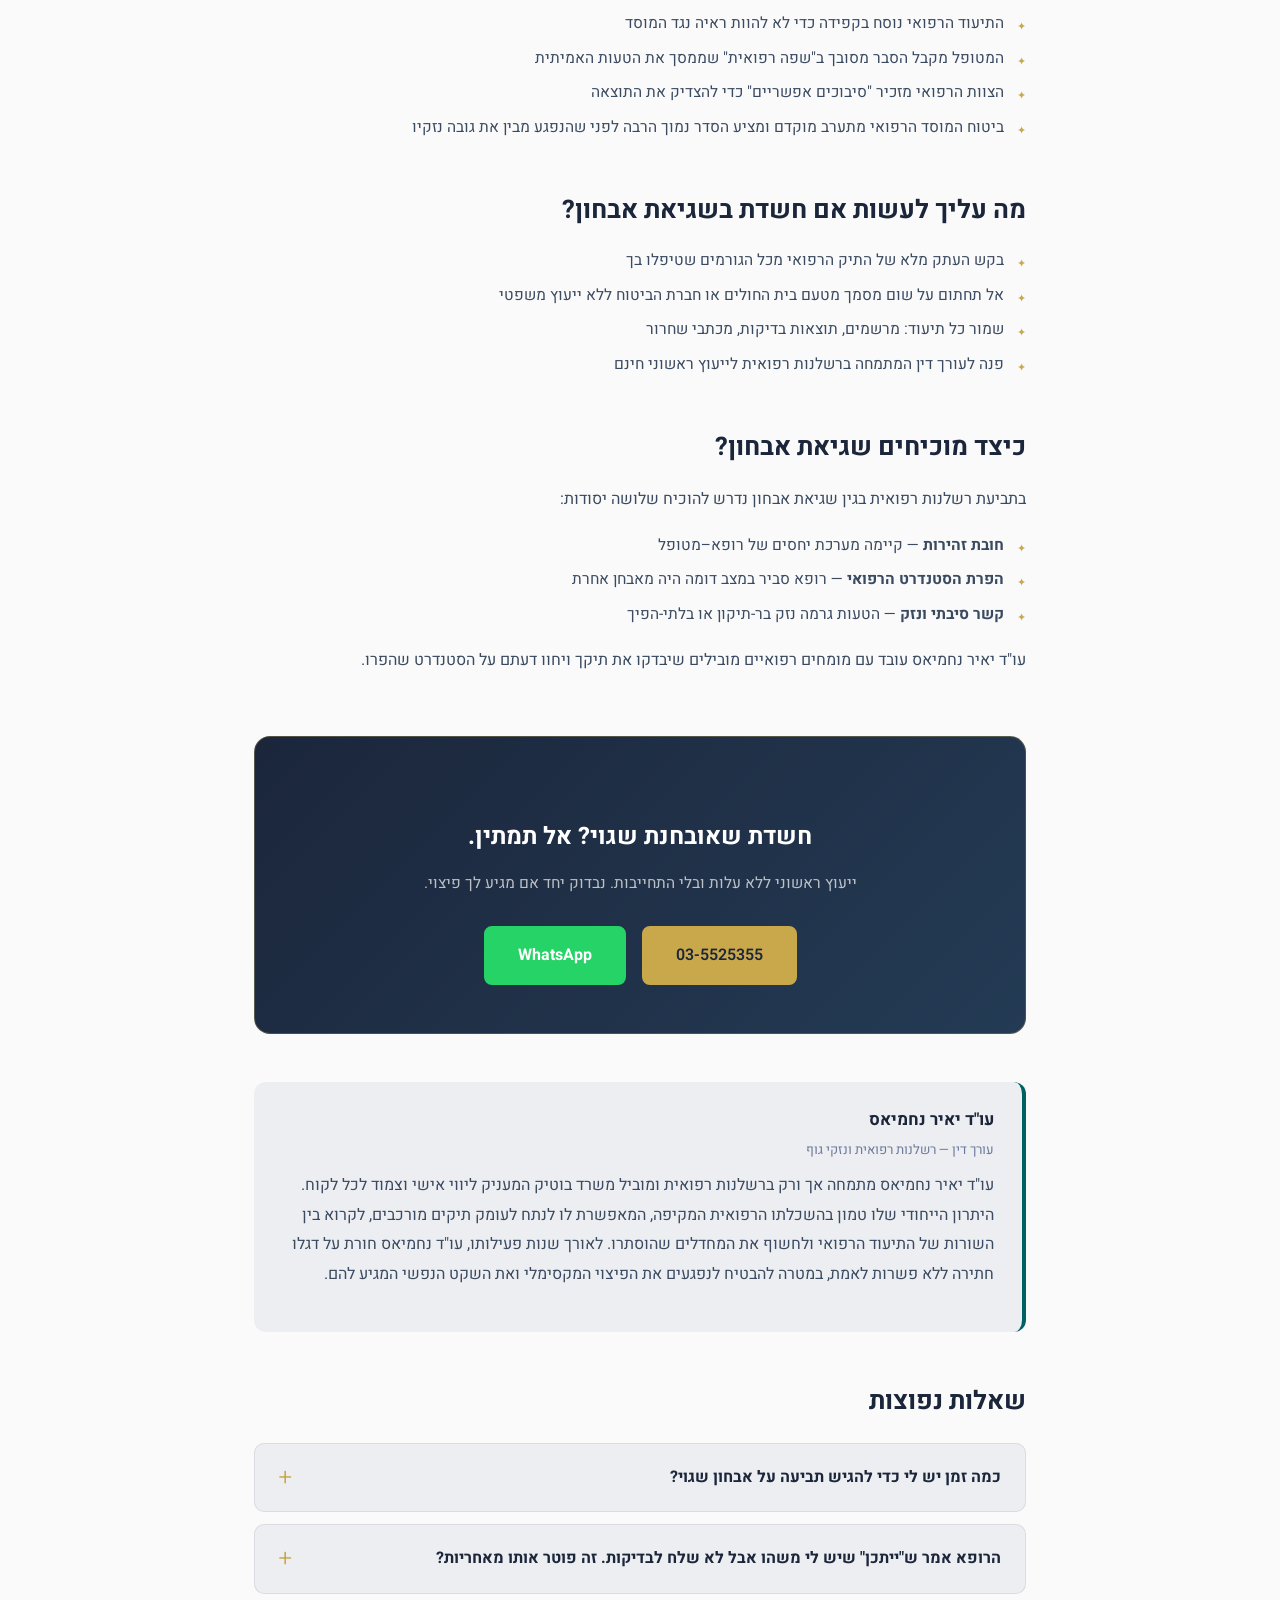
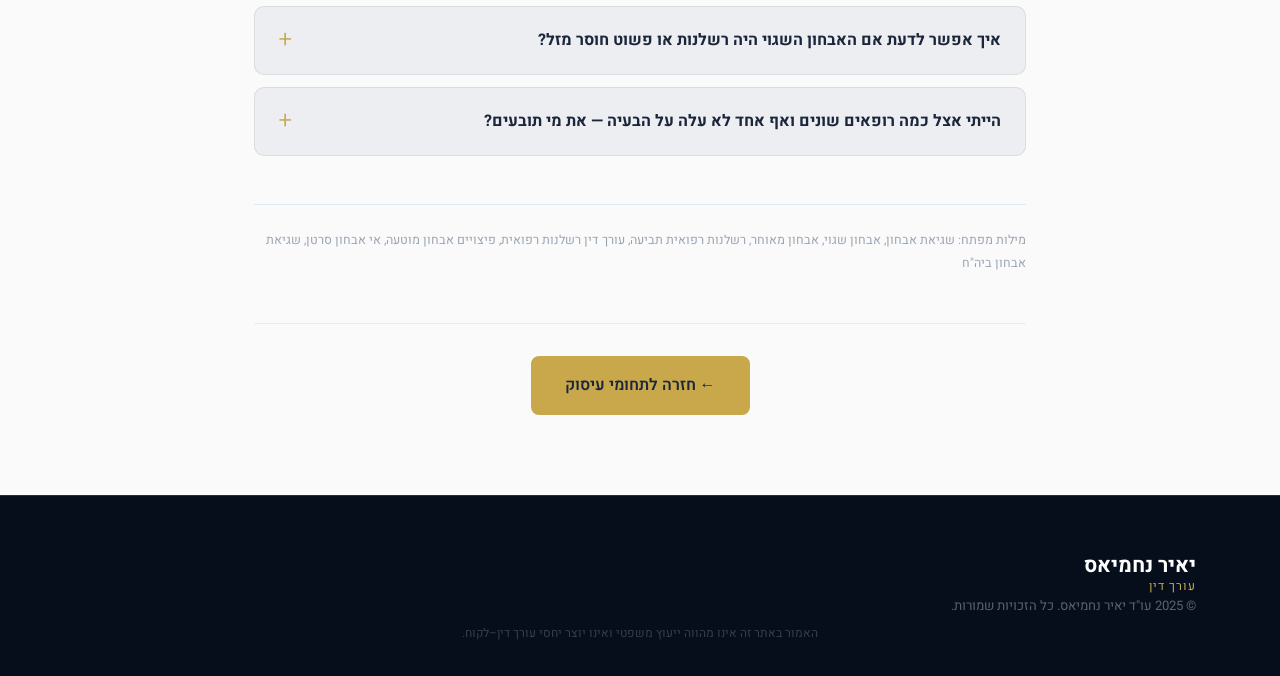
<file: shgiot-ibchun.html>
<!DOCTYPE html>
<html lang="he" dir="rtl">
<head>
  <meta charset="UTF-8" />
  <meta name="viewport" content="width=device-width, initial-scale=1.0" />
  <meta name="robots" content="index, follow" />
  <link rel="canonical" href="https://yairnahm.github.io/yairmedlaw-original/shgiot-ibchun.html" />
  <title>שגיאות אבחון – רשלנות רפואית | עו"ד יאיר נחמיאס</title>
  <meta name="description" content="שגיאות אבחון רפואי הן אחד הסוגים הנפוצים ביותר של רשלנות רפואית. עו&quot;ד יאיר נחמיאס מייצג נפגעים מאבחון שגוי ומאוחר. ייעוץ ראשוני חינם." />
  <meta name="keywords" content="שגיאת אבחון, אבחון שגוי, אבחון מאוחר, רשלנות רפואית, תביעת רשלנות, פיצויים, עורך דין רשלנות רפואית, אבחנה מוטעית" />
  <!-- Open Graph -->
  <meta property="og:type" content="article" />
  <meta property="og:locale" content="he_IL" />
  <meta property="og:site_name" content="עו&quot;ד יאיר נחמיאס" />
  <meta property="og:title" content="שגיאות אבחון – רשלנות רפואית | עו&quot;ד יאיר נחמיאס" />
  <meta property="og:description" content="שגיאות אבחון רפואי הן אחד הסוגים הנפוצים ביותר של רשלנות רפואית. עו&quot;ד יאיר נחמיאס מייצג נפגעים מאבחון שגוי ומאוחר. ייעוץ ראשוני חינם." />
  <meta property="og:url" content="https://yairnahm.github.io/yairmedlaw-original/shgiot-ibchun.html" />
  <link rel="preconnect" href="https://fonts.googleapis.com" />
  <link rel="preconnect" href="https://fonts.gstatic.com" crossorigin />
  <link href="https://fonts.googleapis.com/css2?family=Heebo:wght@300;400;500;600;700;900&display=swap" rel="stylesheet" />
  <link rel="stylesheet" href="style.css" />
  <script type="application/ld+json">
  {
    "@context": "https://schema.org",
    "@type": "Article",
    "headline": "שגיאות אבחון — כשהרופא לא זיהה את המחלה בזמן",
    "description": "שגיאות אבחון רפואי הן אחד הסוגים הנפוצים ביותר של רשלנות רפואית. עו\"ד יאיר נחמיאס מייצג נפגעים מאבחון שגוי ומאוחר.",
    "author": {"@type": "Person", "name": "יאיר נחמיאס", "url": "https://yairnahm.github.io/yairmedlaw-original/"},
    "publisher": {"@type": "Organization", "name": "עו\"ד יאיר נחמיאס", "url": "https://yairnahm.github.io/yairmedlaw-original/"},
    "datePublished": "2025-01-01",
    "inLanguage": "he",
    "mainEntityOfPage": {"@type": "WebPage", "@id": "https://yairnahm.github.io/yairmedlaw-original/shgiot-ibchun.html"}
  }
  </script>
</head>
<body>

  <!-- HEADER -->
  <header id="header">
    <div class="container header-inner">
      <a href="index.html" class="logo-link">
        <div class="logo">
          <span class="logo-name">יאיר נחמיאס</span>
          <span class="logo-title">עורך דין</span>
        </div>
      </a>
      <nav>
        <ul class="nav-links">
          <li><a href="rashlnut-meyaledi.html">רשלנות בהריון</a></li>
          <li><a href="shgiot-ibchun.html">רשלנות בבדיקות</a></li>
          <li><a href="sivuchei-nitoach.html">רשלנות באיבחון</a></li>
          <li><a href="tipul-trufati.html">רשלנות בטיפול</a></li>
          <li><a href="index.html#about">אודות</a></li>
          <li><a href="index.html#contact">צור קשר</a></li>
        </ul>
        <div class="mobile-nav">
          <a href="rashlnut-meyaledi.html">רשלנות בהריון</a>
          <a href="shgiot-ibchun.html">רשלנות בבדיקות</a>
          <a href="sivuchei-nitoach.html">רשלנות באיבחון</a>
          <a href="tipul-trufati.html">רשלנות בטיפול</a>
          <a href="index.html#about">אודות</a>
          <a href="index.html#contact" class="mobile-contact-btn">צור קשר</a>
        </div>
      </nav>
    </div>
  </header>

  <!-- ARTICLE HERO -->
  <section class="article-hero">
    <div class="container">
      <p class="article-tag">רשלנות רפואית</p>
      <h1>שגיאות אבחון — כשהרופא לא זיהה את המחלה בזמן</h1>
      <p class="article-sub">אבחנה שגויה או מאוחרת יכולה לעלות ביוקר רב. אתה זכאי לפיצוי על הנזק שנגרם לך.</p>
    </div>
  </section>

  <!-- ARTICLE BODY -->
  <div class="article-body">
    <a href="index.html#areas" class="article-back">← חזרה לתחומי עיסוק</a>

    <div class="article-hook">
      <p>כ-40,000 אנשים בישראל סובלים מאירוע מוחי מדי שנה. מחקרים מראים שחלק ניכר מהם היו מקבלים טיפול טוב יותר לו האבחנה הייתה מוקדמת יותר. שגיאת אבחון אינה "גורל" — לעיתים קרובות היא רשלנות שאפשר לתבוע.</p>
    </div>

    <h2>מה היא שגיאת אבחון?</h2>
    <p>שגיאת אבחון מתרחשת כאשר רופא לא מאבחן מחלה או מצב רפואי בצורה נכונה או בזמן סביר. זה כולל:</p>
    <ul>
      <li><strong>אבחנה שגויה</strong> — הרופא אבחן מחלה אחת בעוד המטופל סובל ממחלה אחרת לגמרי</li>
      <li><strong>אבחנה מאוחרת</strong> — המחלה אובחנה, אך לאחר שחלף זמן קריטי לטיפול</li>
      <li><strong>אי-אבחון</strong> — הרופא לא שלח לבדיקות מתאימות, לא הפנה למומחה או התעלם מסימפטומים ברורים</li>
      <li><strong>אבחנה חלקית</strong> — זיהוי חלק מהבעיה תוך החמצת הגורם האמיתי</li>
    </ul>

    <h2>מקרים נפוצים שבהם שגיאת אבחון גרמה לנזק</h2>

    <h3>סרטן שלא אובחן בזמן</h3>
    <p>סרטן השד, סרטן הריאות, סרטן המעי הגס — כולם ניתנים לטיפול יעיל כאשר מאובחנים בשלב מוקדם. כשרופא לא שולח לממוגרפיה, לא מפנה לקולונוסקופיה, או לא לוקח ברצינות תלונות חוזרות — ועקב כך המחלה מתקדמת לשלב מאוחר יותר — ייתכן שמדובר ברשלנות.</p>

    <h3>אירוע מוחי ואוטם שריר הלב</h3>
    <p>בשני המקרים, הזמן הוא חיים. חדר מיון שמשחרר חולה עם כאב ראש וחולשה בלי לשלול אירוע מוחי, או רופא שמאבחן "חרדה" במקום כאב לב — ואחר כך מתגלה שדה מת בלב — עלול לשאת באחריות לנזק כולו.</p>

    <h3>מחלות זיהומיות ואלח דם (ספסיס)</h3>
    <p>ספסיס הוא מצב חירום המצריך טיפול מיידי. אי-אבחון שלו בחדר מיון, או אשפוז ב"מחלקה הלא נכונה", עלול לגרום לכשל איברים בלתי הפיך.</p>

    <h2>מה בית החולים לא ימהר לספר לכם</h2>
    <p>כאשר שגיאה מתרחשת, הנטייה הטבעית של מוסדות רפואיים היא למזער את הנזק המשפטי. לעיתים קרובות:</p>
    <ul>
      <li>התיעוד הרפואי נוסח בקפידה כדי לא להוות ראיה נגד המוסד</li>
      <li>המטופל מקבל הסבר מסובך ב"שפה רפואית" שממסך את הטעות האמיתית</li>
      <li>הצוות הרפואי מזכיר "סיבוכים אפשריים" כדי להצדיק את התוצאה</li>
      <li>ביטוח המוסד הרפואי מתערב מוקדם ומציע הסדר נמוך הרבה לפני שהנפגע מבין את גובה נזקיו</li>
    </ul>

    <h2>מה עליך לעשות אם חשדת בשגיאת אבחון?</h2>
    <ul>
      <li>בקש העתק מלא של התיק הרפואי מכל הגורמים שטיפלו בך</li>
      <li>אל תחתום על שום מסמך מטעם בית החולים או חברת הביטוח ללא ייעוץ משפטי</li>
      <li>שמור כל תיעוד: מרשמים, תוצאות בדיקות, מכתבי שחרור</li>
      <li>פנה לעורך דין המתמחה ברשלנות רפואית לייעוץ ראשוני חינם</li>
    </ul>

    <h2>כיצד מוכיחים שגיאת אבחון?</h2>
    <p>בתביעת רשלנות רפואית בגין שגיאת אבחון נדרש להוכיח שלושה יסודות:</p>
    <ul>
      <li><strong>חובת זהירות</strong> — קיימה מערכת יחסים של רופא–מטופל</li>
      <li><strong>הפרת הסטנדרט הרפואי</strong> — רופא סביר במצב דומה היה מאבחן אחרת</li>
      <li><strong>קשר סיבתי ונזק</strong> — הטעות גרמה נזק בר-תיקון או בלתי-הפיך</li>
    </ul>
    <p>עו"ד יאיר נחמיאס עובד עם מומחים רפואיים מובילים שיבדקו את תיקך ויחוו דעתם על הסטנדרט שהפרו.</p>

    <!-- CTA -->
    <div class="article-cta-box">
      <h3>חשדת שאובחנת שגוי? אל תמתין.</h3>
      <p>ייעוץ ראשוני ללא עלות ובלי התחייבות. נבדוק יחד אם מגיע לך פיצוי.</p>
      <div class="cta-buttons">
        <a href="tel:035525355" class="btn btn-gold">03-5525355</a>
        <a href="https://wa.me/972535525311" target="_blank" rel="noopener" class="btn btn-whatsapp">WhatsApp</a>
      </div>
    </div>

    <!-- AUTHOR BOX -->
    <div class="author-box">
      <div class="author-info">
        <strong class="author-name">עו"ד יאיר נחמיאס</strong>
        <span class="author-role">עורך דין — רשלנות רפואית ונזקי גוף</span>
        <p class="author-bio">עו"ד יאיר נחמיאס מתמחה אך ורק ברשלנות רפואית ומוביל משרד בוטיק המעניק ליווי אישי וצמוד לכל לקוח. היתרון הייחודי שלו טמון בהשכלתו הרפואית המקיפה, המאפשרת לו לנתח לעומק תיקים מורכבים, לקרוא בין השורות של התיעוד הרפואי ולחשוף את המחדלים שהוסתרו. לאורך שנות פעילותו, עו"ד נחמיאס חורת על דגלו חתירה ללא פשרות לאמת, במטרה להבטיח לנפגעים את הפיצוי המקסימלי ואת השקט הנפשי המגיע להם.</p>
      </div>
    </div>

    <!-- ARTICLE FAQ -->
    <div class="article-faq">
      <h2>שאלות נפוצות</h2>
      <div class="faq-list">

        <details class="faq-item">
          <summary>כמה זמן יש לי כדי להגיש תביעה על אבחון שגוי?</summary>
          <div class="faq-a">
            <p>ברוב המקרים, ניתן להגיש תביעה עד שבע שנים מיום גילוי הנזק — לא מיום הטיפול. אם הנזק התגלה מאוחר, שעון ההתיישנות מתחיל רק מהרגע שידעתם (או הייתם צריכים לדעת) שמדובר בשגיאת אבחון. לקטינים ייתכן שתקופת ההתיישנות מוארכת אף מעבר לכך. מומלץ לפנות לעורך דין מוקדם ככל האפשר לבדיקת המקרה.</p>
          </div>
        </details>

        <details class="faq-item">
          <summary>הרופא אמר ש"ייתכן" שיש לי משהו אבל לא שלח לבדיקות. זה פוטר אותו מאחריות?</summary>
          <div class="faq-a">
            <p>ממש לא. אם רופא מעלה חשד קליני — הוא מחויב לפעול בהתאם: להפנות לבדיקות, לעקוב, או להפנות למומחה. ה"ייתכן" שלו ללא פעולה המשך עלול להוות בדיוק את המחדל שגרם לנזק. כוונה טובה לא מחליפה פעולה רפואית נכונה.</p>
          </div>
        </details>

        <details class="faq-item">
          <summary>איך אפשר לדעת אם האבחון השגוי היה רשלנות או פשוט חוסר מזל?</summary>
          <div class="faq-a">
            <p>המבחן המרכזי הוא "הרופא הסביר": האם רופא אחר, עם אותם נתונים, היה מאבחן אחרת? אם התשובה היא כן — ייתכן שמדובר ברשלנות. שגיאת אבחון שנובעת מסימפטומים נדירים ולא אופייניים שונה ממצב שבו הסימפטומים היו ברורים ומצביעים לכיוון אחד — ובכל זאת הרופא פספס. חוות דעת של מומחה עצמאי היא שתקבע.</p>
          </div>
        </details>

        <details class="faq-item">
          <summary>הייתי אצל כמה רופאים שונים ואף אחד לא עלה על הבעיה — את מי תובעים?</summary>
          <div class="faq-a">
            <p>במקרים כאלה בוחנים את השרשרת הטיפולית כולה. כל רופא שטיפל בך נבחן בנפרד: האם היה לו מספיק מידע כדי לאבחן? האם פעל כנדרש? לעיתים האחריות מוטלת על יותר מגורם אחד, ולעיתים מתגלה שדווקא רופא אחד ספציפי — שנחשף לנתונים המלאים — הוא שנכשל.</p>
          </div>
        </details>

      </div>
    </div>

    <div class="article-keywords">
      <p>מילות מפתח: שגיאת אבחון, אבחון שגוי, אבחון מאוחר, רשלנות רפואית תביעה, עורך דין רשלנות רפואית, פיצויים אבחון מוטעה, אי אבחון סרטן, שגיאת אבחון ביה"ח</p>
    </div>
    <div class="article-back-bottom">
      <a href="index.html#areas" class="btn btn-gold">← חזרה לתחומי עיסוק</a>
    </div>
  </div>

  <!-- FOOTER -->
  <footer id="footer">
    <div class="container footer-inner">
      <div class="footer-logo">
        <span class="logo-name">יאיר נחמיאס</span>
        <span class="logo-title">עורך דין</span>
      </div>
      <p class="footer-copy">© 2025 עו"ד יאיר נחמיאס. כל הזכויות שמורות.</p>
      <p class="footer-disclaimer">האמור באתר זה אינו מהווה ייעוץ משפטי ואינו יוצר יחסי עורך דין–לקוח.</p>
    </div>
  </footer>

  <script src="script.js"></script>
</body>
</html>
</file>
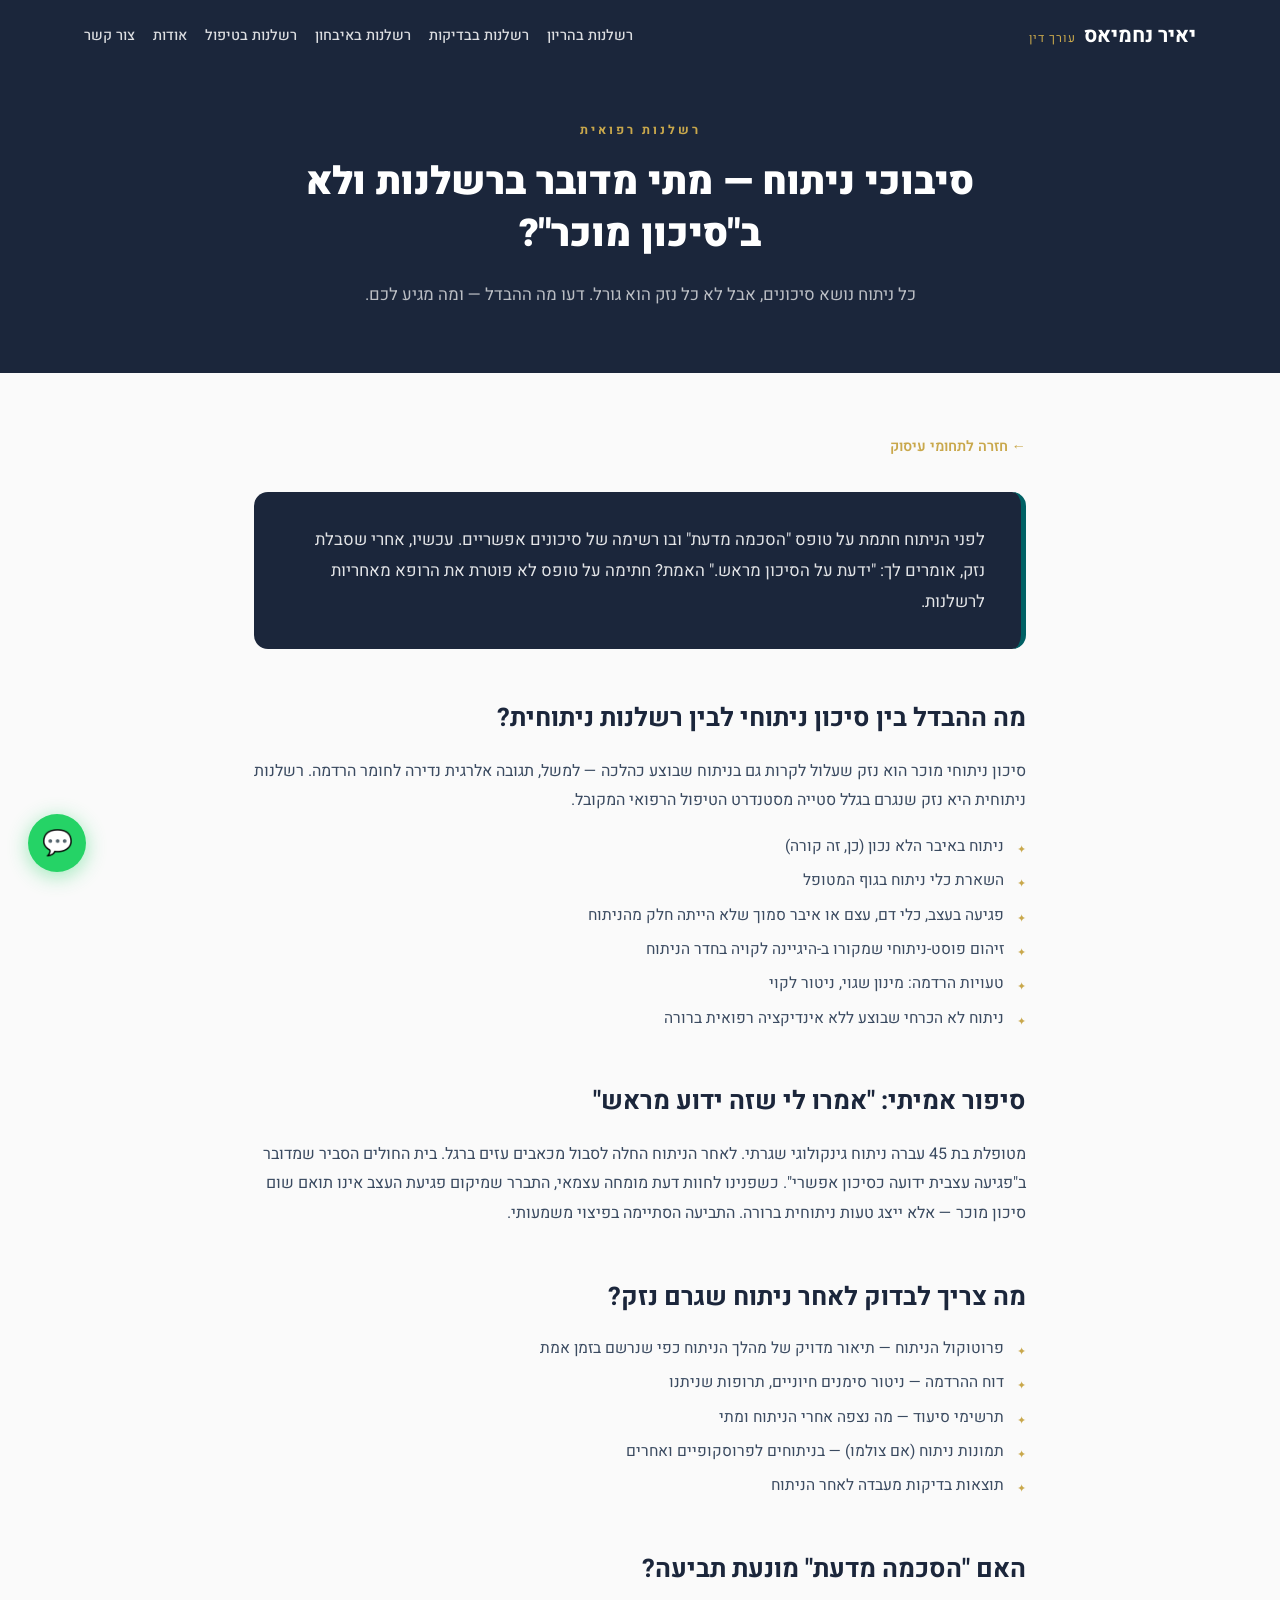
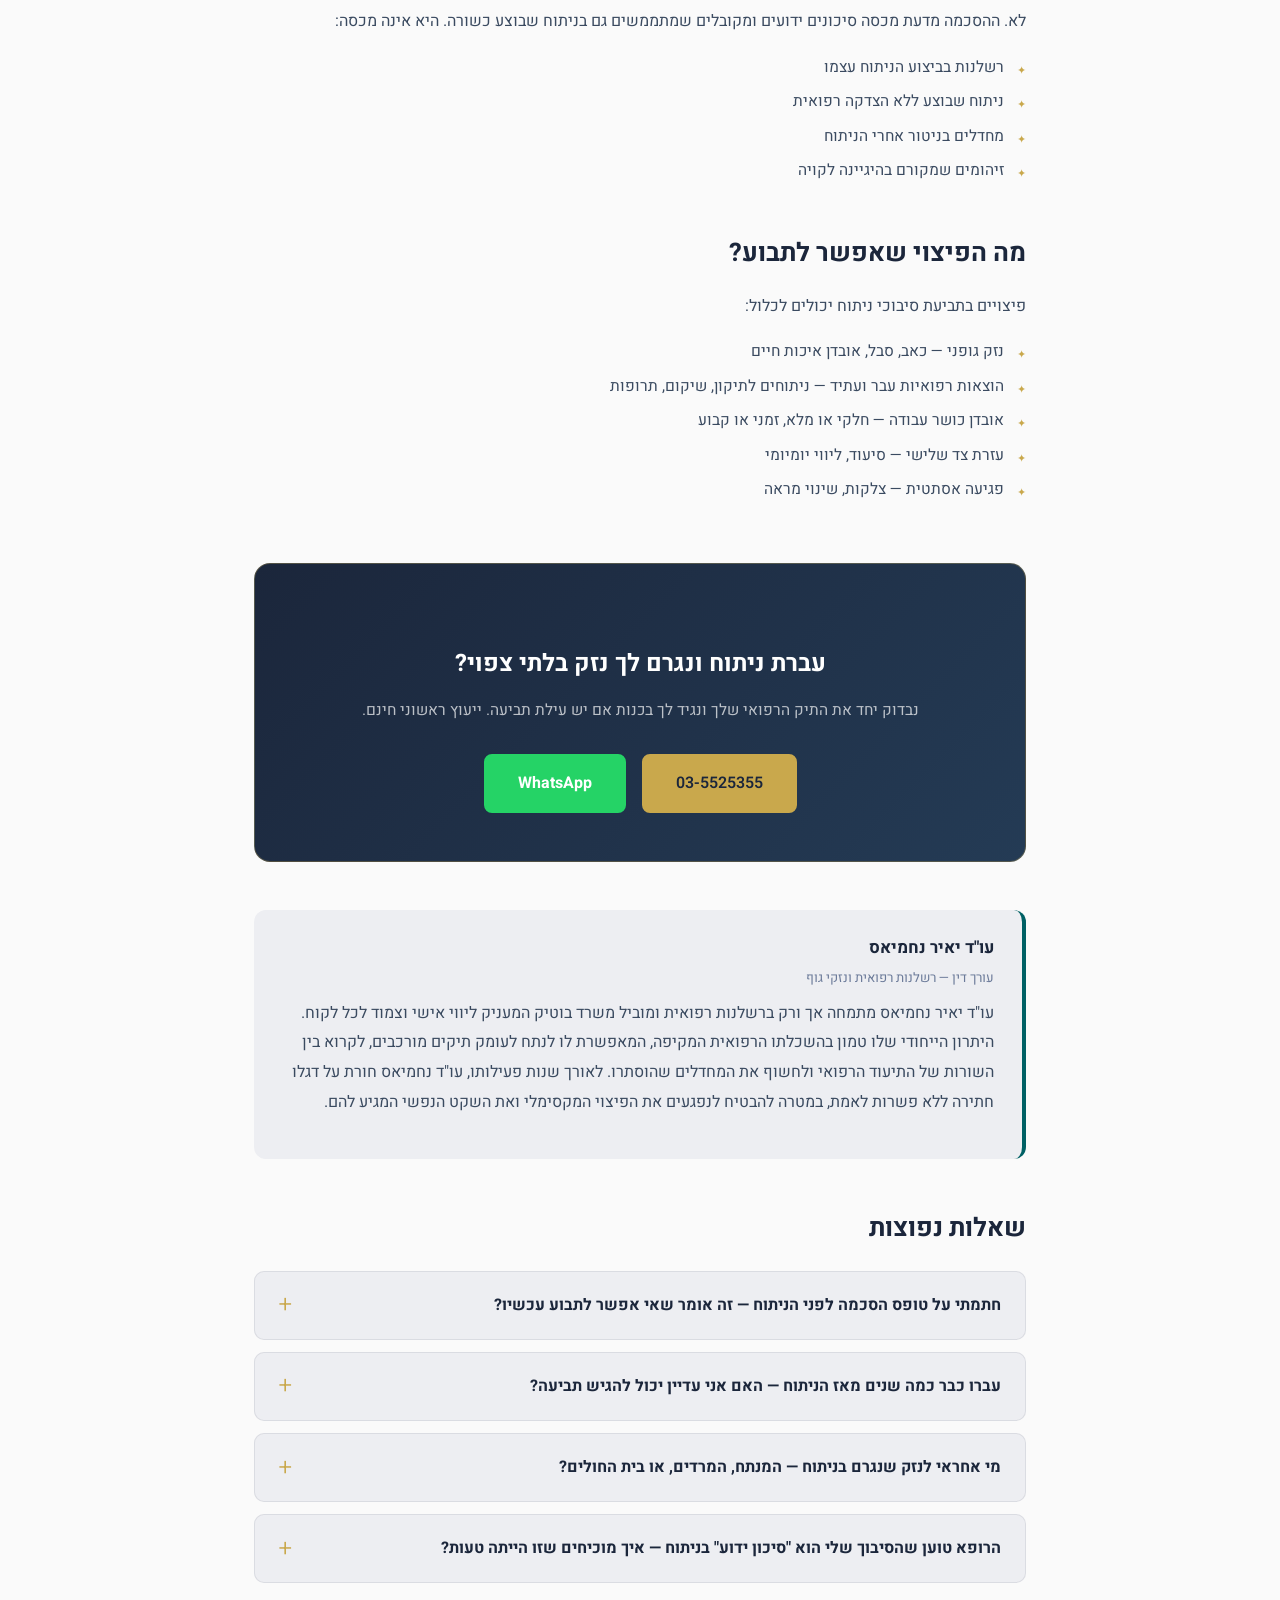
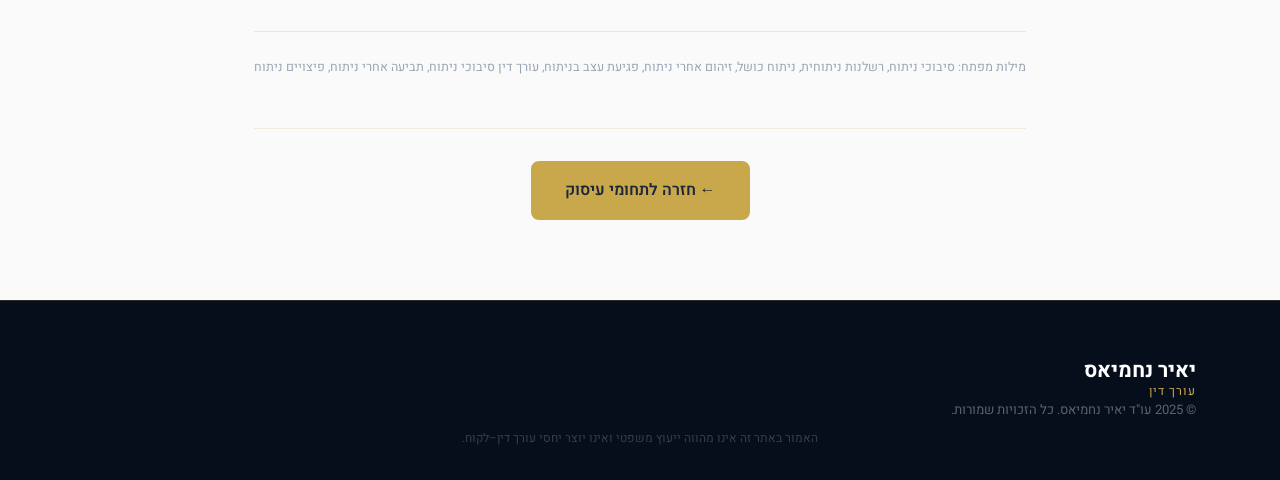
<file: sivuchei-nitoach.html>
<!DOCTYPE html>
<html lang="he" dir="rtl">
<head>
  <meta charset="UTF-8" />
  <meta name="viewport" content="width=device-width, initial-scale=1.0" />
  <meta name="robots" content="index, follow" />
  <link rel="canonical" href="https://yairnahm.github.io/yairmedlaw-original/sivuchei-nitoach.html" />
  <title>סיבוכי ניתוח – רשלנות רפואית | עו"ד יאיר נחמיאס</title>
  <meta name="description" content="סיבוכי ניתוח לא תמיד הם גורל — לעיתים הם תוצאה של רשלנות רפואית. עו&quot;ד יאיר נחמיאס מייצג נפגעים מסיבוכים ניתוחיים. ייעוץ ראשוני חינם." />
  <meta name="keywords" content="סיבוכי ניתוח, רשלנות ניתוחית, פגיעה בניתוח, זיהום פוסט-ניתוחי, ניתוח כושל, תביעת רשלנות רפואית, עורך דין ניתוח, פיצויים ניתוח" />
  <!-- Open Graph -->
  <meta property="og:type" content="article" />
  <meta property="og:locale" content="he_IL" />
  <meta property="og:site_name" content="עו&quot;ד יאיר נחמיאס" />
  <meta property="og:title" content="סיבוכי ניתוח – רשלנות רפואית | עו&quot;ד יאיר נחמיאס" />
  <meta property="og:description" content="סיבוכי ניתוח לא תמיד הם גורל — לעיתים הם תוצאה של רשלנות רפואית. עו&quot;ד יאיר נחמיאס מייצג נפגעים מסיבוכים ניתוחיים. ייעוץ ראשוני חינם." />
  <meta property="og:url" content="https://yairnahm.github.io/yairmedlaw-original/sivuchei-nitoach.html" />
  <link rel="preconnect" href="https://fonts.googleapis.com" />
  <link rel="preconnect" href="https://fonts.gstatic.com" crossorigin />
  <link href="https://fonts.googleapis.com/css2?family=Heebo:wght@300;400;500;600;700;900&display=swap" rel="stylesheet" />
  <link rel="stylesheet" href="style.css" />
  <script type="application/ld+json">
  {
    "@context": "https://schema.org",
    "@type": "Article",
    "headline": "סיבוכי ניתוח — רשלנות רפואית ניתוחית",
    "description": "סיבוכי ניתוח לא תמיד הם גורל — לעיתים הם תוצאה של רשלנות רפואית. עו\"ד יאיר נחמיאס מייצג נפגעים מסיבוכים ניתוחיים.",
    "author": {"@type": "Person", "name": "יאיר נחמיאס", "url": "https://yairnahm.github.io/yairmedlaw-original/"},
    "publisher": {"@type": "Organization", "name": "עו\"ד יאיר נחמיאס", "url": "https://yairnahm.github.io/yairmedlaw-original/"},
    "datePublished": "2025-01-01",
    "inLanguage": "he",
    "mainEntityOfPage": {"@type": "WebPage", "@id": "https://yairnahm.github.io/yairmedlaw-original/sivuchei-nitoach.html"}
  }
  </script>
</head>
<body>

  <header id="header">
    <div class="container header-inner">
      <a href="index.html" class="logo-link">
        <div class="logo">
          <span class="logo-name">יאיר נחמיאס</span>
          <span class="logo-title">עורך דין</span>
        </div>
      </a>
      <nav>
        <ul class="nav-links">
          <li><a href="rashlnut-meyaledi.html">רשלנות בהריון</a></li>
          <li><a href="shgiot-ibchun.html">רשלנות בבדיקות</a></li>
          <li><a href="sivuchei-nitoach.html">רשלנות באיבחון</a></li>
          <li><a href="tipul-trufati.html">רשלנות בטיפול</a></li>
          <li><a href="index.html#about">אודות</a></li>
          <li><a href="index.html#contact">צור קשר</a></li>
        </ul>
        <div class="mobile-nav">
          <a href="rashlnut-meyaledi.html">רשלנות בהריון</a>
          <a href="shgiot-ibchun.html">רשלנות בבדיקות</a>
          <a href="sivuchei-nitoach.html">רשלנות באיבחון</a>
          <a href="tipul-trufati.html">רשלנות בטיפול</a>
          <a href="index.html#about">אודות</a>
          <a href="index.html#contact" class="mobile-contact-btn">צור קשר</a>
        </div>
      </nav>
    </div>
  </header>

  <section class="article-hero">
    <div class="container">
      <p class="article-tag">רשלנות רפואית</p>
      <h1>סיבוכי ניתוח — מתי מדובר ברשלנות ולא ב"סיכון מוכר"?</h1>
      <p class="article-sub">כל ניתוח נושא סיכונים, אבל לא כל נזק הוא גורל. דעו מה ההבדל — ומה מגיע לכם.</p>
    </div>
  </section>

  <div class="article-body">
    <a href="index.html#areas" class="article-back">← חזרה לתחומי עיסוק</a>

    <div class="article-hook">
      <p>לפני הניתוח חתמת על טופס "הסכמה מדעת" ובו רשימה של סיכונים אפשריים. עכשיו, אחרי שסבלת נזק, אומרים לך: "ידעת על הסיכון מראש." האמת? חתימה על טופס לא פוטרת את הרופא מאחריות לרשלנות.</p>
    </div>

    <h2>מה ההבדל בין סיכון ניתוחי לבין רשלנות ניתוחית?</h2>
    <p>סיכון ניתוחי מוכר הוא נזק שעלול לקרות גם בניתוח שבוצע כהלכה — למשל, תגובה אלרגית נדירה לחומר הרדמה. רשלנות ניתוחית היא נזק שנגרם בגלל סטייה מסטנדרט הטיפול הרפואי המקובל.</p>
    <ul>
      <li>ניתוח באיבר הלא נכון (כן, זה קורה)</li>
      <li>השארת כלי ניתוח בגוף המטופל</li>
      <li>פגיעה בעצב, כלי דם, עצם או איבר סמוך שלא הייתה חלק מהניתוח</li>
      <li>זיהום פוסט-ניתוחי שמקורו ב-היגיינה לקויה בחדר הניתוח</li>
      <li>טעויות הרדמה: מינון שגוי, ניטור לקוי</li>
      <li>ניתוח לא הכרחי שבוצע ללא אינדיקציה רפואית ברורה</li>
    </ul>

    <h2>סיפור אמיתי: "אמרו לי שזה ידוע מראש"</h2>
    <p>מטופלת בת 45 עברה ניתוח גינקולוגי שגרתי. לאחר הניתוח החלה לסבול מכאבים עזים ברגל. בית החולים הסביר שמדובר ב"פגיעה עצבית ידועה כסיכון אפשרי". כשפנינו לחוות דעת מומחה עצמאי, התברר שמיקום פגיעת העצב אינו תואם שום סיכון מוכר — אלא ייצג טעות ניתוחית ברורה. התביעה הסתיימה בפיצוי משמעותי.</p>

    <h2>מה צריך לבדוק לאחר ניתוח שגרם נזק?</h2>
    <ul>
      <li>פרוטוקול הניתוח — תיאור מדויק של מהלך הניתוח כפי שנרשם בזמן אמת</li>
      <li>דוח ההרדמה — ניטור סימנים חיוניים, תרופות שניתנו</li>
      <li>תרשימי סיעוד — מה נצפה אחרי הניתוח ומתי</li>
      <li>תמונות ניתוח (אם צולמו) — בניתוחים לפרוסקופיים ואחרים</li>
      <li>תוצאות בדיקות מעבדה לאחר הניתוח</li>
    </ul>

    <h2>האם "הסכמה מדעת" מונעת תביעה?</h2>
    <p>לא. ההסכמה מדעת מכסה סיכונים ידועים ומקובלים שמתממשים גם בניתוח שבוצע כשורה. היא אינה מכסה:</p>
    <ul>
      <li>רשלנות בביצוע הניתוח עצמו</li>
      <li>ניתוח שבוצע ללא הצדקה רפואית</li>
      <li>מחדלים בניטור אחרי הניתוח</li>
      <li>זיהומים שמקורם בהיגיינה לקויה</li>
    </ul>

    <h2>מה הפיצוי שאפשר לתבוע?</h2>
    <p>פיצויים בתביעת סיבוכי ניתוח יכולים לכלול:</p>
    <ul>
      <li>נזק גופני — כאב, סבל, אובדן איכות חיים</li>
      <li>הוצאות רפואיות עבר ועתיד — ניתוחים לתיקון, שיקום, תרופות</li>
      <li>אובדן כושר עבודה — חלקי או מלא, זמני או קבוע</li>
      <li>עזרת צד שלישי — סיעוד, ליווי יומיומי</li>
      <li>פגיעה אסתטית — צלקות, שינוי מראה</li>
    </ul>

    <div class="article-cta-box">
      <h3>עברת ניתוח ונגרם לך נזק בלתי צפוי?</h3>
      <p>נבדוק יחד את התיק הרפואי שלך ונגיד לך בכנות אם יש עילת תביעה. ייעוץ ראשוני חינם.</p>
      <div class="cta-buttons">
        <a href="tel:035525355" class="btn btn-gold">03-5525355</a>
        <a href="https://wa.me/972535525311" target="_blank" rel="noopener" class="btn btn-whatsapp">WhatsApp</a>
      </div>
    </div>

    <!-- AUTHOR BOX -->
    <div class="author-box">
      <div class="author-info">
        <strong class="author-name">עו"ד יאיר נחמיאס</strong>
        <span class="author-role">עורך דין — רשלנות רפואית ונזקי גוף</span>
        <p class="author-bio">עו"ד יאיר נחמיאס מתמחה אך ורק ברשלנות רפואית ומוביל משרד בוטיק המעניק ליווי אישי וצמוד לכל לקוח. היתרון הייחודי שלו טמון בהשכלתו הרפואית המקיפה, המאפשרת לו לנתח לעומק תיקים מורכבים, לקרוא בין השורות של התיעוד הרפואי ולחשוף את המחדלים שהוסתרו. לאורך שנות פעילותו, עו"ד נחמיאס חורת על דגלו חתירה ללא פשרות לאמת, במטרה להבטיח לנפגעים את הפיצוי המקסימלי ואת השקט הנפשי המגיע להם.</p>
      </div>
    </div>

    <!-- ARTICLE FAQ -->
    <div class="article-faq">
      <h2>שאלות נפוצות</h2>
      <div class="faq-list">

        <details class="faq-item">
          <summary>חתמתי על טופס הסכמה לפני הניתוח — זה אומר שאי אפשר לתבוע עכשיו?</summary>
          <div class="faq-a">
            <p>החתימה על טופס הסכמה לא נותנת לצוות הרפואי שום אישור לפעול ברשלנות. ההסכמה מדעת מכסה סיכונים ידועים שמתממשים גם בניתוח שבוצע כשורה — היא אינה מכסה טעויות ניתוחיות, זיהומים שנגרמו מהיגיינה לקויה, עיכובים בלתי מוצדקים, או פגיעות שאינן חלק מהסיכון הידוע. תוכן הטופס לא קובע — מה שקובע הוא מה בפועל אירע בחדר הניתוח.</p>
          </div>
        </details>

        <details class="faq-item">
          <summary>עברו כבר כמה שנים מאז הניתוח — האם אני עדיין יכול להגיש תביעה?</summary>
          <div class="faq-a">
            <p>הכלל הרגיל הוא שניתן לתבוע עד שבע שנים מהיום שבו גיליתם — או הייתם צריכים לגלות — שנגרם לכם נזק שנובע מהניתוח. אם הנזק התגלה מאוחר, שעון ההתיישנות מתחיל רק מאותו רגע. אל תניחו שהזמן עבר — פנו לייעוץ ותבדקו.</p>
          </div>
        </details>

        <details class="faq-item">
          <summary>מי אחראי לנזק שנגרם בניתוח — המנתח, המרדים, או בית החולים?</summary>
          <div class="faq-a">
            <p>זה תלוי לחלוטין במה שהשתבש. אם מדובר בטעות ניתוחית — המנתח נושא באחריות עיקרית. אם הבעיה היא בניטור ההרדמה — המרדים. אם הזיהום נגרם מניהול לקוי של חדר הניתוח — בית החולים עשוי לשאת באחריות ישירה. במקרים רבים יותר מגורם אחד אחראי, וחשוב לבחון את כלל שרשרת הטיפול.</p>
          </div>
        </details>

        <details class="faq-item">
          <summary>הרופא טוען שהסיבוך שלי הוא "סיכון ידוע" בניתוח — איך מוכיחים שזו הייתה טעות?</summary>
          <div class="faq-a">
            <p>גם אם סיבוך מסוים מוגדר כ"סיכון ידוע", זה לא אוטומטית פוטר את הרופא. השאלה היא: האם הסיבוך נגרם בגלל ביצוע לקוי, או בגלל גורם שלא ניתן היה למנוע? חוות דעת של מומחה עצמאי שיבחן את פרוטוקול הניתוח יכולה לחשוף אם מה שקרה לכם תואם את הסיכון המוכר — או חורג ממנו לגמרי.</p>
          </div>
        </details>

      </div>
    </div>

    <div class="article-keywords">
      <p>מילות מפתח: סיבוכי ניתוח, רשלנות ניתוחית, ניתוח כושל, זיהום אחרי ניתוח, פגיעת עצב בניתוח, עורך דין סיבוכי ניתוח, תביעה אחרי ניתוח, פיצויים ניתוח</p>
    </div>
    <div class="article-back-bottom">
      <a href="index.html#areas" class="btn btn-gold">← חזרה לתחומי עיסוק</a>
    </div>
  </div>

  <footer id="footer">
    <div class="container footer-inner">
      <div class="footer-logo">
        <span class="logo-name">יאיר נחמיאס</span>
        <span class="logo-title">עורך דין</span>
      </div>
      <p class="footer-copy">© 2025 עו"ד יאיר נחמיאס. כל הזכויות שמורות.</p>
      <p class="footer-disclaimer">האמור באתר זה אינו מהווה ייעוץ משפטי ואינו יוצר יחסי עורך דין–לקוח.</p>
    </div>
  </footer>

  <script src="script.js"></script>
</body>
</html>
</file>
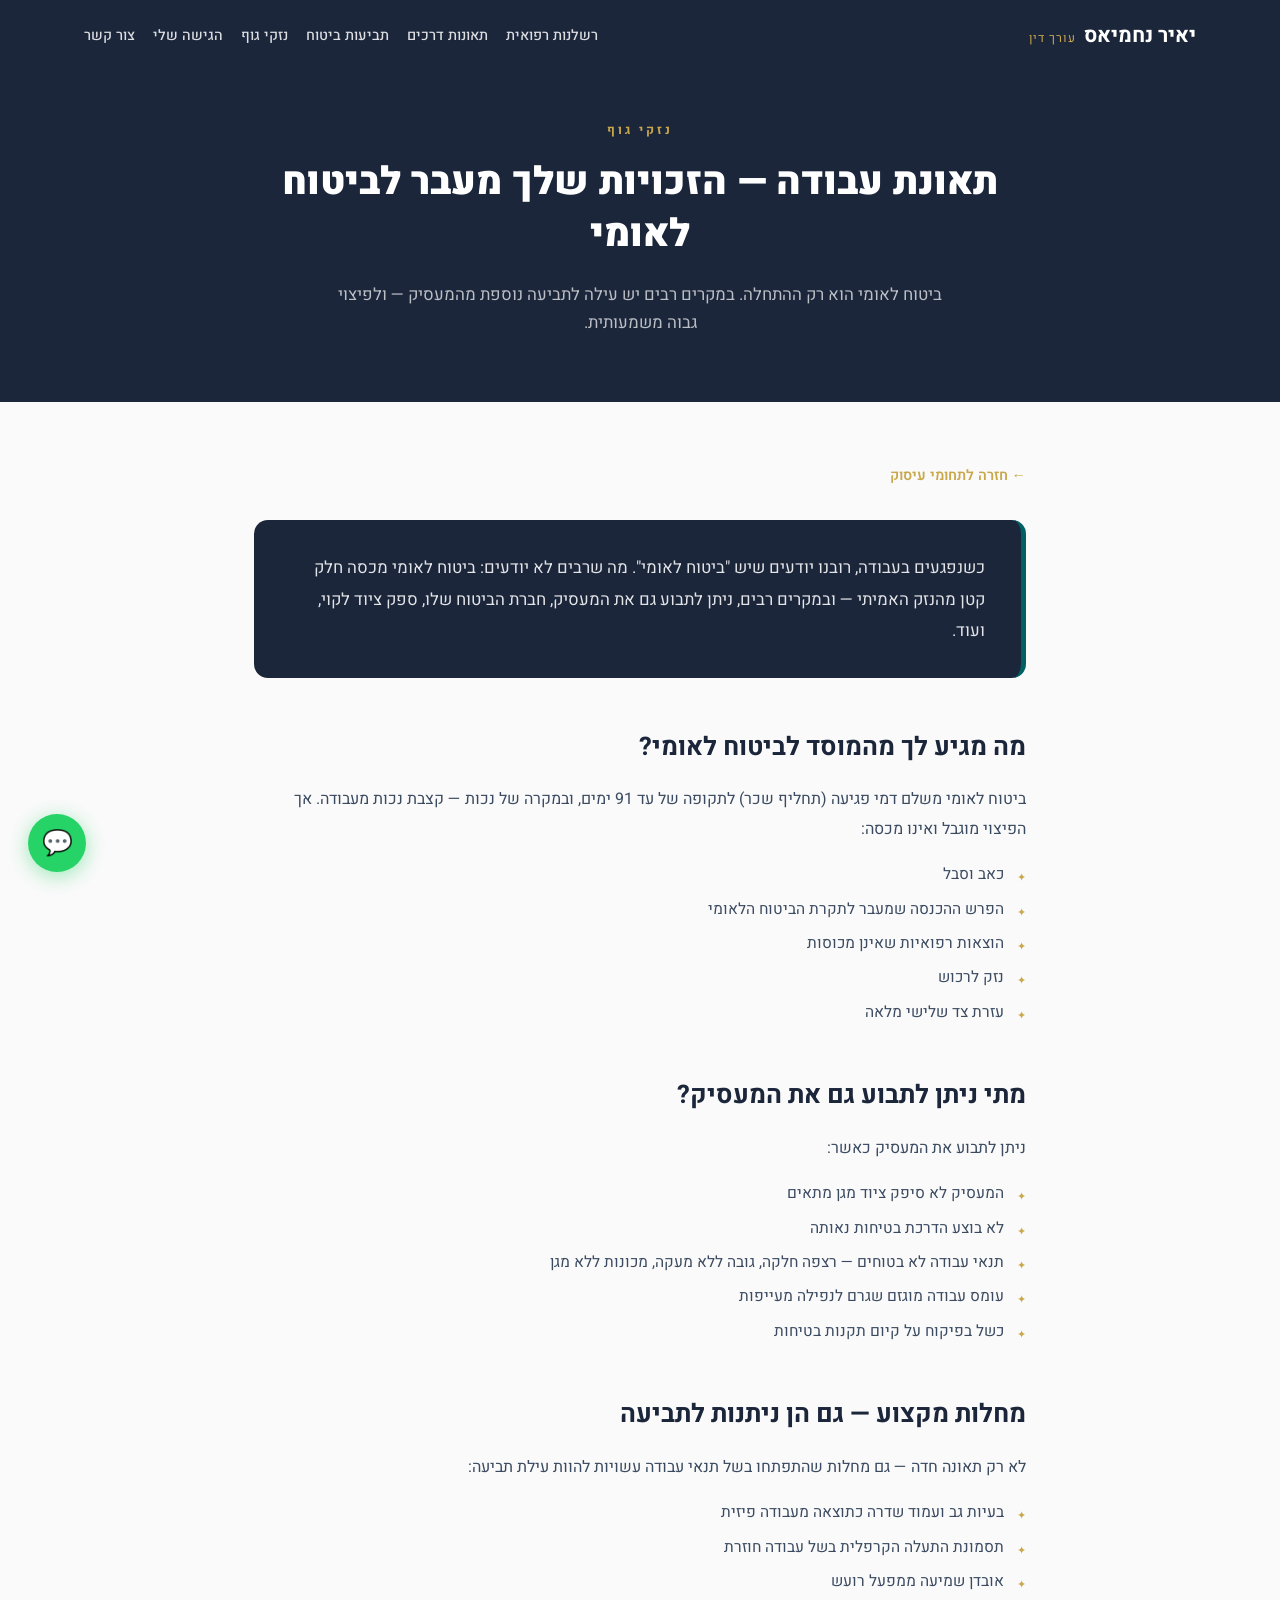
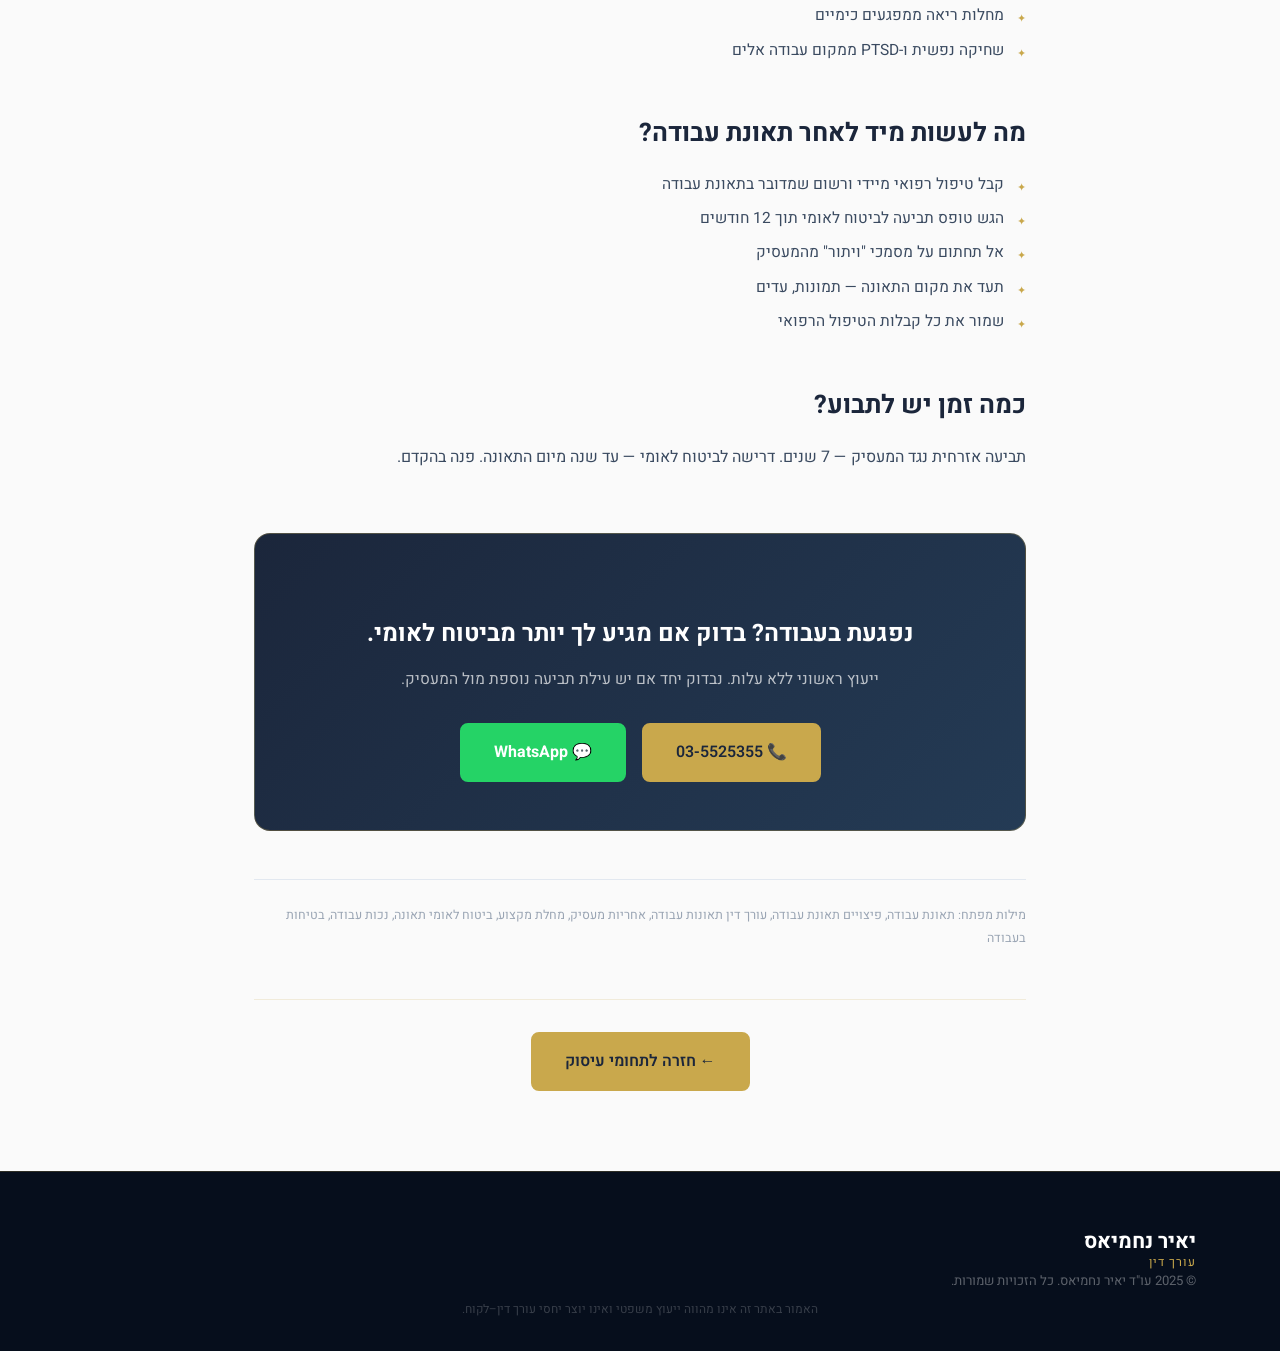
<file: taonot-avoda.html>
<!DOCTYPE html>
<html lang="he" dir="rtl">
<head>
  <meta charset="UTF-8" />
  <meta name="viewport" content="width=device-width, initial-scale=1.0" />
  <meta name="robots" content="index, follow" />
  <link rel="canonical" href="https://yairnahm.github.io/yairmedlaw-original/taonot-avoda.html" />
  <title>תאונות עבודה – פיצויים ותביעה | עו"ד יאיר נחמיאס</title>
  <meta name="description" content="נפגעת בתאונת עבודה? מגיעים לך פיצויים מהמוסד לביטוח לאומי ומהמעסיק. עו&quot;ד יאיר נחמיאס מייצג נפגעי עבודה. ייעוץ ראשוני חינם." />
  <meta name="keywords" content="תאונת עבודה, פיצויים תאונת עבודה, ביטוח לאומי, נכות עבודה, אחריות מעסיק, עורך דין תאונות עבודה, תביעת עבודה, מחלת מקצוע" />
  <link rel="preconnect" href="https://fonts.googleapis.com" />
  <link rel="preconnect" href="https://fonts.gstatic.com" crossorigin />
  <link href="https://fonts.googleapis.com/css2?family=Heebo:wght@300;400;500;600;700;900&display=swap" rel="stylesheet" />
  <link rel="stylesheet" href="style.css" />
  <script type="application/ld+json">
  {
    "@context": "https://schema.org",
    "@type": "Article",
    "headline": "תאונות עבודה — פיצויים ותביעה",
    "description": "נפגעת בתאונת עבודה? מגיעים לך פיצויים מהמוסד לביטוח לאומי ומהמעסיק. עו\"ד יאיר נחמיאס מייצג נפגעי עבודה.",
    "author": {"@type": "Person", "name": "יאיר נחמיאס", "url": "https://yairnahm.github.io/yairmedlaw-original/"},
    "publisher": {"@type": "Organization", "name": "עו\"ד יאיר נחמיאס", "url": "https://yairnahm.github.io/yairmedlaw-original/"},
    "datePublished": "2025-01-01",
    "inLanguage": "he",
    "mainEntityOfPage": {"@type": "WebPage", "@id": "https://yairnahm.github.io/yairmedlaw-original/taonot-avoda.html"}
  }
  </script>
</head>
<body>

  <header id="header">
    <div class="container header-inner">
      <a href="index.html" class="logo-link">
        <div class="logo">
          <span class="logo-name">יאיר נחמיאס</span>
          <span class="logo-title">עורך דין</span>
        </div>
      </a>
      <nav>
        <ul class="nav-links">
          <li><a href="shgiot-ibchun.html">רשלנות רפואית</a></li>
          <li><a href="taonot-drakhim.html">תאונות דרכים</a></li>
          <li><a href="bituach-taonot.html">תביעות ביטוח</a></li>
          <li><a href="nfilot.html">נזקי גוף</a></li>
          <li><a href="index.html#why">הגישה שלי</a></li>
          <li><a href="index.html#contact">צור קשר</a></li>
        </ul>
        <div class="mobile-nav">
          <a href="shgiot-ibchun.html">רשלנות רפואית</a>
          <a href="taonot-drakhim.html">תאונות דרכים</a>
          <a href="bituach-taonot.html">תביעות ביטוח</a>
          <a href="nfilot.html">נזקי גוף</a>
          <a href="index.html#contact" class="mobile-contact-btn">צור קשר</a>
        </div>
      </nav>
    </div>
  </header>

  <section class="article-hero">
    <div class="container">
      <p class="article-tag">נזקי גוף</p>
      <h1>תאונת עבודה — הזכויות שלך מעבר לביטוח לאומי</h1>
      <p class="article-sub">ביטוח לאומי הוא רק ההתחלה. במקרים רבים יש עילה לתביעה נוספת מהמעסיק — ולפיצוי גבוה משמעותית.</p>
    </div>
  </section>

  <div class="article-body">
    <a href="index.html#areas" class="article-back">← חזרה לתחומי עיסוק</a>

    <div class="article-hook">
      <p>כשנפגעים בעבודה, רובנו יודעים שיש "ביטוח לאומי". מה שרבים לא יודעים: ביטוח לאומי מכסה חלק קטן מהנזק האמיתי — ובמקרים רבים, ניתן לתבוע גם את המעסיק, חברת הביטוח שלו, ספק ציוד לקוי, ועוד.</p>
    </div>

    <h2>מה מגיע לך מהמוסד לביטוח לאומי?</h2>
    <p>ביטוח לאומי משלם דמי פגיעה (תחליף שכר) לתקופה של עד 91 ימים, ובמקרה של נכות — קצבת נכות מעבודה. אך הפיצוי מוגבל ואינו מכסה:</p>
    <ul>
      <li>כאב וסבל</li>
      <li>הפרש ההכנסה שמעבר לתקרת הביטוח הלאומי</li>
      <li>הוצאות רפואיות שאינן מכוסות</li>
      <li>נזק לרכוש</li>
      <li>עזרת צד שלישי מלאה</li>
    </ul>

    <h2>מתי ניתן לתבוע גם את המעסיק?</h2>
    <p>ניתן לתבוע את המעסיק כאשר:</p>
    <ul>
      <li>המעסיק לא סיפק ציוד מגן מתאים</li>
      <li>לא בוצע הדרכת בטיחות נאותה</li>
      <li>תנאי עבודה לא בטוחים — רצפה חלקה, גובה ללא מעקה, מכונות ללא מגן</li>
      <li>עומס עבודה מוגזם שגרם לנפילה מעייפות</li>
      <li>כשל בפיקוח על קיום תקנות בטיחות</li>
    </ul>

    <h2>מחלות מקצוע — גם הן ניתנות לתביעה</h2>
    <p>לא רק תאונה חדה — גם מחלות שהתפתחו בשל תנאי עבודה עשויות להוות עילת תביעה:</p>
    <ul>
      <li>בעיות גב ועמוד שדרה כתוצאה מעבודה פיזית</li>
      <li>תסמונת התעלה הקרפלית בשל עבודה חוזרת</li>
      <li>אובדן שמיעה ממפעל רועש</li>
      <li>מחלות ריאה ממפגעים כימיים</li>
      <li>שחיקה נפשית ו-PTSD ממקום עבודה אלים</li>
    </ul>

    <h2>מה לעשות מיד לאחר תאונת עבודה?</h2>
    <ul>
      <li>קבל טיפול רפואי מיידי ורשום שמדובר בתאונת עבודה</li>
      <li>הגש טופס תביעה לביטוח לאומי תוך 12 חודשים</li>
      <li>אל תחתום על מסמכי "ויתור" מהמעסיק</li>
      <li>תעד את מקום התאונה — תמונות, עדים</li>
      <li>שמור את כל קבלות הטיפול הרפואי</li>
    </ul>

    <h2>כמה זמן יש לתבוע?</h2>
    <p>תביעה אזרחית נגד המעסיק — 7 שנים. דרישה לביטוח לאומי — עד שנה מיום התאונה. פנה בהקדם.</p>

    <div class="article-cta-box">
      <h3>נפגעת בעבודה? בדוק אם מגיע לך יותר מביטוח לאומי.</h3>
      <p>ייעוץ ראשוני ללא עלות. נבדוק יחד אם יש עילת תביעה נוספת מול המעסיק.</p>
      <div class="cta-buttons">
        <a href="tel:035525355" class="btn btn-gold">📞 03-5525355</a>
        <a href="https://wa.me/972535525311" target="_blank" rel="noopener" class="btn btn-whatsapp">💬 WhatsApp</a>
      </div>
    </div>

    <div class="article-keywords">
      <p>מילות מפתח: תאונת עבודה, פיצויים תאונת עבודה, עורך דין תאונות עבודה, אחריות מעסיק, מחלת מקצוע, ביטוח לאומי תאונה, נכות עבודה, בטיחות בעבודה</p>
    </div>
    <div class="article-back-bottom">
      <a href="index.html#areas" class="btn btn-gold">← חזרה לתחומי עיסוק</a>
    </div>
  </div>

  <footer id="footer">
    <div class="container footer-inner">
      <div class="footer-logo">
        <span class="logo-name">יאיר נחמיאס</span>
        <span class="logo-title">עורך דין</span>
      </div>
      <p class="footer-copy">© 2025 עו"ד יאיר נחמיאס. כל הזכויות שמורות.</p>
      <p class="footer-disclaimer">האמור באתר זה אינו מהווה ייעוץ משפטי ואינו יוצר יחסי עורך דין–לקוח.</p>
    </div>
  </footer>

  <script src="script.js"></script>
</body>
</html>
</file>
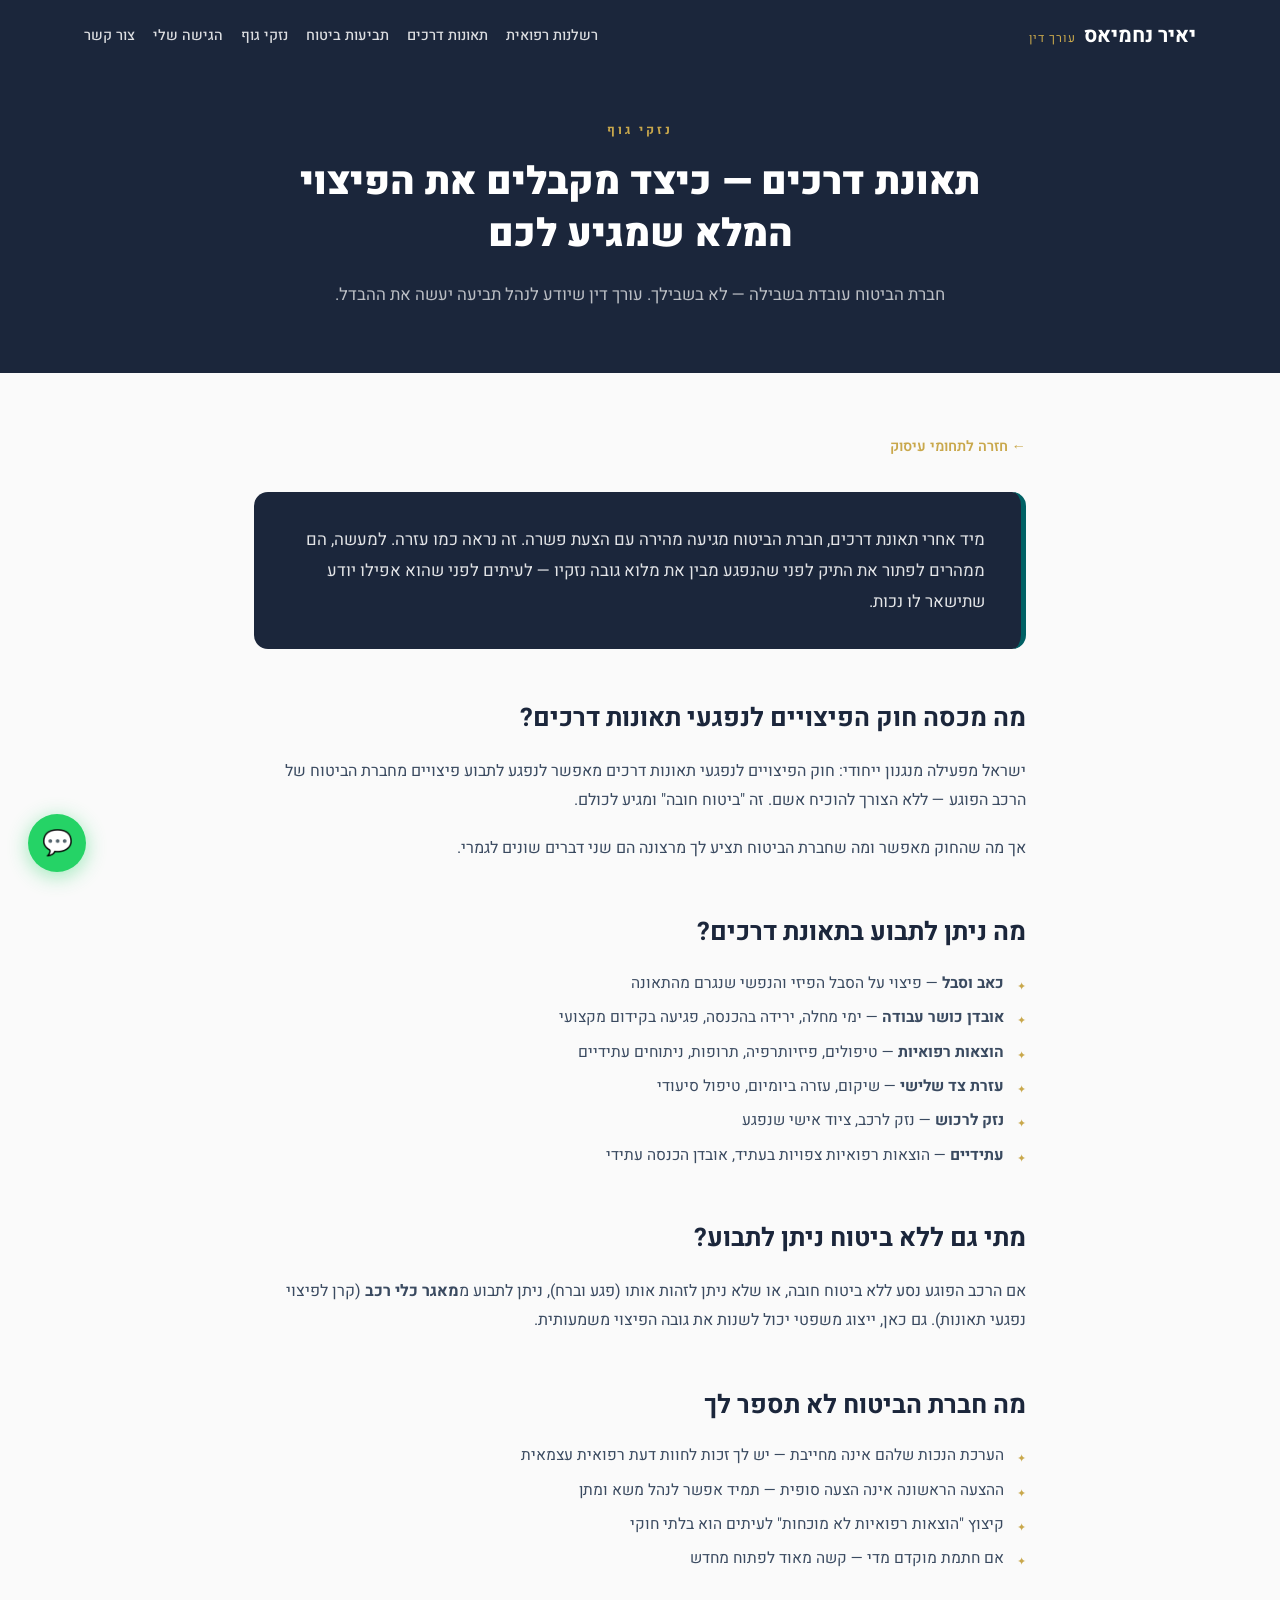
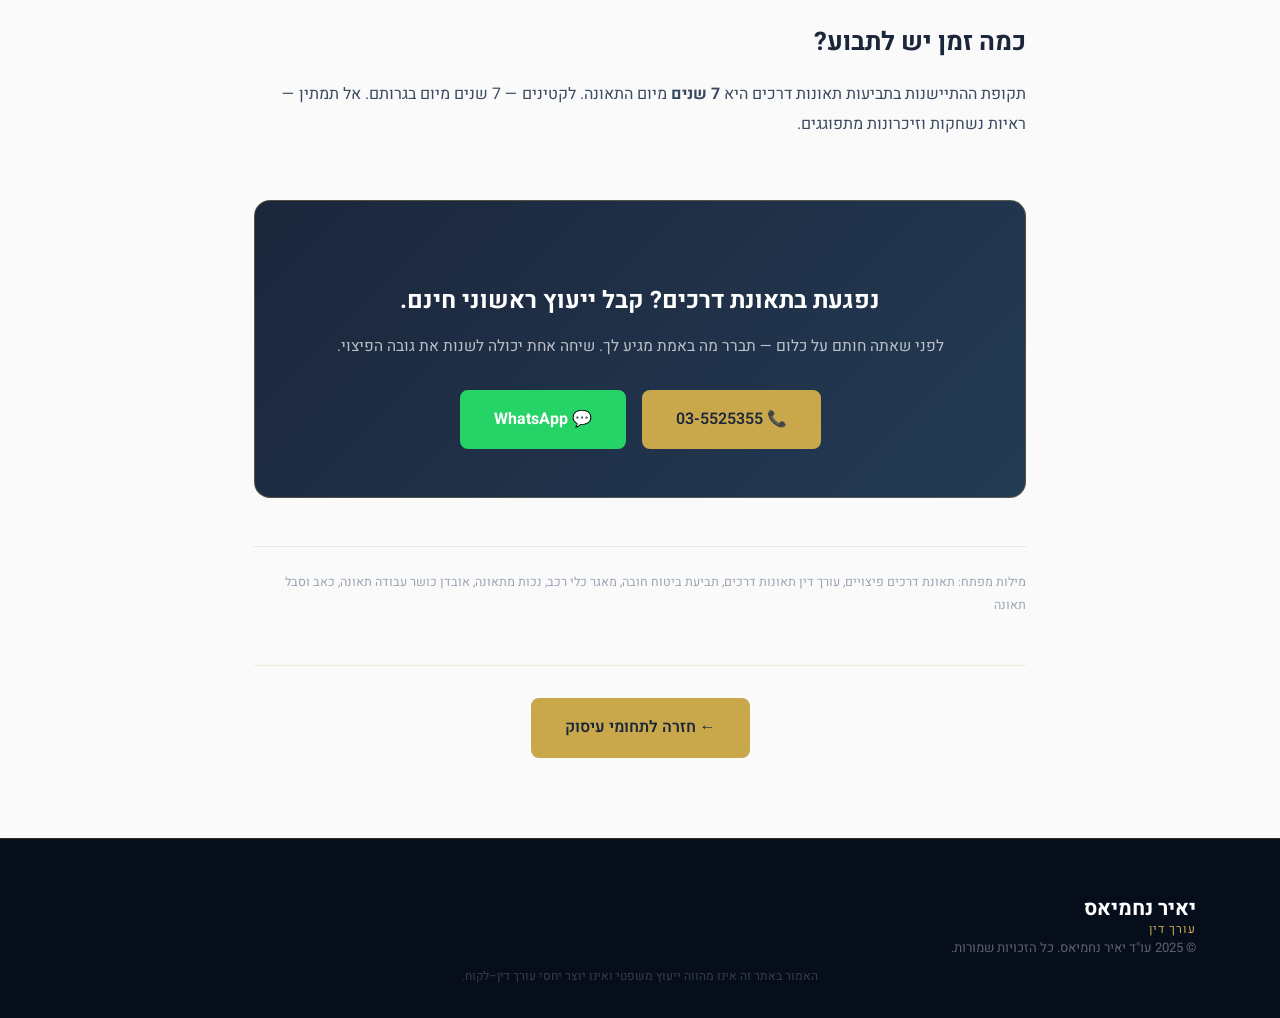
<file: taonot-drakhim.html>
<!DOCTYPE html>
<html lang="he" dir="rtl">
<head>
  <meta charset="UTF-8" />
  <meta name="viewport" content="width=device-width, initial-scale=1.0" />
  <meta name="robots" content="index, follow" />
  <link rel="canonical" href="https://yairnahm.github.io/yairmedlaw-original/taonot-drakhim.html" />
  <title>תאונות דרכים – פיצויים ותביעה | עו"ד יאיר נחמיאס</title>
  <meta name="description" content="נפגעת בתאונת דרכים? עו&quot;ד יאיר נחמיאס מייצג נפגעי תאונות דרכים מול חברות ביטוח ומאגר כלי רכב. השג את הפיצוי המקסימלי. ייעוץ ראשוני חינם." />
  <meta name="keywords" content="תאונת דרכים, פיצויים תאונת דרכים, נפגע תאונה, עורך דין תאונות דרכים, תביעת ביטוח, מאגר כלי רכב, נכות תאונה, כאב וסבל" />
  <link rel="preconnect" href="https://fonts.googleapis.com" />
  <link rel="preconnect" href="https://fonts.gstatic.com" crossorigin />
  <link href="https://fonts.googleapis.com/css2?family=Heebo:wght@300;400;500;600;700;900&display=swap" rel="stylesheet" />
  <link rel="stylesheet" href="style.css" />
  <script type="application/ld+json">
  {
    "@context": "https://schema.org",
    "@type": "Article",
    "headline": "תאונות דרכים — פיצויים ותביעה",
    "description": "נפגעת בתאונת דרכים? עו\"ד יאיר נחמיאס מייצג נפגעי תאונות דרכים מול חברות ביטוח ומאגר כלי רכב.",
    "author": {"@type": "Person", "name": "יאיר נחמיאס", "url": "https://yairnahm.github.io/yairmedlaw-original/"},
    "publisher": {"@type": "Organization", "name": "עו\"ד יאיר נחמיאס", "url": "https://yairnahm.github.io/yairmedlaw-original/"},
    "datePublished": "2025-01-01",
    "inLanguage": "he",
    "mainEntityOfPage": {"@type": "WebPage", "@id": "https://yairnahm.github.io/yairmedlaw-original/taonot-drakhim.html"}
  }
  </script>
</head>
<body>

  <header id="header">
    <div class="container header-inner">
      <a href="index.html" class="logo-link">
        <div class="logo">
          <span class="logo-name">יאיר נחמיאס</span>
          <span class="logo-title">עורך דין</span>
        </div>
      </a>
      <nav>
        <ul class="nav-links">
          <li><a href="shgiot-ibchun.html">רשלנות רפואית</a></li>
          <li><a href="taonot-drakhim.html">תאונות דרכים</a></li>
          <li><a href="bituach-taonot.html">תביעות ביטוח</a></li>
          <li><a href="nfilot.html">נזקי גוף</a></li>
          <li><a href="index.html#why">הגישה שלי</a></li>
          <li><a href="index.html#contact">צור קשר</a></li>
        </ul>
        <div class="mobile-nav">
          <a href="shgiot-ibchun.html">רשלנות רפואית</a>
          <a href="taonot-drakhim.html">תאונות דרכים</a>
          <a href="bituach-taonot.html">תביעות ביטוח</a>
          <a href="nfilot.html">נזקי גוף</a>
          <a href="index.html#contact" class="mobile-contact-btn">צור קשר</a>
        </div>
      </nav>
    </div>
  </header>

  <section class="article-hero">
    <div class="container">
      <p class="article-tag">נזקי גוף</p>
      <h1>תאונת דרכים — כיצד מקבלים את הפיצוי המלא שמגיע לכם</h1>
      <p class="article-sub">חברת הביטוח עובדת בשבילה — לא בשבילך. עורך דין שיודע לנהל תביעה יעשה את ההבדל.</p>
    </div>
  </section>

  <div class="article-body">
    <a href="index.html#areas" class="article-back">← חזרה לתחומי עיסוק</a>

    <div class="article-hook">
      <p>מיד אחרי תאונת דרכים, חברת הביטוח מגיעה מהירה עם הצעת פשרה. זה נראה כמו עזרה. למעשה, הם ממהרים לפתור את התיק לפני שהנפגע מבין את מלוא גובה נזקיו — לעיתים לפני שהוא אפילו יודע שתישאר לו נכות.</p>
    </div>

    <h2>מה מכסה חוק הפיצויים לנפגעי תאונות דרכים?</h2>
    <p>ישראל מפעילה מנגנון ייחודי: חוק הפיצויים לנפגעי תאונות דרכים מאפשר לנפגע לתבוע פיצויים מחברת הביטוח של הרכב הפוגע — ללא הצורך להוכיח אשם. זה "ביטוח חובה" ומגיע לכולם.</p>
    <p>אך מה שהחוק מאפשר ומה שחברת הביטוח תציע לך מרצונה הם שני דברים שונים לגמרי.</p>

    <h2>מה ניתן לתבוע בתאונת דרכים?</h2>
    <ul>
      <li><strong>כאב וסבל</strong> — פיצוי על הסבל הפיזי והנפשי שנגרם מהתאונה</li>
      <li><strong>אובדן כושר עבודה</strong> — ימי מחלה, ירידה בהכנסה, פגיעה בקידום מקצועי</li>
      <li><strong>הוצאות רפואיות</strong> — טיפולים, פיזיותרפיה, תרופות, ניתוחים עתידיים</li>
      <li><strong>עזרת צד שלישי</strong> — שיקום, עזרה ביומיום, טיפול סיעודי</li>
      <li><strong>נזק לרכוש</strong> — נזק לרכב, ציוד אישי שנפגע</li>
      <li><strong>עתידיים</strong> — הוצאות רפואיות צפויות בעתיד, אובדן הכנסה עתידי</li>
    </ul>

    <h2>מתי גם ללא ביטוח ניתן לתבוע?</h2>
    <p>אם הרכב הפוגע נסע ללא ביטוח חובה, או שלא ניתן לזהות אותו (פגע וברח), ניתן לתבוע מ<strong>מאגר כלי רכב</strong> (קרן לפיצוי נפגעי תאונות). גם כאן, ייצוג משפטי יכול לשנות את גובה הפיצוי משמעותית.</p>

    <h2>מה חברת הביטוח לא תספר לך</h2>
    <ul>
      <li>הערכת הנכות שלהם אינה מחייבת — יש לך זכות לחוות דעת רפואית עצמאית</li>
      <li>ההצעה הראשונה אינה הצעה סופית — תמיד אפשר לנהל משא ומתן</li>
      <li>קיצוץ "הוצאות רפואיות לא מוכחות" לעיתים הוא בלתי חוקי</li>
      <li>אם חתמת מוקדם מדי — קשה מאוד לפתוח מחדש</li>
    </ul>

    <h2>כמה זמן יש לתבוע?</h2>
    <p>תקופת ההתיישנות בתביעות תאונות דרכים היא <strong>7 שנים</strong> מיום התאונה. לקטינים — 7 שנים מיום בגרותם. אל תמתין — ראיות נשחקות וזיכרונות מתפוגגים.</p>

    <div class="article-cta-box">
      <h3>נפגעת בתאונת דרכים? קבל ייעוץ ראשוני חינם.</h3>
      <p>לפני שאתה חותם על כלום — תברר מה באמת מגיע לך. שיחה אחת יכולה לשנות את גובה הפיצוי.</p>
      <div class="cta-buttons">
        <a href="tel:035525355" class="btn btn-gold">📞 03-5525355</a>
        <a href="https://wa.me/972535525311" target="_blank" rel="noopener" class="btn btn-whatsapp">💬 WhatsApp</a>
      </div>
    </div>

    <div class="article-keywords">
      <p>מילות מפתח: תאונת דרכים פיצויים, עורך דין תאונות דרכים, תביעת ביטוח חובה, מאגר כלי רכב, נכות מתאונה, אובדן כושר עבודה תאונה, כאב וסבל תאונה</p>
    </div>
    <div class="article-back-bottom">
      <a href="index.html#areas" class="btn btn-gold">← חזרה לתחומי עיסוק</a>
    </div>
  </div>

  <footer id="footer">
    <div class="container footer-inner">
      <div class="footer-logo">
        <span class="logo-name">יאיר נחמיאס</span>
        <span class="logo-title">עורך דין</span>
      </div>
      <p class="footer-copy">© 2025 עו"ד יאיר נחמיאס. כל הזכויות שמורות.</p>
      <p class="footer-disclaimer">האמור באתר זה אינו מהווה ייעוץ משפטי ואינו יוצר יחסי עורך דין–לקוח.</p>
    </div>
  </footer>

  <script src="script.js"></script>
</body>
</html>
</file>
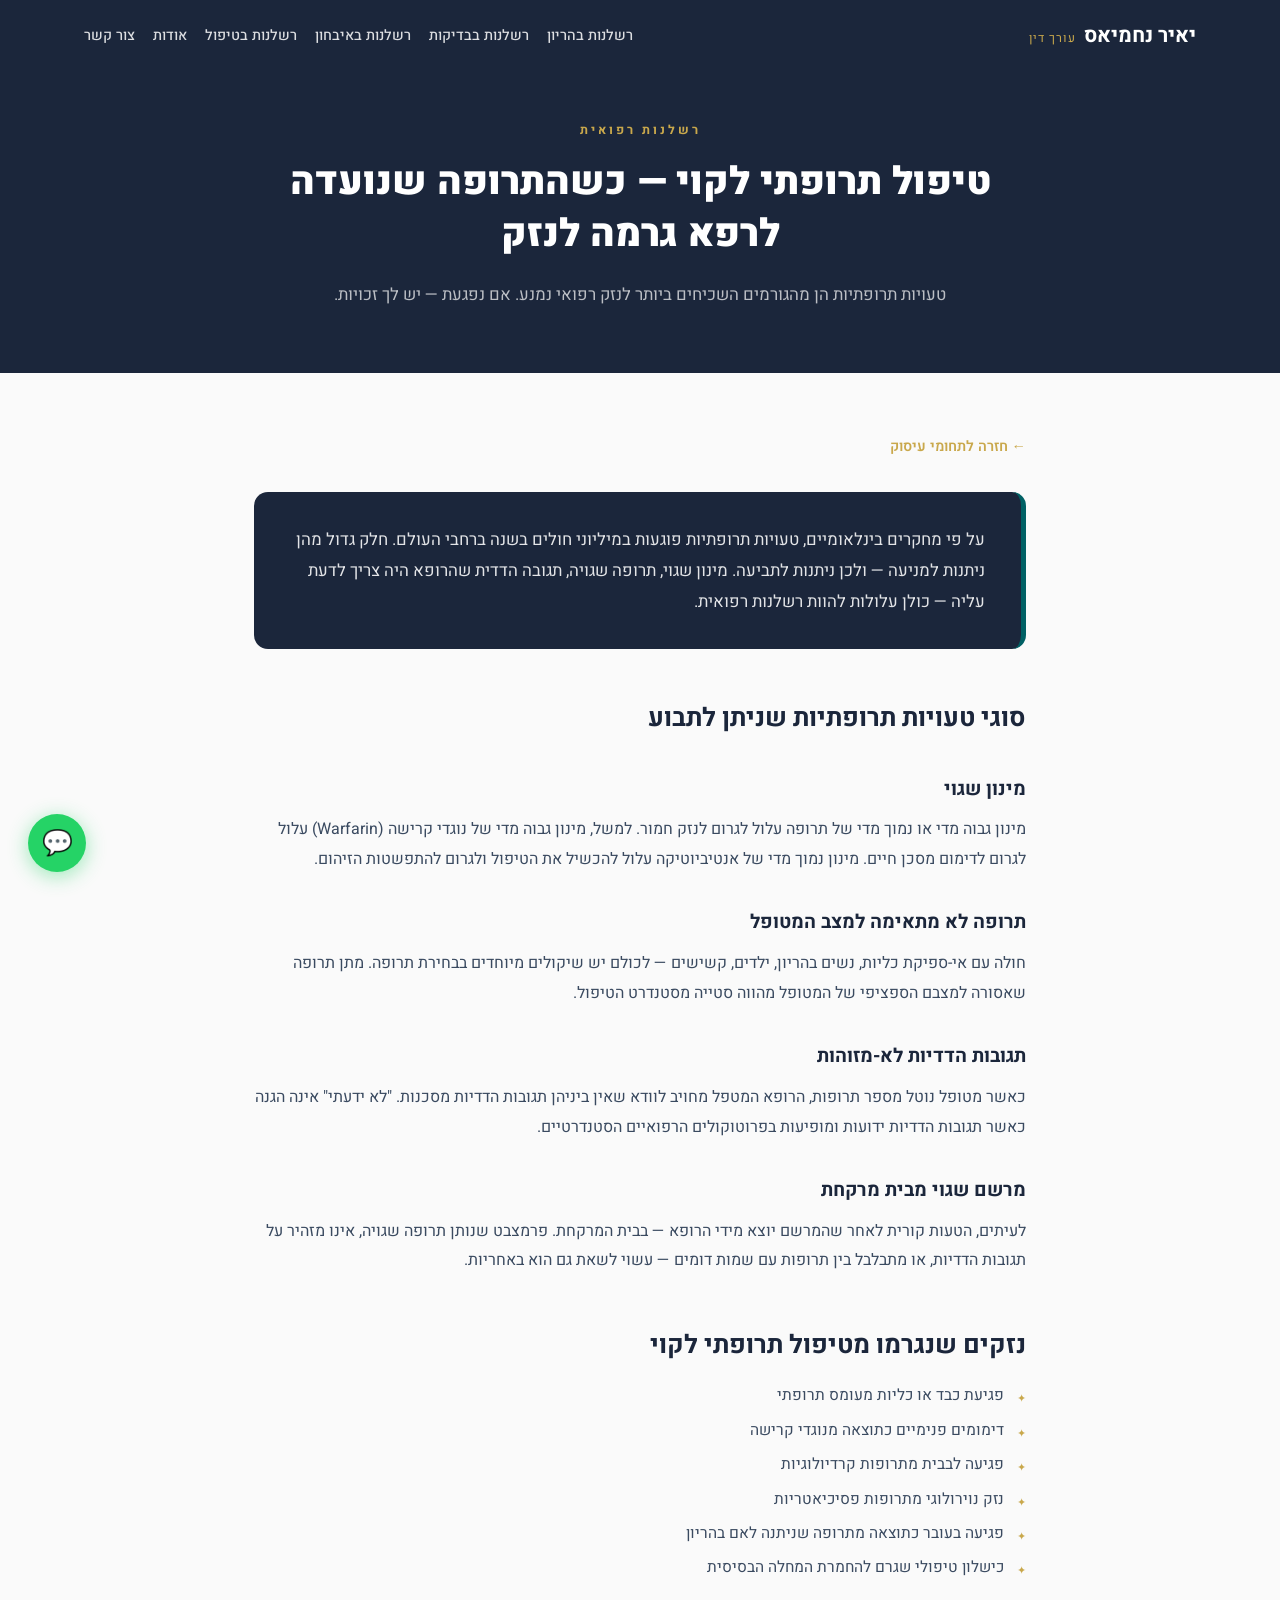
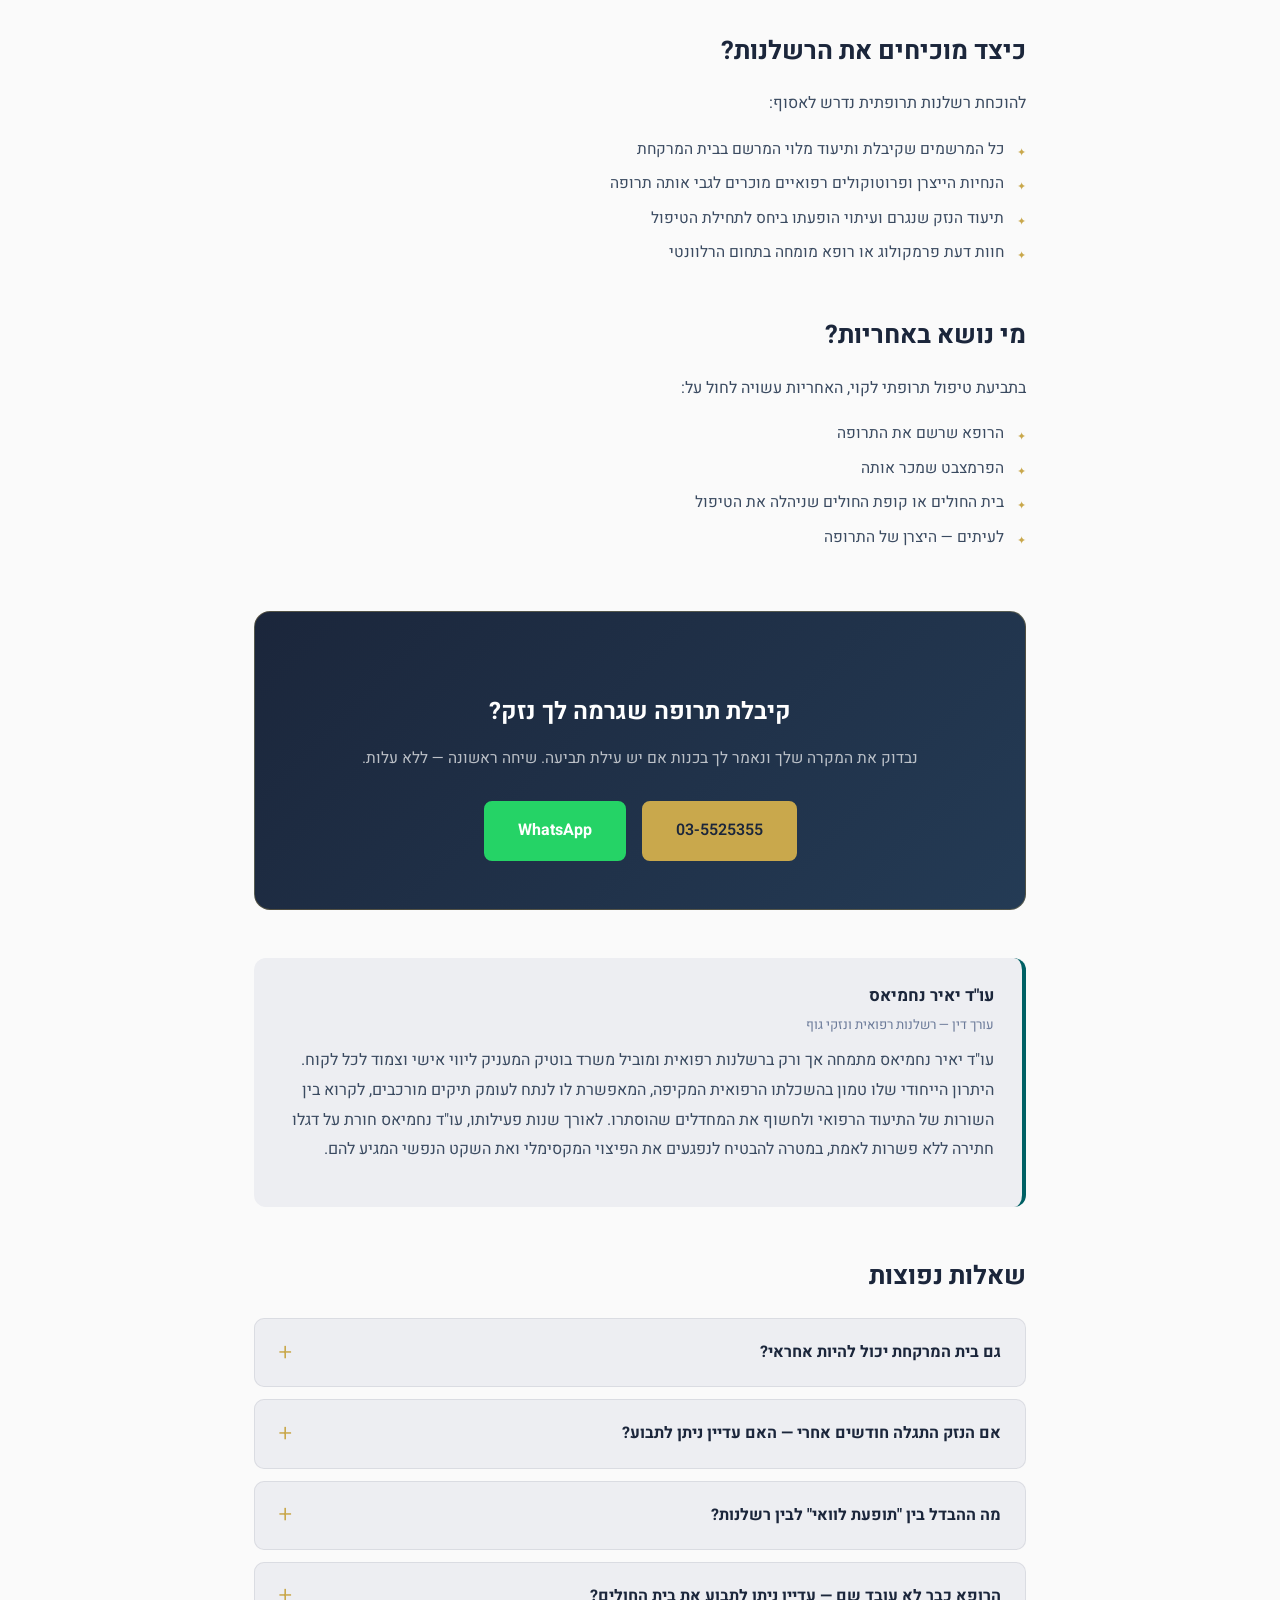
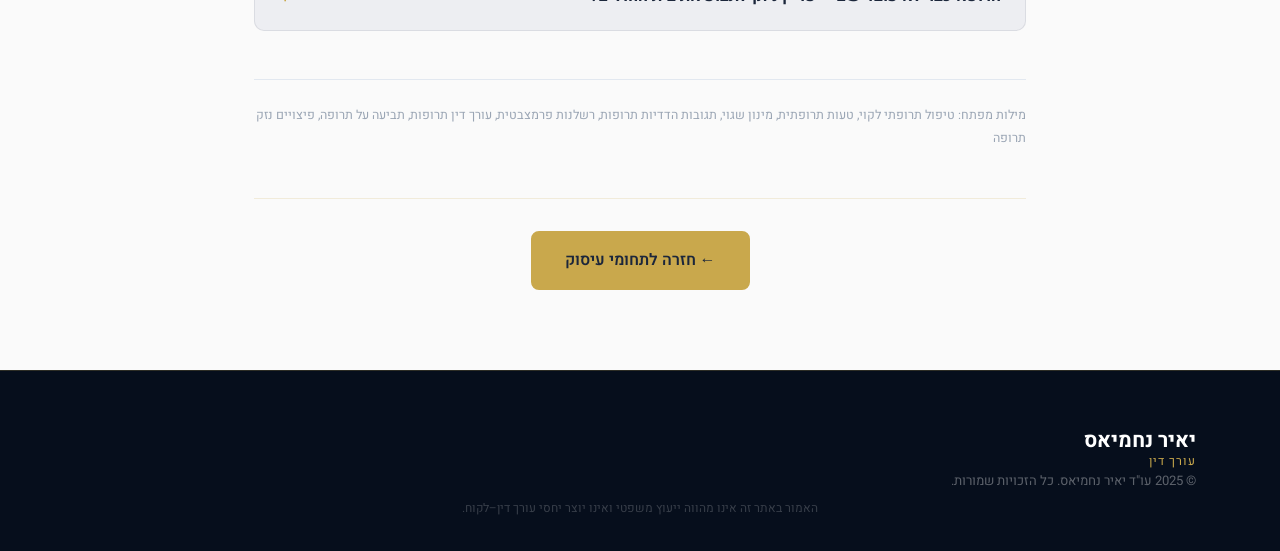
<file: tipul-trufati.html>
<!DOCTYPE html>
<html lang="he" dir="rtl">
<head>
  <meta charset="UTF-8" />
  <meta name="viewport" content="width=device-width, initial-scale=1.0" />
  <meta name="robots" content="index, follow" />
  <link rel="canonical" href="https://yairnahm.github.io/yairmedlaw-original/tipul-trufati.html" />
  <title>טיפול תרופתי לקוי – רשלנות רפואית | עו"ד יאיר נחמיאס</title>
  <meta name="description" content="טעויות תרופתיות — מינון שגוי, תרופה לא מתאימה, תגובות הדדיות — הן רשלנות רפואית שניתן לתבוע. עו&quot;ד יאיר נחמיאס. ייעוץ ראשוני חינם." />
  <meta name="keywords" content="טיפול תרופתי לקוי, טעות תרופתית, מינון שגוי, תרופה לא מתאימה, תגובות הדדיות תרופות, רשלנות פרמצבטית, עורך דין תרופות, פיצויים תרופה" />
  <!-- Open Graph -->
  <meta property="og:type" content="article" />
  <meta property="og:locale" content="he_IL" />
  <meta property="og:site_name" content="עו&quot;ד יאיר נחמיאס" />
  <meta property="og:title" content="טיפול תרופתי לקוי – רשלנות רפואית | עו&quot;ד יאיר נחמיאס" />
  <meta property="og:description" content="טעויות תרופתיות — מינון שגוי, תרופה לא מתאימה, תגובות הדדיות — הן רשלנות רפואית שניתן לתבוע. עו&quot;ד יאיר נחמיאס. ייעוץ ראשוני חינם." />
  <meta property="og:url" content="https://yairnahm.github.io/yairmedlaw-original/tipul-trufati.html" />
  <link rel="preconnect" href="https://fonts.googleapis.com" />
  <link rel="preconnect" href="https://fonts.gstatic.com" crossorigin />
  <link href="https://fonts.googleapis.com/css2?family=Heebo:wght@300;400;500;600;700;900&display=swap" rel="stylesheet" />
  <link rel="stylesheet" href="style.css" />
  <script type="application/ld+json">
  {
    "@context": "https://schema.org",
    "@type": "Article",
    "headline": "טיפול תרופתי לקוי — רשלנות רפואית",
    "description": "טעויות תרופתיות — מינון שגוי, תרופה לא מתאימה, תגובות הדדיות — הן רשלנות רפואית שניתן לתבוע.",
    "author": {"@type": "Person", "name": "יאיר נחמיאס", "url": "https://yairnahm.github.io/yairmedlaw-original/"},
    "publisher": {"@type": "Organization", "name": "עו\"ד יאיר נחמיאס", "url": "https://yairnahm.github.io/yairmedlaw-original/"},
    "datePublished": "2025-01-01",
    "inLanguage": "he",
    "mainEntityOfPage": {"@type": "WebPage", "@id": "https://yairnahm.github.io/yairmedlaw-original/tipul-trufati.html"}
  }
  </script>
</head>
<body>

  <header id="header">
    <div class="container header-inner">
      <a href="index.html" class="logo-link">
        <div class="logo">
          <span class="logo-name">יאיר נחמיאס</span>
          <span class="logo-title">עורך דין</span>
        </div>
      </a>
      <nav>
        <ul class="nav-links">
          <li><a href="rashlnut-meyaledi.html">רשלנות בהריון</a></li>
          <li><a href="shgiot-ibchun.html">רשלנות בבדיקות</a></li>
          <li><a href="sivuchei-nitoach.html">רשלנות באיבחון</a></li>
          <li><a href="tipul-trufati.html">רשלנות בטיפול</a></li>
          <li><a href="index.html#about">אודות</a></li>
          <li><a href="index.html#contact">צור קשר</a></li>
        </ul>
        <div class="mobile-nav">
          <a href="rashlnut-meyaledi.html">רשלנות בהריון</a>
          <a href="shgiot-ibchun.html">רשלנות בבדיקות</a>
          <a href="sivuchei-nitoach.html">רשלנות באיבחון</a>
          <a href="tipul-trufati.html">רשלנות בטיפול</a>
          <a href="index.html#about">אודות</a>
          <a href="index.html#contact" class="mobile-contact-btn">צור קשר</a>
        </div>
      </nav>
    </div>
  </header>

  <section class="article-hero">
    <div class="container">
      <p class="article-tag">רשלנות רפואית</p>
      <h1>טיפול תרופתי לקוי — כשהתרופה שנועדה לרפא גרמה לנזק</h1>
      <p class="article-sub">טעויות תרופתיות הן מהגורמים השכיחים ביותר לנזק רפואי נמנע. אם נפגעת — יש לך זכויות.</p>
    </div>
  </section>

  <div class="article-body">
    <a href="index.html#areas" class="article-back">← חזרה לתחומי עיסוק</a>

    <div class="article-hook">
      <p>על פי מחקרים בינלאומיים, טעויות תרופתיות פוגעות במיליוני חולים בשנה ברחבי העולם. חלק גדול מהן ניתנות למניעה — ולכן ניתנות לתביעה. מינון שגוי, תרופה שגויה, תגובה הדדית שהרופא היה צריך לדעת עליה — כולן עלולות להוות רשלנות רפואית.</p>
    </div>

    <h2>סוגי טעויות תרופתיות שניתן לתבוע</h2>

    <h3>מינון שגוי</h3>
    <p>מינון גבוה מדי או נמוך מדי של תרופה עלול לגרום לנזק חמור. למשל, מינון גבוה מדי של נוגדי קרישה (Warfarin) עלול לגרום לדימום מסכן חיים. מינון נמוך מדי של אנטיביוטיקה עלול להכשיל את הטיפול ולגרום להתפשטות הזיהום.</p>

    <h3>תרופה לא מתאימה למצב המטופל</h3>
    <p>חולה עם אי-ספיקת כליות, נשים בהריון, ילדים, קשישים — לכולם יש שיקולים מיוחדים בבחירת תרופה. מתן תרופה שאסורה למצבם הספציפי של המטופל מהווה סטייה מסטנדרט הטיפול.</p>

    <h3>תגובות הדדיות לא-מזוהות</h3>
    <p>כאשר מטופל נוטל מספר תרופות, הרופא המטפל מחויב לוודא שאין ביניהן תגובות הדדיות מסכנות. "לא ידעתי" אינה הגנה כאשר תגובות הדדיות ידועות ומופיעות בפרוטוקולים הרפואיים הסטנדרטיים.</p>

    <h3>מרשם שגוי מבית מרקחת</h3>
    <p>לעיתים, הטעות קורית לאחר שהמרשם יוצא מידי הרופא — בבית המרקחת. פרמצבט שנותן תרופה שגויה, אינו מזהיר על תגובות הדדיות, או מתבלבל בין תרופות עם שמות דומים — עשוי לשאת גם הוא באחריות.</p>

    <h2>נזקים שנגרמו מטיפול תרופתי לקוי</h2>
    <ul>
      <li>פגיעת כבד או כליות מעומס תרופתי</li>
      <li>דימומים פנימיים כתוצאה מנוגדי קרישה</li>
      <li>פגיעה לבבית מתרופות קרדיולוגיות</li>
      <li>נזק נוירולוגי מתרופות פסיכיאטריות</li>
      <li>פגיעה בעובר כתוצאה מתרופה שניתנה לאם בהריון</li>
      <li>כישלון טיפולי שגרם להחמרת המחלה הבסיסית</li>
    </ul>

    <h2>כיצד מוכיחים את הרשלנות?</h2>
    <p>להוכחת רשלנות תרופתית נדרש לאסוף:</p>
    <ul>
      <li>כל המרשמים שקיבלת ותיעוד מלוי המרשם בבית המרקחת</li>
      <li>הנחיות הייצרן ופרוטוקולים רפואיים מוכרים לגבי אותה תרופה</li>
      <li>תיעוד הנזק שנגרם ועיתוי הופעתו ביחס לתחילת הטיפול</li>
      <li>חוות דעת פרמקולוג או רופא מומחה בתחום הרלוונטי</li>
    </ul>

    <h2>מי נושא באחריות?</h2>
    <p>בתביעת טיפול תרופתי לקוי, האחריות עשויה לחול על:</p>
    <ul>
      <li>הרופא שרשם את התרופה</li>
      <li>הפרמצבט שמכר אותה</li>
      <li>בית החולים או קופת החולים שניהלה את הטיפול</li>
      <li>לעיתים — היצרן של התרופה</li>
    </ul>

    <div class="article-cta-box">
      <h3>קיבלת תרופה שגרמה לך נזק?</h3>
      <p>נבדוק את המקרה שלך ונאמר לך בכנות אם יש עילת תביעה. שיחה ראשונה — ללא עלות.</p>
      <div class="cta-buttons">
        <a href="tel:035525355" class="btn btn-gold">03-5525355</a>
        <a href="https://wa.me/972535525311" target="_blank" rel="noopener" class="btn btn-whatsapp">WhatsApp</a>
      </div>
    </div>

    <!-- AUTHOR BOX -->
    <div class="author-box">
      <div class="author-info">
        <strong class="author-name">עו"ד יאיר נחמיאס</strong>
        <span class="author-role">עורך דין — רשלנות רפואית ונזקי גוף</span>
        <p class="author-bio">עו"ד יאיר נחמיאס מתמחה אך ורק ברשלנות רפואית ומוביל משרד בוטיק המעניק ליווי אישי וצמוד לכל לקוח. היתרון הייחודי שלו טמון בהשכלתו הרפואית המקיפה, המאפשרת לו לנתח לעומק תיקים מורכבים, לקרוא בין השורות של התיעוד הרפואי ולחשוף את המחדלים שהוסתרו. לאורך שנות פעילותו, עו"ד נחמיאס חורת על דגלו חתירה ללא פשרות לאמת, במטרה להבטיח לנפגעים את הפיצוי המקסימלי ואת השקט הנפשי המגיע להם.</p>
      </div>
    </div>

    <!-- ARTICLE FAQ -->
    <div class="article-faq">
      <h2>שאלות נפוצות</h2>
      <div class="faq-list">

        <details class="faq-item">
          <summary>גם בית המרקחת יכול להיות אחראי?</summary>
          <div class="faq-a">
            <p>בהחלט. אם הרוקח התבלבל וניפק לך תרופה שגויה או מינון לא נכון שבניגוד למרשם הרופא, קיימת עילה ברורה לתביעה ישירות נגד בית המרקחת.</p>
          </div>
        </details>

        <details class="faq-item">
          <summary>אם הנזק התגלה חודשים אחרי — האם עדיין ניתן לתבוע?</summary>
          <div class="faq-a">
            <p>כן. החוק מבין שלנזקים תרופתיים לוקח לעיתים זמן להופיע. שעון 7 השנים מתחיל לתקתק מהרגע שהנזק התגלה והבנתם שהוא קשור לטיפול התרופתי שקיבלתם.</p>
          </div>
        </details>

        <details class="faq-item">
          <summary>מה ההבדל בין "תופעת לוואי" לבין רשלנות?</summary>
          <div class="faq-a">
            <p>תופעת לוואי היא תגובה מוכרת לתרופה שניתנה בצורה נכונה. רשלנות היא מצב שבו ניתן מינון מסוכן, תרופה שגויה, או כשהרופא התעלם לחלוטין מרגישויות ואלרגיות קודמות שלך.</p>
          </div>
        </details>

        <details class="faq-item">
          <summary>הרופא כבר לא עובד שם — עדיין ניתן לתבוע את בית החולים?</summary>
          <div class="faq-a">
            <p>כן, אין ממה לחשוש. קופת החולים או בית החולים אחראים מבחינה משפטית על כל הפעולות שביצעו הרופאים שלהם בזמן עבודתם, גם אם הם עזבו מאז.</p>
          </div>
        </details>

      </div>
    </div>

    <div class="article-keywords">
      <p>מילות מפתח: טיפול תרופתי לקוי, טעות תרופתית, מינון שגוי, תגובות הדדיות תרופות, רשלנות פרמצבטית, עורך דין תרופות, תביעה על תרופה, פיצויים נזק תרופה</p>
    </div>
    <div class="article-back-bottom">
      <a href="index.html#areas" class="btn btn-gold">← חזרה לתחומי עיסוק</a>
    </div>
  </div>

  <footer id="footer">
    <div class="container footer-inner">
      <div class="footer-logo">
        <span class="logo-name">יאיר נחמיאס</span>
        <span class="logo-title">עורך דין</span>
      </div>
      <p class="footer-copy">© 2025 עו"ד יאיר נחמיאס. כל הזכויות שמורות.</p>
      <p class="footer-disclaimer">האמור באתר זה אינו מהווה ייעוץ משפטי ואינו יוצר יחסי עורך דין–לקוח.</p>
    </div>
  </footer>

  <script src="script.js"></script>
</body>
</html>
</file>
<file: style.css>
/* ===== VARIABLES ===== */
:root {
  /* Stage A — Navy update */
  --navy: #1B263B;
  --navy-mid: #1E2D40;
  --navy-light: #243B55;
  /* Gold — stays, reduced to accent only */
  --gold: #c9a84c;
  --gold-light: #e2c06a;
  --gold-pale: #f5e6b8;
  /* Stage B — Teal (medical trust) */
  --teal: #006064;
  --teal-light: #00838F;
  --teal-pale: rgba(0, 96, 100, 0.08);
  /* Stage A — Background & text update */
  --white: #ffffff;
  --off-white: #FAFAFA;
  --gray-light: #EDEEF2;
  --gray-text: #6b7a99;
  --text: #2C3E50;
  --font: 'Heebo', sans-serif;
  --radius: 8px;
  --shadow: 0 4px 24px rgba(27,38,59,0.12);
  --transition: 0.3s ease;
}

/* ===== RESET ===== */
*, *::before, *::after { box-sizing: border-box; margin: 0; padding: 0; }
html { scroll-behavior: smooth; }
body { font-family: var(--font); color: var(--text); background: var(--off-white); direction: rtl; line-height: 1.7; }
a { text-decoration: none; color: inherit; }
ul { list-style: none; }
img { max-width: 100%; display: block; }

/* ===== CONTAINER ===== */
.container { max-width: 1160px; margin: 0 auto; padding: 0 24px; }

/* ===== BUTTONS ===== */
.btn {
  display: inline-block;
  padding: 14px 32px;
  border-radius: var(--radius);
  font-family: var(--font);
  font-weight: 600;
  font-size: 1rem;
  cursor: pointer;
  transition: var(--transition);
  border: 2px solid transparent;
}
.btn-gold {
  background: var(--gold);
  color: var(--navy);
  border-color: var(--gold);
}
.btn-gold:hover { background: var(--gold-light); border-color: var(--gold-light); transform: translateY(-2px); box-shadow: 0 8px 24px rgba(201,168,76,0.35); }
.btn-outline {
  background: transparent;
  color: var(--white);
  border-color: rgba(255,255,255,0.6);
}
.btn-outline:hover { border-color: var(--gold); color: var(--gold); }
.full-width { width: 100%; text-align: center; }

/* ===== SECTION TAGS & HEADERS ===== */
.section-tag {
  font-size: 0.8rem;
  font-weight: 700;
  letter-spacing: 3px;
  text-transform: uppercase;
  color: var(--gold);
  margin-bottom: 10px;
}
.section-header { text-align: center; margin-bottom: 56px; }
.section-header h2 { font-size: 2.2rem; font-weight: 700; color: var(--navy); margin-bottom: 16px; }
.gold-line {
  width: 60px;
  height: 3px;
  background: var(--gold);
  border-radius: 2px;
  margin-top: 12px;
}
.gold-line.centered { margin: 12px auto 0; }

/* ===== HEADER ===== */
#header {
  position: fixed;
  top: 0; right: 0; left: 0;
  z-index: 1000;
  background: transparent;
  transition: background var(--transition), box-shadow var(--transition);
}
#header.scrolled {
  background: var(--navy);
  box-shadow: 0 2px 20px rgba(0,0,0,0.3);
}
.header-inner {
  display: flex;
  align-items: center;
  justify-content: space-between;
  height: 72px;
}
.logo { display: flex; flex-direction: row; align-items: baseline; gap: 8px; line-height: 1.2; }
.logo-name { font-size: 1.3rem; font-weight: 700; color: var(--white); white-space: nowrap; }
.logo-title { font-size: 0.75rem; font-weight: 400; color: var(--gold); letter-spacing: 1px; white-space: nowrap; }
.logo-link { text-decoration: none; cursor: pointer; }
.logo-link:hover .logo-name { color: var(--gold-light); }
nav { display: flex; align-items: center; gap: 20px; }
.nav-links { display: flex; gap: 18px; }
.nav-links a {
  color: rgba(255,255,255,0.85);
  font-weight: 500;
  font-size: 0.9rem;
  position: relative;
  white-space: nowrap;
  transition: color var(--transition);
}
.nav-links a::after {
  content: '';
  position: absolute;
  bottom: -4px; right: 0;
  width: 0; height: 2px;
  background: var(--gold);
  transition: width var(--transition);
}
.nav-links a:hover { color: var(--gold); }
.nav-links a:hover::after { width: 100%; }
.hamburger { display: none; flex-direction: column; gap: 5px; cursor: pointer; background: none; border: none; padding: 4px; }
.hamburger span { width: 24px; height: 2px; background: var(--white); display: block; transition: var(--transition); border-radius: 2px; }

/* Dropdown menu */
.has-dropdown { position: relative; }
.arrow { font-size: 0.7rem; margin-right: 3px; display: inline-block; transition: transform var(--transition); }
.has-dropdown:hover .arrow { transform: rotate(180deg); }
.dropdown-menu {
  display: none;
  position: absolute;
  top: calc(100% + 12px);
  right: 0;
  background: var(--navy);
  border: 1px solid rgba(201,168,76,0.25);
  border-radius: 10px;
  min-width: 180px;
  box-shadow: 0 12px 40px rgba(0,0,0,0.35);
  overflow: hidden;
  z-index: 200;
  flex-direction: column;
}
.has-dropdown:hover .dropdown-menu { display: flex; }
.dropdown-menu li { border-bottom: 1px solid rgba(255,255,255,0.06); list-style: none; }
.dropdown-menu li:last-child { border-bottom: none; }
.dropdown-menu a {
  display: block;
  padding: 11px 18px;
  color: rgba(255,255,255,0.85) !important;
  font-size: 0.88rem;
  font-weight: 500;
  white-space: nowrap;
  transition: background var(--transition), color var(--transition);
}
.dropdown-menu a::after { display: none !important; }
.dropdown-menu a:hover { background: rgba(201,168,76,0.12); color: var(--gold) !important; }

/* Mobile Menu */
.mobile-menu {
  display: none;
  background: var(--navy);
  padding: 16px 24px 24px;
  border-top: 1px solid rgba(201,168,76,0.2);
}
.mobile-menu ul { display: flex; flex-direction: column; gap: 4px; }
.mobile-menu a {
  display: block;
  padding: 12px 0;
  color: var(--white);
  font-size: 1.05rem;
  border-bottom: 1px solid rgba(255,255,255,0.06);
  transition: color var(--transition);
}
.mobile-menu a:hover { color: var(--gold); }
.mobile-section-label {
  padding: 10px 0 2px;
  color: var(--gold);
  font-size: 0.72rem;
  font-weight: 700;
  letter-spacing: 2px;
  text-transform: uppercase;
}
.mobile-sub { padding-right: 12px !important; font-size: 0.92rem !important; color: rgba(255,255,255,0.65) !important; }

/* ===== HERO ===== */
#hero {
  min-height: 100vh;
  background: linear-gradient(135deg, var(--navy) 0%, var(--navy-light) 60%, #1a4a8a 100%);
  display: flex;
  align-items: center;
  justify-content: center;
  position: relative;
  overflow: hidden;
}
#hero::before {
  content: '';
  position: absolute;
  inset: 0;
  background:
    radial-gradient(ellipse at 20% 50%, rgba(201,168,76,0.08) 0%, transparent 60%),
    radial-gradient(ellipse at 80% 20%, rgba(26,74,138,0.4) 0%, transparent 50%);
}
#hero::after {
  content: '';
  position: absolute;
  bottom: 0; right: 0; left: 0;
  height: 120px;
  background: linear-gradient(to top, var(--white), transparent);
}
.hero-overlay {
  position: absolute;
  inset: 0;
  background-image:
    repeating-linear-gradient(
      90deg,
      rgba(201,168,76,0.03) 0px,
      rgba(201,168,76,0.03) 1px,
      transparent 1px,
      transparent 80px
    );
}
.hero-content {
  position: relative;
  z-index: 1;
  text-align: center;
  max-width: 780px;
  padding: 120px 24px 160px;
}
.hero-tag {
  display: inline-block;
  font-size: 0.78rem;
  font-weight: 700;
  letter-spacing: 4px;
  text-transform: uppercase;
  color: var(--gold);
  border: 1px solid rgba(201,168,76,0.4);
  padding: 6px 18px;
  border-radius: 40px;
  margin-bottom: 28px;
}
.hero-content h1 {
  font-size: clamp(2rem, 5vw, 3.4rem);
  font-weight: 900;
  color: var(--white);
  line-height: 1.25;
  margin-bottom: 24px;
}
.hero-sub {
  font-size: 1.15rem;
  color: rgba(255,255,255,0.75);
  margin-bottom: 40px;
  max-width: 560px;
  margin-right: auto;
  margin-left: auto;
}
.hero-cta { display: flex; gap: 16px; justify-content: center; flex-wrap: wrap; }
.hero-scroll {
  position: absolute;
  bottom: 140px;
  left: 50%;
  transform: translateX(-50%);
  z-index: 1;
}
.hero-scroll span {
  display: block;
  width: 24px;
  height: 38px;
  border: 2px solid rgba(201,168,76,0.5);
  border-radius: 12px;
  position: relative;
}
.hero-scroll span::after {
  content: '';
  position: absolute;
  top: 6px;
  left: 50%;
  transform: translateX(-50%);
  width: 4px;
  height: 8px;
  background: var(--gold);
  border-radius: 2px;
  animation: scrollDown 1.6s infinite;
}
@keyframes scrollDown {
  0% { opacity: 1; transform: translateX(-50%) translateY(0); }
  100% { opacity: 0; transform: translateX(-50%) translateY(14px); }
}

/* ===== STATS ===== */
#stats {
  background: var(--navy);
  padding: 48px 0;
}
.stats-grid {
  display: grid;
  grid-template-columns: repeat(4, 1fr);
  gap: 0;
}
.stat-item {
  display: flex;
  flex-direction: column;
  align-items: center;
  gap: 8px;
  padding: 24px;
  border-left: 1px solid rgba(201,168,76,0.15);
}
.stat-item:last-child { border-left: none; }
.stat-num {
  font-size: 2rem;
  font-weight: 900;
  color: var(--gold);
  line-height: 1;
}
.stat-label {
  font-size: 0.85rem;
  color: rgba(255,255,255,0.6);
  text-align: center;
}

/* ===== ABOUT ===== */
#about {
  padding: 100px 0;
  background: var(--off-white);
}
.about-grid {
  display: grid;
  grid-template-columns: 1fr 1.4fr;
  gap: 72px;
  align-items: center;
}
.about-image { position: relative; }
.about-photo {
  width: 100%;
  border-radius: 12px;
  object-fit: cover;
  aspect-ratio: 3/4;
  border: 3px solid var(--gold);
  box-shadow: 0 12px 48px rgba(10,22,40,0.25);
}
.about-image-placeholder {
  background: linear-gradient(135deg, var(--navy) 0%, var(--navy-light) 100%);
  border-radius: 12px;
  aspect-ratio: 3/4;
  display: flex;
  flex-direction: column;
  align-items: center;
  justify-content: center;
  gap: 8px;
  color: var(--white);
  font-size: 1.4rem;
  font-weight: 700;
  border: 3px solid var(--gold);
}
.about-image-placeholder small {
  font-size: 0.85rem;
  color: var(--gold);
  font-weight: 400;
  letter-spacing: 2px;
}
.about-badge {
  position: absolute;
  bottom: -20px;
  left: -20px;
  background: var(--gold);
  color: var(--navy);
  font-weight: 700;
  font-size: 0.9rem;
  padding: 14px 20px;
  border-radius: var(--radius);
  box-shadow: var(--shadow);
  white-space: nowrap;
}
.about-text h2 { font-size: 2rem; font-weight: 700; color: var(--navy); margin-bottom: 16px; }
.about-text p { color: #4a5568; margin-bottom: 16px; font-size: 1.02rem; }
.about-highlights { margin: 28px 0 32px; display: flex; flex-direction: column; gap: 12px; }
.highlight-item { display: flex; align-items: center; gap: 12px; font-weight: 500; }
.highlight-icon { color: var(--teal); font-size: 1rem; }

/* ===== AREAS ===== */
#areas {
  padding: 100px 0;
  background: var(--gray-light);
}
.areas-grid {
  display: grid;
  grid-template-columns: repeat(3, 1fr);
  gap: 28px;
}
.area-card {
  background: var(--white);
  border-radius: 12px;
  padding: 40px 32px;
  box-shadow: var(--shadow);
  transition: transform var(--transition), box-shadow var(--transition);
  border-top: 4px solid transparent;
  position: relative;
}
.area-card:hover { transform: translateY(-6px); box-shadow: 0 12px 40px rgba(10,22,40,0.15); border-top-color: var(--gold); }
.area-card.featured { border-top-color: var(--gold); background: var(--navy); }
.area-card.featured h3 { color: var(--white); }
.area-card.featured p { color: rgba(255,255,255,0.7); }
.area-card.featured ul li { color: rgba(255,255,255,0.7); }
.area-card.featured ul li::before { color: var(--gold-light); }
.area-icon {
  font-size: 2.4rem;
  margin-bottom: 20px;
  display: inline-flex;
  align-items: center;
  justify-content: center;
  width: 64px;
  height: 64px;
  background: var(--teal-pale);
  border-radius: 14px;
  border: 1px solid rgba(0,96,100,0.15);
}
.area-card h3 { font-size: 1.3rem; font-weight: 700; color: var(--navy); margin-bottom: 14px; }
.area-card p { color: #4a5568; font-size: 0.95rem; margin-bottom: 20px; }
.area-card ul { display: flex; flex-direction: column; gap: 8px; }
.area-card ul li { font-size: 0.9rem; color: var(--gray-text); padding-right: 16px; position: relative; }
.area-card ul li::before { content: '•'; position: absolute; right: 0; color: var(--gold); font-size: 1.1rem; top: -1px; }

/* ===== WHY ===== */
#why {
  padding: 100px 0;
  background: var(--off-white);
}
#why .section-header h2 { color: var(--navy); }
.why-grid {
  display: grid;
  grid-template-columns: repeat(3, 1fr);
  gap: 36px;
}
.why-item {
  padding: 36px 28px;
  border-radius: 12px;
  background: var(--gray-light);
  border: 1px solid rgba(201,168,76,0.15);
  transition: var(--transition);
}
.why-item:hover { background: var(--navy); border-color: var(--gold); }
.why-item:hover .why-num { color: var(--gold-light); }
.why-item:hover h4 { color: var(--white); }
.why-item:hover p { color: rgba(255,255,255,0.65); }
.why-num { font-size: 2.5rem; font-weight: 900; color: rgba(201,168,76,0.25); line-height: 1; margin-bottom: 12px; transition: var(--transition); }
.why-item h4 { font-size: 1.1rem; font-weight: 700; color: var(--navy); margin-bottom: 10px; transition: var(--transition); }
.why-item p { font-size: 0.92rem; color: var(--gray-text); transition: var(--transition); }

/* ===== CONTACT ===== */
#contact {
  padding: 100px 0;
  background: var(--navy);
}
.contact-grid {
  display: grid;
  grid-template-columns: 1fr 1.1fr;
  gap: 72px;
  align-items: start;
}
.contact-info .section-tag { color: var(--gold); }
.contact-info h2 { font-size: 2rem; font-weight: 700; color: var(--white); margin-bottom: 16px; }
.contact-sub { color: rgba(255,255,255,0.65); margin-bottom: 40px; font-size: 1rem; }
.contact-details { display: flex; flex-direction: column; gap: 24px; }
.contact-item { display: flex; align-items: flex-start; gap: 16px; }
.contact-icon { font-size: 1.3rem; margin-top: 2px; flex-shrink: 0; }
.contact-item div { display: flex; flex-direction: column; gap: 2px; }
.contact-item strong { color: var(--gold); font-size: 0.8rem; letter-spacing: 1px; text-transform: uppercase; }
.contact-item span, .contact-item a { color: rgba(255,255,255,0.8); font-size: 0.97rem; transition: color var(--transition); }
.contact-item a:hover { color: var(--gold); }

/* Form */
.contact-form-wrap {
  background: var(--white);
  border-radius: 16px;
  padding: 40px;
  box-shadow: 0 8px 40px rgba(0,0,0,0.25);
}
.contact-form { display: flex; flex-direction: column; gap: 20px; }
.form-group { display: flex; flex-direction: column; gap: 6px; }
.form-group label { font-size: 0.85rem; font-weight: 600; color: var(--navy); }
.form-group input,
.form-group select,
.form-group textarea {
  border: 1.5px solid #d1d9e6;
  border-radius: var(--radius);
  padding: 12px 14px;
  font-family: var(--font);
  font-size: 0.95rem;
  color: var(--text);
  background: var(--white);
  transition: border-color var(--transition);
  outline: none;
  width: 100%;
  direction: rtl;
}
.form-group input:focus,
.form-group select:focus,
.form-group textarea:focus { border-color: var(--gold); box-shadow: 0 0 0 3px rgba(201,168,76,0.12); }
.form-group textarea { resize: vertical; min-height: 110px; }
.form-note { text-align: center; font-size: 0.78rem; color: var(--gray-text); margin-top: 4px; }
.form-success {
  text-align: center;
  padding: 48px 24px;
  display: flex;
  flex-direction: column;
  align-items: center;
  gap: 16px;
}
.form-success span { font-size: 3rem; color: var(--gold); }
.form-success p { color: var(--navy); font-size: 1.1rem; font-weight: 500; }
.hidden { display: none !important; }

/* ===== WAZE LINK ===== */
.waze-link {
  display: inline-flex;
  align-items: center;
  gap: 7px;
  color: rgba(255,255,255,0.8) !important;
  transition: color var(--transition);
}
.waze-link:hover { color: #33CCFF !important; }
.waze-icon { flex-shrink: 0; vertical-align: middle; }

/* ===== FOOTER ===== */
#footer {
  background: #060e1c;
  padding: 56px 0 32px;
  border-top: 1px solid rgba(201,168,76,0.2);
}
.footer-inner { display: flex; flex-direction: column; gap: 0; }
.footer-top {
  display: grid;
  grid-template-columns: auto 1fr;
  gap: 64px;
  align-items: start;
  padding-bottom: 40px;
  margin-bottom: 32px;
  border-bottom: 1px solid rgba(255,255,255,0.08);
}
.footer-logo { display: flex; flex-direction: column; line-height: 1.3; }
.footer-logo .logo-name { font-size: 1.3rem; font-weight: 700; color: var(--white); }
.footer-logo .logo-title { font-size: 0.75rem; color: var(--gold); letter-spacing: 1px; }
.footer-nav {
  display: grid;
  grid-template-columns: repeat(3, 1fr);
  gap: 32px;
}
.footer-nav-title {
  font-size: 0.72rem;
  font-weight: 700;
  letter-spacing: 2px;
  text-transform: uppercase;
  color: var(--gold);
  margin-bottom: 14px;
}
.footer-nav ul { display: flex; flex-direction: column; gap: 9px; }
.footer-nav a {
  color: rgba(255,255,255,0.55);
  font-size: 0.88rem;
  transition: color var(--transition);
  display: inline-flex;
  align-items: center;
  gap: 4px;
}
.footer-nav a:hover { color: var(--gold); }
.footer-bottom { text-align: center; }
.footer-copy { color: rgba(255,255,255,0.35); font-size: 0.82rem; margin-bottom: 6px; }
.footer-disclaimer { color: rgba(255,255,255,0.2); font-size: 0.75rem; max-width: 480px; margin: 0 auto; }

/* ===== RESPONSIVE ===== */
@media (max-width: 1024px) {
  .about-grid { grid-template-columns: 1fr; gap: 48px; }
  .about-image { max-width: 380px; margin: 0 auto; }
  .contact-grid { grid-template-columns: 1fr; gap: 48px; }
  .footer-top { grid-template-columns: 1fr; gap: 40px; }
}

@media (max-width: 768px) {
  .nav-links { display: none; }
  .hamburger { display: none !important; }
  .mobile-menu.open { display: block; }
  .stats-grid { grid-template-columns: repeat(2, 1fr); }
  .stat-item:nth-child(2) { border-left: none; }
  .areas-grid { grid-template-columns: 1fr; }
  .why-grid { grid-template-columns: 1fr; }
  .contact-form-wrap { padding: 28px 20px; }
  #hero { min-height: 100svh; }
  .hero-content h1 { font-size: 2rem; }
  .section-header h2 { font-size: 1.7rem; }
  .footer-nav { grid-template-columns: repeat(2, 1fr); }
}

@media (max-width: 480px) {
  .stats-grid { grid-template-columns: repeat(2, 1fr); }
  .hero-cta { flex-direction: column; align-items: center; }
  .btn { width: 100%; text-align: center; }
  .about-badge { left: 0; }
  .footer-nav { grid-template-columns: 1fr; }
}

/* ===== AREA CARD LINKS ===== */
.area-card ul li a {
  color: var(--gray-text);
  font-size: 0.9rem;
  transition: color var(--transition);
  display: inline-block;
}
.area-card ul li a:hover { color: var(--gold); text-decoration: underline; }
.area-card.featured ul li a { color: rgba(255,255,255,0.75); }
.area-card.featured ul li a:hover { color: var(--gold-light); }

/* ===== ARTICLE PAGE ===== */
.article-page body { background: var(--gray-light); }

.article-hero {
  background: var(--navy);
  padding: 120px 0 64px;
  text-align: center;
}
.article-hero .article-tag {
  font-size: 0.78rem;
  font-weight: 700;
  letter-spacing: 3px;
  text-transform: uppercase;
  color: var(--gold);
  margin-bottom: 16px;
}
.article-hero h1 {
  font-size: 2.4rem;
  font-weight: 900;
  color: var(--white);
  line-height: 1.35;
  max-width: 760px;
  margin: 0 auto 20px;
}
.article-hero .article-sub {
  font-size: 1.05rem;
  color: rgba(255,255,255,0.7);
  max-width: 620px;
  margin: 0 auto;
}

.article-body {
  max-width: 820px;
  margin: 60px auto 80px;
  padding: 0 24px;
}
.article-body h2 {
  font-size: 1.6rem;
  font-weight: 700;
  color: var(--navy);
  margin: 48px 0 16px;
}
.article-body h3 {
  font-size: 1.2rem;
  font-weight: 700;
  color: var(--navy);
  margin: 32px 0 10px;
}
.article-body p {
  font-size: 1rem;
  color: #3a4a60;
  margin-bottom: 18px;
  line-height: 1.85;
}
.article-body ul {
  list-style: none;
  margin-bottom: 18px;
  display: flex;
  flex-direction: column;
  gap: 8px;
}
.article-body ul li {
  padding-right: 22px;
  position: relative;
  font-size: 0.97rem;
  color: #3a4a60;
  line-height: 1.7;
}
.article-body ul li::before {
  content: '✦';
  position: absolute;
  right: 0;
  color: var(--gold);
  font-size: 0.7rem;
  top: 6px;
}
.article-hook {
  background: var(--navy);
  color: var(--white);
  border-radius: 14px;
  padding: 32px 36px;
  margin-bottom: 40px;
  border-right: 5px solid var(--teal);
}
.article-hook p {
  color: rgba(255,255,255,0.88);
  font-size: 1.05rem;
  margin: 0;
}
.article-cta-box {
  background: linear-gradient(135deg, var(--navy) 0%, var(--navy-light) 100%);
  border-radius: 16px;
  padding: 48px 40px;
  text-align: center;
  margin-top: 60px;
  border: 1px solid rgba(201,168,76,0.3);
}
.article-cta-box h3 {
  font-size: 1.5rem;
  color: var(--white);
  margin-bottom: 12px;
}
.article-cta-box p {
  color: rgba(255,255,255,0.7);
  font-size: 0.97rem;
  margin-bottom: 28px;
}
.cta-buttons {
  display: flex;
  gap: 16px;
  justify-content: center;
  flex-wrap: wrap;
}
.btn-whatsapp {
  background: #25D366;
  color: #fff;
  border-color: #25D366;
  font-weight: 700;
}
.btn-whatsapp:hover { background: #1ebe5d; border-color: #1ebe5d; transform: translateY(-2px); box-shadow: 0 8px 24px rgba(37,211,102,0.35); }

.article-back {
  display: inline-flex;
  align-items: center;
  gap: 8px;
  color: var(--gold);
  font-size: 0.9rem;
  font-weight: 600;
  margin-bottom: 32px;
  transition: color var(--transition);
}
.article-back:hover { color: var(--gold-light); }

.article-keywords {
  margin-top: 48px;
  padding-top: 24px;
  border-top: 1px solid #e2e8f0;
}
.article-keywords p {
  font-size: 0.78rem;
  color: #9aa5b4;
  margin: 0;
}

@media (max-width: 768px) {
  .article-hero h1 { font-size: 1.7rem; }
  .article-hero { padding: 100px 0 48px; }
  .article-cta-box { padding: 32px 20px; }
  .cta-buttons { flex-direction: column; align-items: center; }
  .cta-buttons .btn { width: 100%; max-width: 320px; }
}

/* ===== MOBILE INLINE NAV ===== */
.mobile-nav {
  display: none;
  align-items: center;
  gap: 2px;
  overflow-x: auto;
  scrollbar-width: none;
  -webkit-overflow-scrolling: touch;
  flex-shrink: 1;
  min-width: 0;
}
.mobile-nav::-webkit-scrollbar { display: none; }
.mobile-nav a {
  color: rgba(255,255,255,0.88);
  font-size: 0.69rem;
  font-weight: 600;
  white-space: nowrap;
  padding: 5px 7px;
  border-radius: 4px;
  transition: color var(--transition), background var(--transition);
  letter-spacing: 0.2px;
}
.mobile-nav a:hover,
.mobile-nav a:active { color: var(--gold); }
.mobile-nav .mobile-contact-btn {
  color: var(--gold) !important;
  border: 1px solid rgba(201,168,76,0.55);
  border-radius: 20px;
  padding: 5px 10px;
  margin-right: 4px;
}
.mobile-nav .mobile-contact-btn:hover { background: rgba(201,168,76,0.12); }

@media (max-width: 768px) {
  .mobile-nav { display: flex; }
}

/* ===== FAQ SECTION ===== */
#faq {
  padding: 80px 0;
  background: var(--off-white);
}
.faq-list {
  max-width: 820px;
  margin: 0 auto;
  display: flex;
  flex-direction: column;
  gap: 12px;
}
details.faq-item {
  background: var(--gray-light);
  border-radius: 10px;
  border: 1px solid rgba(10,22,40,0.08);
  overflow: hidden;
  transition: border-color var(--transition), box-shadow var(--transition);
}
details.faq-item[open] {
  border-color: rgba(201,168,76,0.4);
  box-shadow: 0 4px 20px rgba(201,168,76,0.1);
}
details.faq-item summary {
  padding: 20px 24px;
  font-size: 1rem;
  font-weight: 700;
  color: var(--navy);
  cursor: pointer;
  list-style: none;
  display: flex;
  justify-content: space-between;
  align-items: center;
  gap: 16px;
  user-select: none;
  transition: color var(--transition);
}
details.faq-item summary::-webkit-details-marker { display: none; }
details.faq-item summary::after {
  content: '+';
  color: var(--gold);
  font-size: 1.5rem;
  font-weight: 300;
  line-height: 1;
  flex-shrink: 0;
  transition: transform 0.25s ease;
}
details.faq-item[open] summary::after { transform: rotate(45deg); }
details.faq-item summary:hover { color: var(--gold); }
.faq-a {
  padding: 0 24px 22px;
  border-top: 1px solid rgba(201,168,76,0.12);
}
.faq-a p {
  font-size: 0.97rem;
  color: #4a5568;
  line-height: 1.8;
  margin: 16px 0 0;
}

/* ===== ARTICLE BOTTOM NAV ===== */
.article-back-bottom {
  text-align: center;
  margin-top: 48px;
  padding-top: 32px;
  border-top: 1px solid rgba(201,168,76,0.18);
}

/* ===== CONTACT ROW (phone/fax/whatsapp inline) ===== */
.contact-row {
  display: flex;
  gap: 24px;
  flex-wrap: wrap;
  align-items: flex-start;
}
.contact-row .contact-item {
  flex: 1;
  min-width: 90px;
}

/* ===== WHY BOUTIQUE HIGHLIGHT ===== */
.why-item-boutique {
  grid-column: 1 / -1;
  background: linear-gradient(135deg, var(--navy) 0%, var(--navy-light) 100%);
  border: 1px solid rgba(201,168,76,0.35);
}
.why-item-boutique .why-num { color: rgba(201,168,76,0.35); }
.why-item-boutique h4 { color: var(--white); }
.why-item-boutique p { color: rgba(255,255,255,0.7); }
.why-item-boutique p strong { color: var(--gold); }
.why-item-boutique:hover { background: linear-gradient(135deg, var(--navy-light) 0%, #1a4a8a 100%); border-color: var(--gold); }
.why-item-boutique:hover .why-num { color: var(--gold-light); }

/* ===== SECTION SUBTITLE ===== */
.section-sub {
  max-width: 620px;
  margin: 16px auto 0;
  color: var(--gray-text);
  font-size: 1rem;
  text-align: center;
  line-height: 1.7;
}

/* ===== KNOWLEDGE CENTER ===== */
#knowledge {
  padding: 100px 0;
  background: var(--off-white);
  border-top: 3px solid var(--teal);
}
.knowledge-grid {
  display: grid;
  grid-template-columns: repeat(3, 1fr);
  gap: 24px;
  margin-top: 16px;
}
.knowledge-card {
  background: var(--white);
  border-radius: 12px;
  padding: 32px 28px;
  border-right: 4px solid transparent;
  box-shadow: var(--shadow);
  transition: transform var(--transition), border-color var(--transition), box-shadow var(--transition);
  display: flex;
  flex-direction: column;
  gap: 14px;
}
.knowledge-card:hover {
  transform: translateY(-5px);
  border-right-color: var(--teal);
  box-shadow: 0 12px 40px rgba(0,96,100,0.12);
}
.knowledge-num {
  font-size: 2rem;
  font-weight: 900;
  color: rgba(0, 96, 100, 0.25);
  line-height: 1;
}
.knowledge-card h3 {
  font-size: 1.05rem;
  font-weight: 700;
  color: var(--navy);
  line-height: 1.45;
}
.knowledge-card ul {
  list-style: none;
  display: flex;
  flex-direction: column;
  gap: 7px;
  flex: 1;
  margin-bottom: 0;
}
.knowledge-card ul li {
  font-size: 0.9rem;
  color: #4a5568;
  padding-right: 18px;
  position: relative;
  line-height: 1.6;
}
.knowledge-card ul li::before {
  content: '✦';
  position: absolute;
  right: 0;
  color: var(--teal);
  font-size: 0.62rem;
  top: 5px;
}
.knowledge-cta {
  display: inline-block;
  margin-top: 4px;
  font-size: 0.88rem;
  font-weight: 700;
  color: var(--teal);
  transition: color var(--transition);
}
.knowledge-cta:hover { color: var(--teal-light); }

/* ===== CASES ===== */
#cases {
  padding: 100px 0;
  background: var(--navy);
}
#cases .section-header h2 { color: var(--white); }
#cases .section-sub { color: rgba(255,255,255,0.5); }
#cases .section-tag { color: var(--gold); }
.cases-grid {
  display: grid;
  grid-template-columns: repeat(3, 1fr);
  gap: 28px;
  margin-bottom: 40px;
}
.case-card {
  background: rgba(255,255,255,0.05);
  border: 1px solid rgba(201,168,76,0.2);
  border-radius: 14px;
  padding: 36px 28px;
  display: flex;
  flex-direction: column;
  gap: 16px;
  transition: background var(--transition), border-color var(--transition), transform var(--transition);
}
.case-card:hover {
  background: rgba(255,255,255,0.09);
  border-color: rgba(201,168,76,0.5);
  transform: translateY(-4px);
}
.case-card.featured {
  background: rgba(201,168,76,0.07);
  border-color: rgba(201,168,76,0.45);
}
.case-cat {
  display: inline-block;
  font-size: 0.72rem;
  font-weight: 700;
  letter-spacing: 2px;
  text-transform: uppercase;
  color: var(--navy);
  background: var(--gold);
  padding: 4px 12px;
  border-radius: 20px;
  width: fit-content;
}
.case-tagline {
  font-size: 1.1rem;
  font-weight: 700;
  color: var(--white);
  line-height: 1.45;
}
.case-card p {
  font-size: 0.92rem;
  color: rgba(255,255,255,0.65);
  line-height: 1.75;
  flex: 1;
  margin-bottom: 0;
}
.case-finding {
  background: rgba(201,168,76,0.08);
  border-right: 3px solid var(--gold);
  border-radius: 0 6px 6px 0;
  padding: 12px 16px;
  font-size: 0.88rem;
  color: rgba(255,255,255,0.78);
  line-height: 1.55;
}
.case-finding strong { color: var(--gold); }
.case-outcome {
  display: flex;
  flex-direction: column;
  align-items: flex-end;
  gap: 3px;
  padding-top: 14px;
  border-top: 1px solid rgba(201,168,76,0.18);
  margin-top: auto;
}
.case-outcome-label {
  font-size: 0.7rem;
  font-weight: 700;
  letter-spacing: 2px;
  text-transform: uppercase;
  color: var(--gold);
}
.case-outcome-sum {
  font-size: 1.3rem;
  font-weight: 900;
  color: var(--white);
}
.cases-disclaimer {
  text-align: center;
  margin-bottom: 64px;
}
.cases-disclaimer p {
  font-size: 0.78rem;
  color: rgba(255,255,255,0.28);
}

/* Testimonials */
.thanks-box {
  border-top: 1px solid rgba(201,168,76,0.2);
  padding-top: 64px;
}
.thanks-header {
  text-align: center;
  margin-bottom: 48px;
}
.thanks-header h3 {
  font-size: 1.8rem;
  font-weight: 700;
  color: var(--white);
  margin-bottom: 12px;
}
.thanks-grid {
  display: grid;
  grid-template-columns: repeat(3, 1fr);
  gap: 24px;
}
.thanks-item {
  background: rgba(255,255,255,0.04);
  border: 1px solid rgba(201,168,76,0.15);
  border-radius: 12px;
  padding: 28px 24px;
  display: flex;
  flex-direction: column;
  gap: 16px;
  position: relative;
}
.thanks-item::before {
  content: '\201C';
  position: absolute;
  top: 10px;
  right: 20px;
  font-size: 4rem;
  color: rgba(201,168,76,0.12);
  font-style: normal;
  line-height: 1;
  pointer-events: none;
}
.thanks-quote {
  font-size: 0.97rem;
  color: rgba(255,255,255,0.78);
  line-height: 1.85;
  font-style: italic;
  position: relative;
  z-index: 1;
}
.thanks-name {
  font-size: 0.82rem;
  font-weight: 600;
  color: var(--gold);
}

@media (max-width: 1024px) {
  .knowledge-grid { grid-template-columns: repeat(2, 1fr); }
  .cases-grid { grid-template-columns: repeat(2, 1fr); }
  .thanks-grid { grid-template-columns: repeat(2, 1fr); }
}
@media (max-width: 768px) {
  .knowledge-grid { grid-template-columns: 1fr; }
  .cases-grid { grid-template-columns: 1fr; }
  .thanks-grid { grid-template-columns: 1fr; }
  #knowledge { padding: 72px 0; }
  #cases { padding: 72px 0; }
  .thanks-header h3 { font-size: 1.4rem; }
}

/* ===== AUTHOR BOX (article pages) ===== */
.author-box {
  display: flex;
  gap: 20px;
  align-items: flex-start;
  background: var(--gray-light);
  border-radius: 12px;
  padding: 24px 28px;
  margin: 48px 0 0;
  border-right: 4px solid var(--teal);
}
.author-info { flex: 1; }
.author-name {
  display: block;
  font-size: 1.05rem;
  font-weight: 700;
  color: var(--navy);
  margin-bottom: 4px;
}
.author-role {
  display: block;
  font-size: 0.82rem;
  color: var(--gray-text);
  margin-bottom: 10px;
}
.author-bio {
  font-size: 0.92rem;
  color: var(--text);
  line-height: 1.75;
  margin: 0;
}

/* ===== ARTICLE FAQ ===== */
.article-faq {
  margin: 48px 0 0;
}
.article-faq > h2 {
  margin-bottom: 20px;
}

/* ===== WHATSAPP FAB ===== */
.whatsapp-fab {
  position: fixed;
  bottom: 28px;
  left: 28px;
  width: 58px;
  height: 58px;
  background: #25D366;
  border-radius: 50%;
  display: flex;
  align-items: center;
  justify-content: center;
  font-size: 1.55rem;
  line-height: 1;
  box-shadow: 0 4px 20px rgba(37,211,102,0.45);
  z-index: 9999;
  transition: transform var(--transition), box-shadow var(--transition);
  text-decoration: none;
}
.whatsapp-fab:hover {
  transform: scale(1.1);
  box-shadow: 0 8px 32px rgba(37,211,102,0.55);
}
@media (max-width: 768px) {
  .whatsapp-fab {
    bottom: 20px;
    left: 20px;
    width: 52px;
    height: 52px;
    font-size: 1.35rem;
  }
}

/* ===== AREAS GRID — MEDICAL MALPRACTICE 2×2 ===== */
.areas-grid-med {
  grid-template-columns: repeat(2, 1fr);
}
.areas-grid-med .area-card .knowledge-cta {
  display: inline-block;
  margin-top: 12px;
  font-size: 0.88rem;
  font-weight: 700;
  color: var(--teal);
  transition: color var(--transition);
}
.areas-grid-med .area-card .knowledge-cta:hover {
  color: var(--teal-light);
}
@media (max-width: 768px) {
  .areas-grid-med { grid-template-columns: 1fr; }
}
</file>
